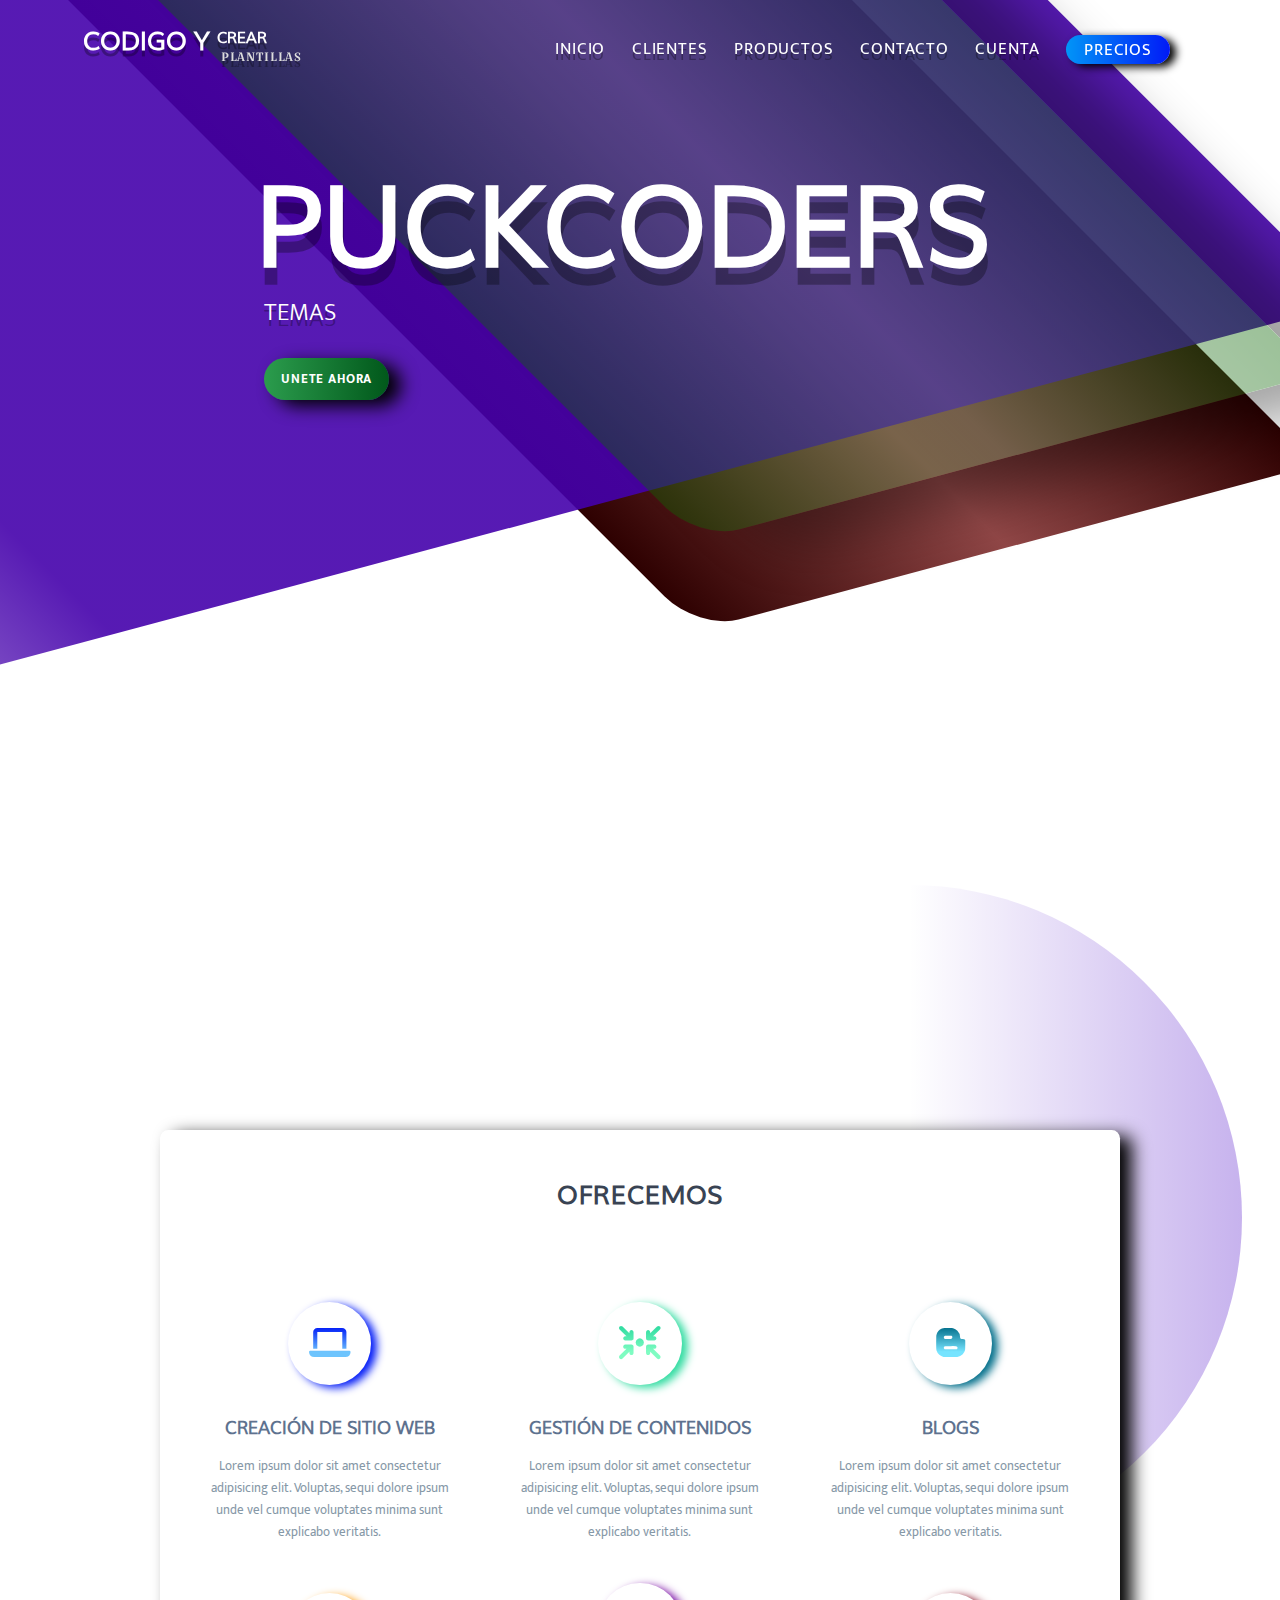
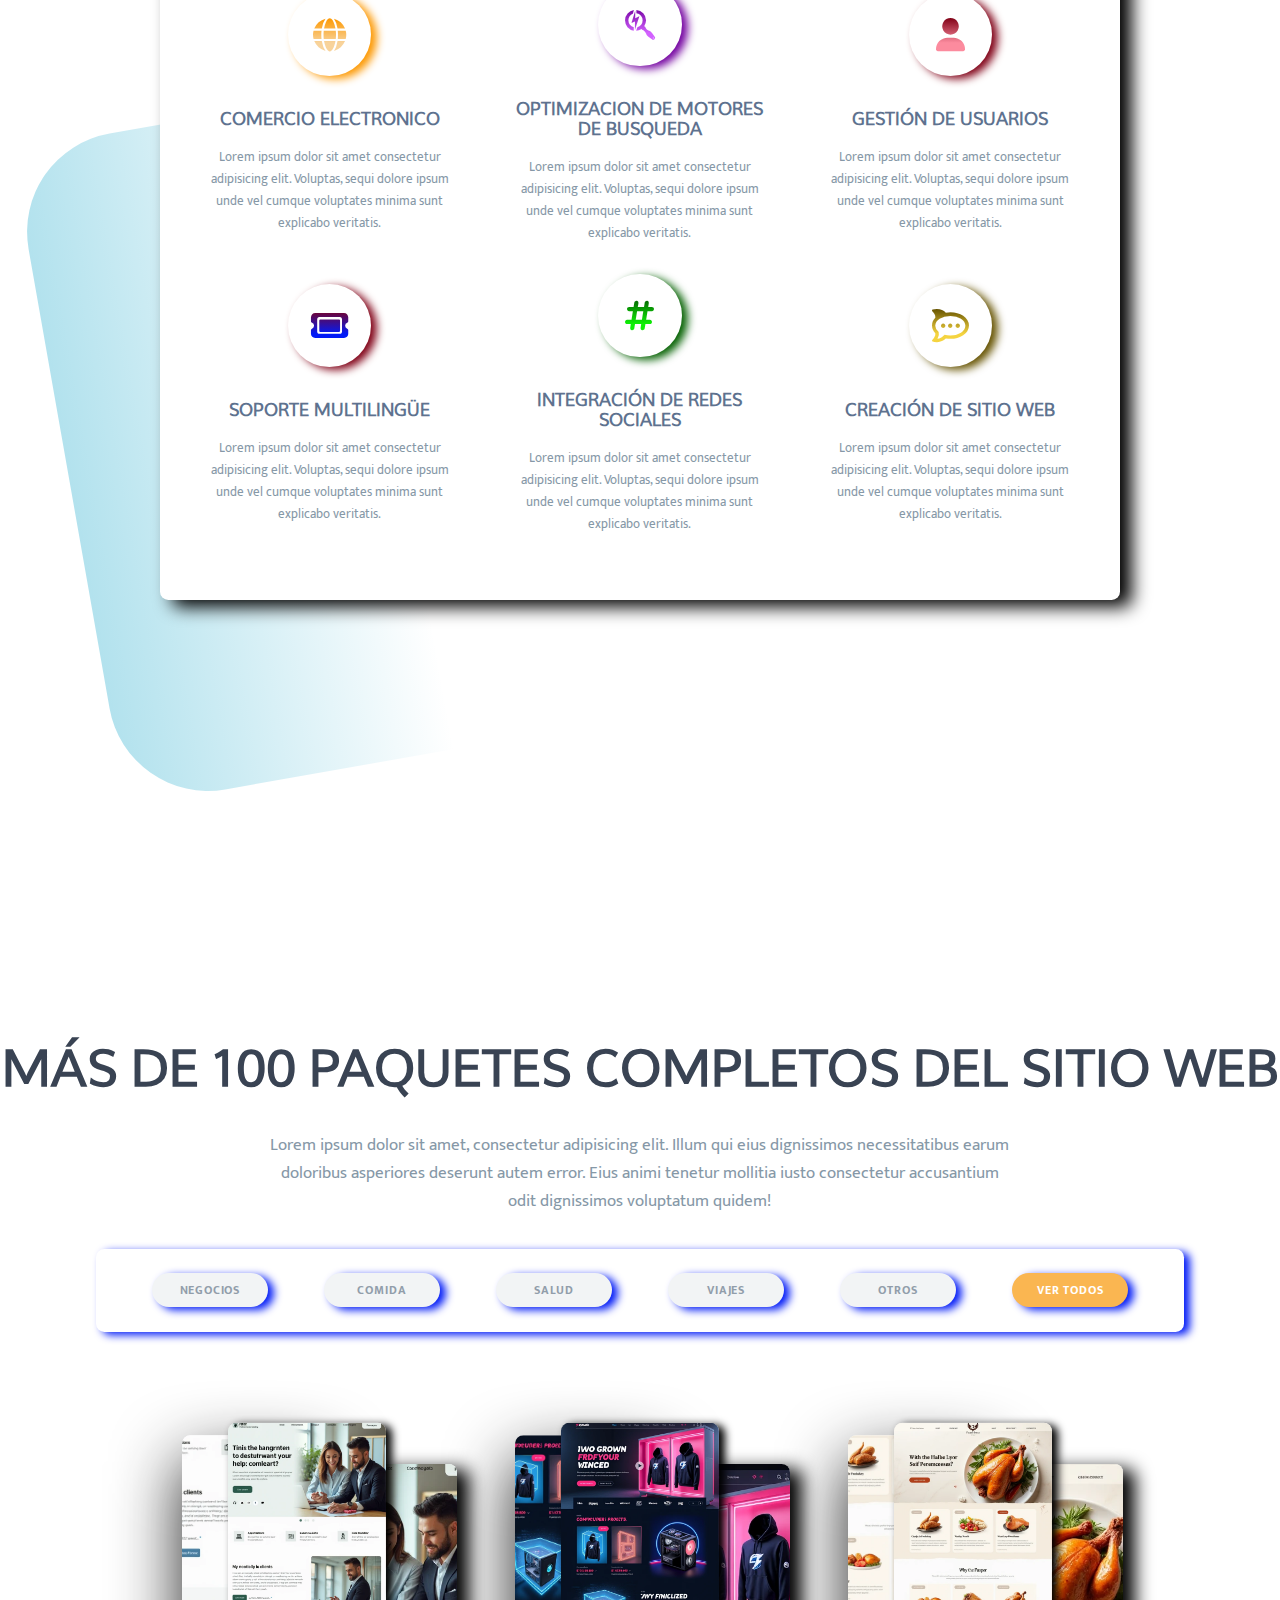
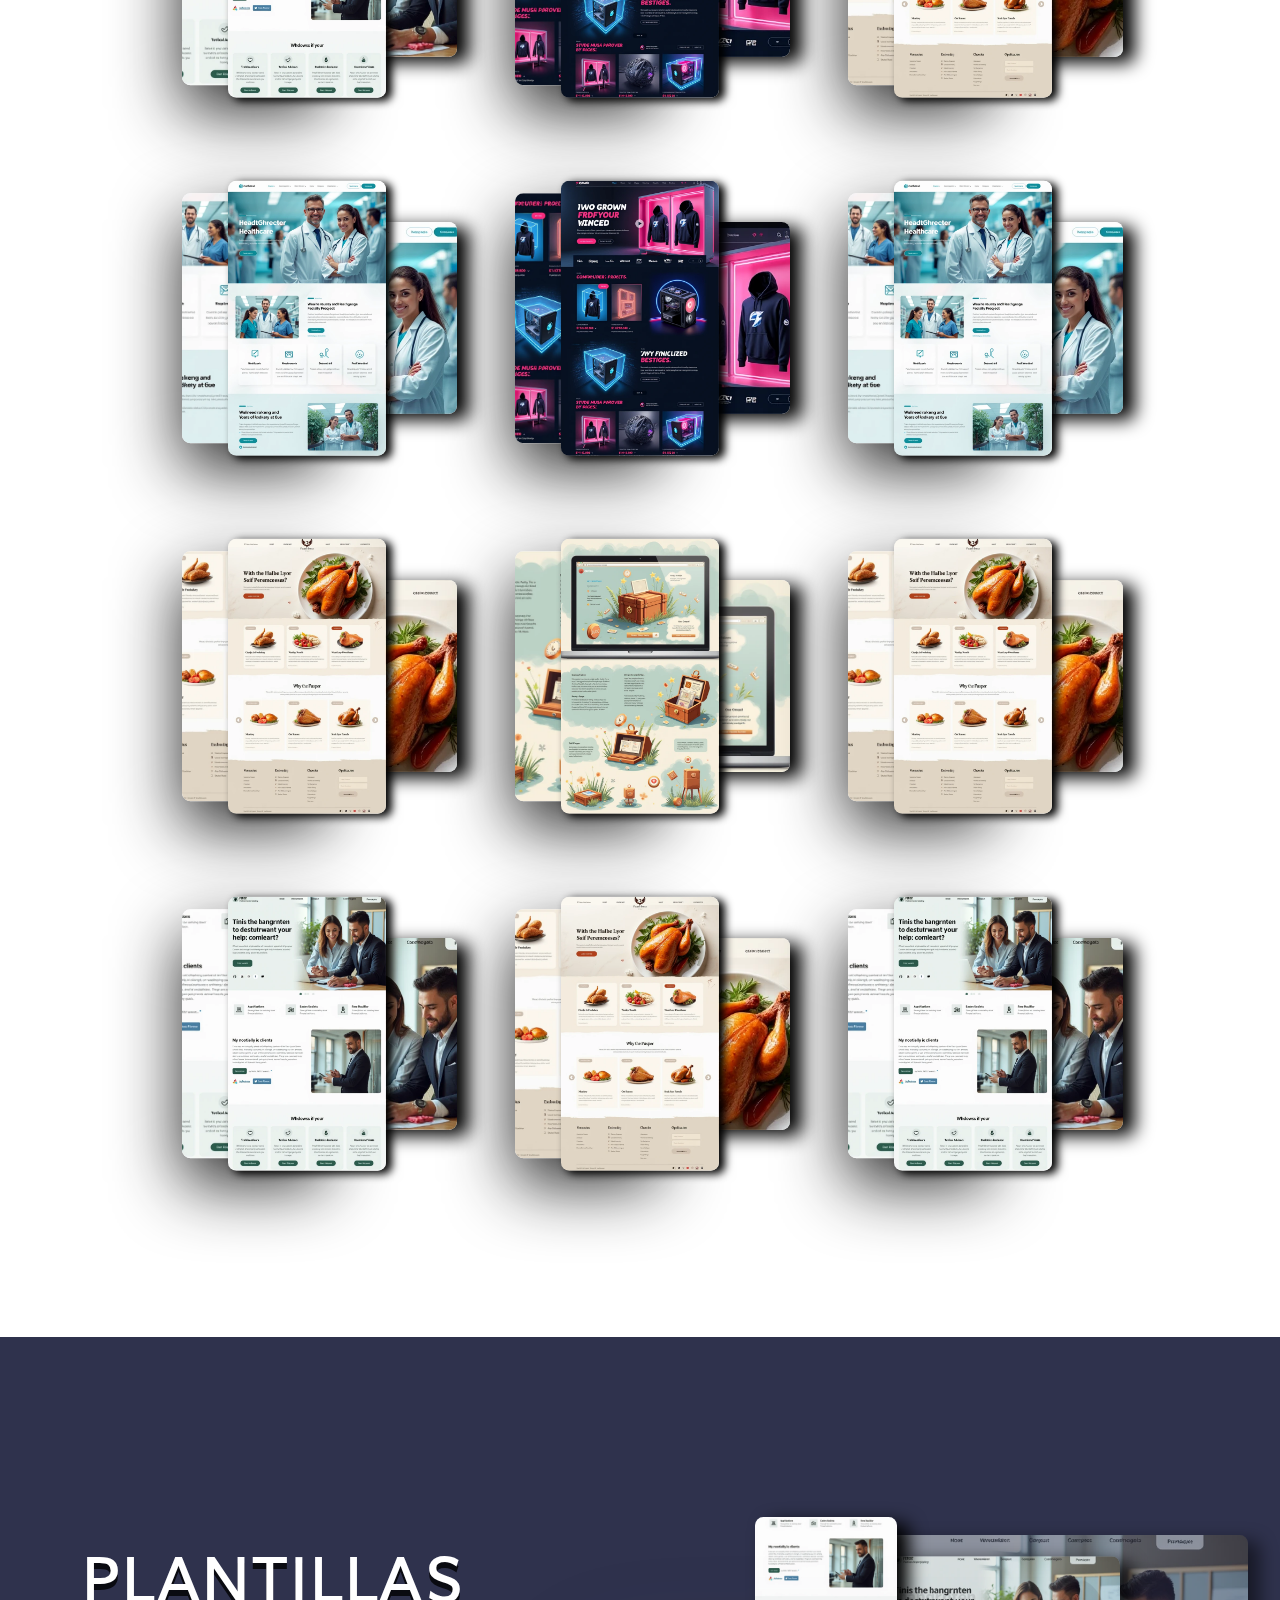
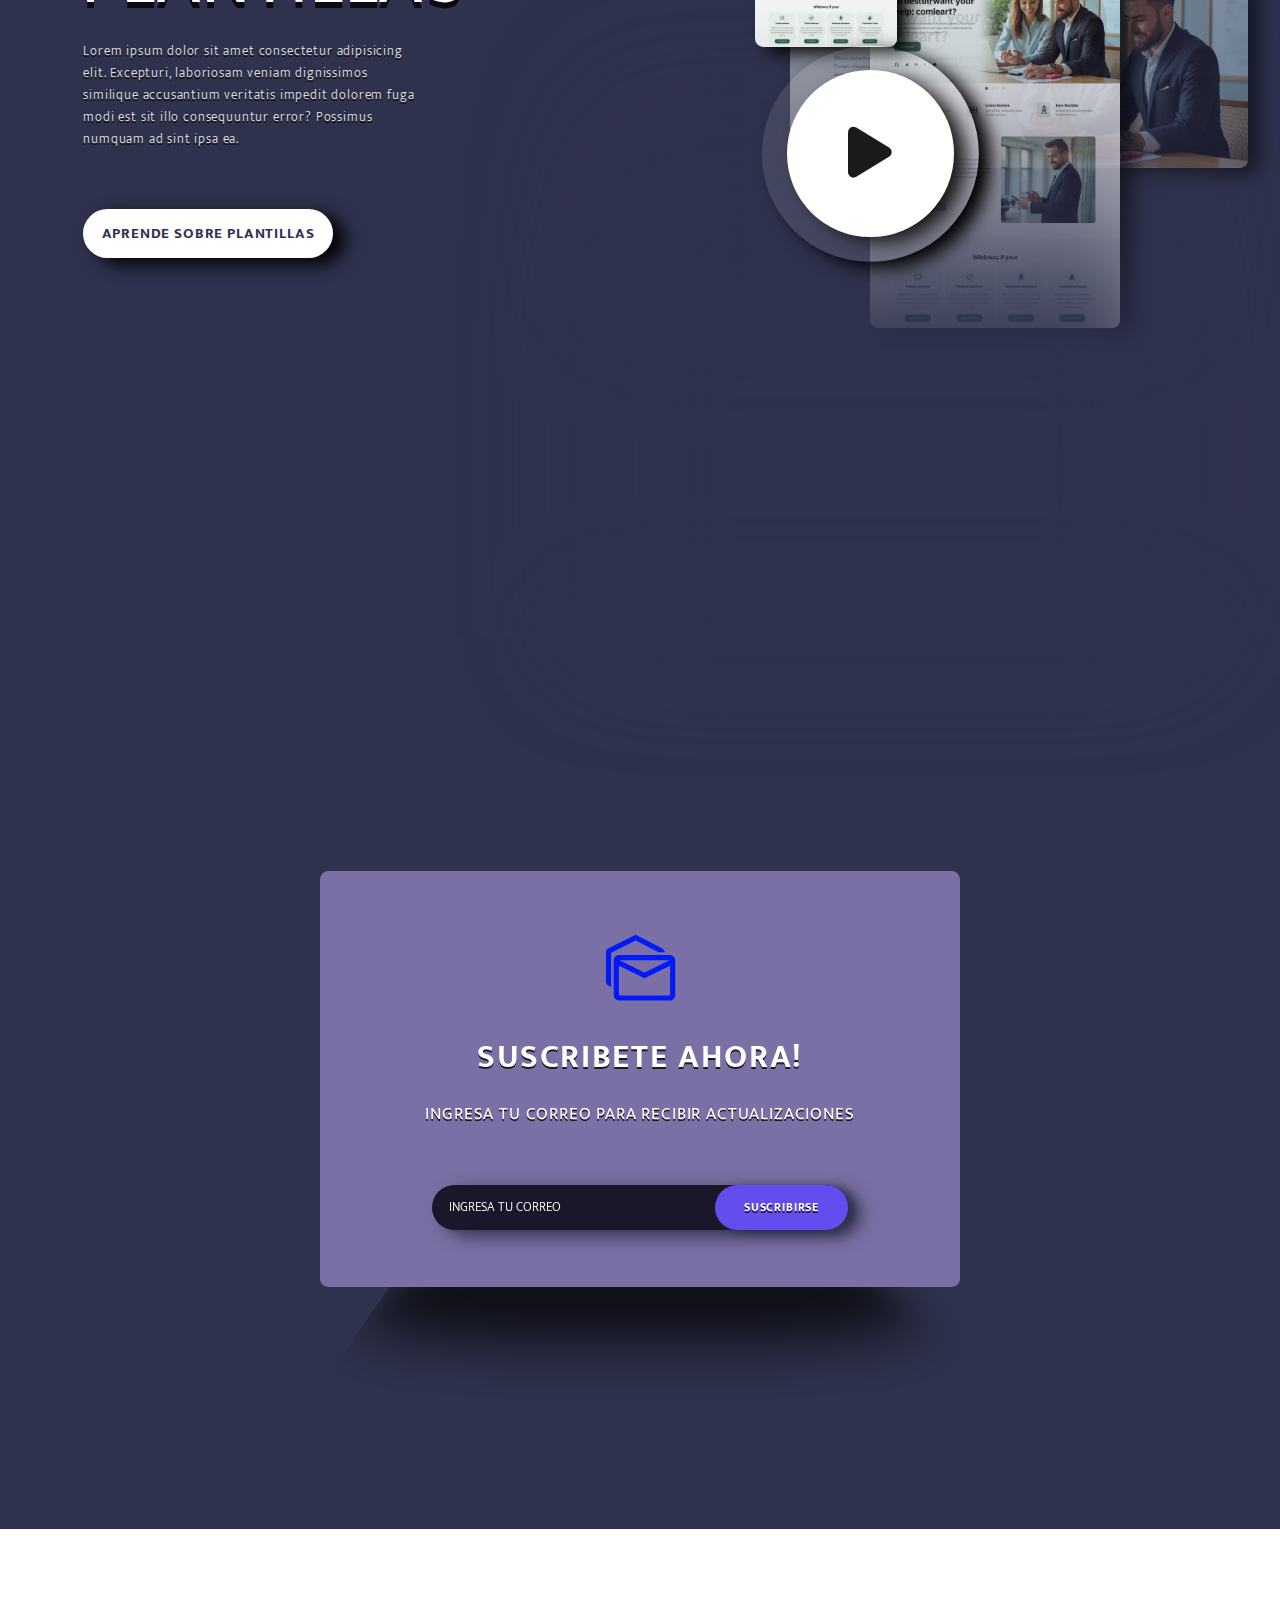
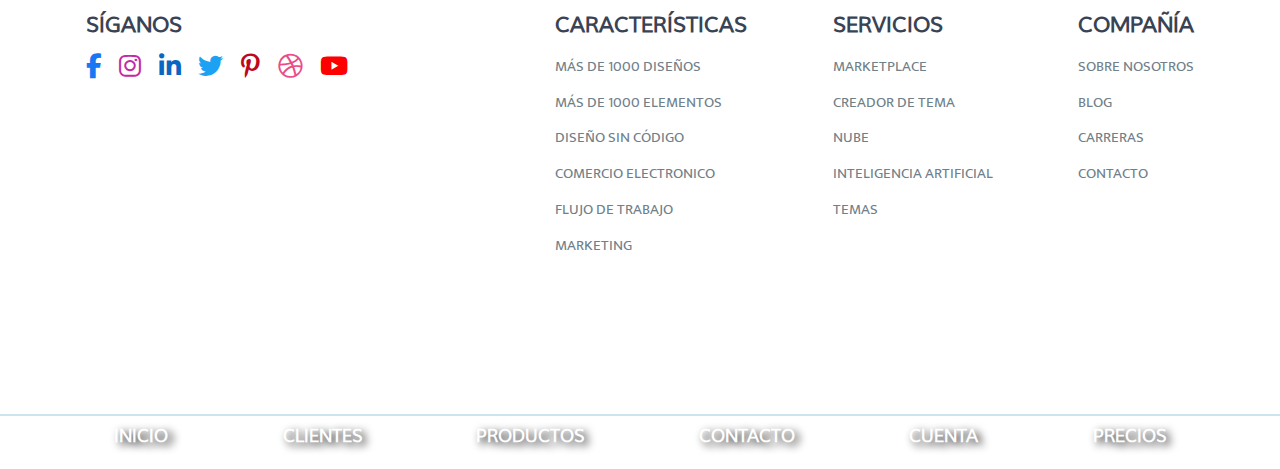
<file: index.html>
<!DOCTYPE html>
<html lang="en">
  <head>
    <meta charset="UTF-8" />
    <meta name="viewport" content="width=device-width, initial-scale=1.0" />
    <title>PUCKCODERS</title>
    <link rel="stylesheet" href="/CSS/style.css" />
    <link
      rel="stylesheet"
      href="https://cdnjs.cloudflare.com/ajax/libs/font-awesome/6.7.2/css/all.min.css"
    />
    <link rel="preconnect" href="https://fonts.googleapis.com" />
    <link rel="preconnect" href="https://fonts.gstatic.com" crossorigin />
    <link
      rel="stylesheet"
      href="https://fonts.googleapis.com/css2?family=Material+Symbols+Outlined:opsz,wght,FILL,GRAD@24,400,0,0&icon_names=mark_as_unread"
    />
    <link
      href="https://fonts.googleapis.com/css2?family=Croissant+One&family=Mooli&family=Mukta:wght@300;400;500;600;700&display=swap"
      rel="stylesheet"
    />
  </head>
  <body>
    <!-- Container-->
    <div class="container">
      <!-- Navegation -->
      <nav class="navbar">
        <!-- Logo -->
        <a href="index.html">
          <div class="logo">
            <span>CODIGO Y <span>CREAR</span></span>
            <span>PLANTILLAS</span>
          </div>
        </a>
        <!-- End of Logo -->

        <!-- Menu Icon -->
        <div class="menu-icon">
          <div class="line line-1"></div>
          <div class="line line-2"></div>
        </div>
        <!-- End of Menu Icon -->

        <!-- Nav Items -->
        <ul class="nav-items">
          <li class="nav-item">
            <a href="index.html" class="nav-link">INICIO</a>
            <!-- Dropdown 1 -->
            <div class="dropdown dropdown-1">
              <div class="dropdown-1-left">
                <h3>CARACTERISTICAS</h3>
                <div class="features-list">
                  <div class="features-list-item">
                    <i class="fa-solid fa-star"></i>
                    <span>TODAS LAS CARACTERISTICAS</span>
                  </div>
                  <div class="features-list-item">
                    <i class="fa-solid fa-boxes-stacked"></i>
                    <span>TODOS LOS ELEMENTOS</span>
                  </div>
                  <div class="features-list-item">
                    <i class="fa-solid fa-file"></i>
                    <span>TODAS LAS LAYOUTS</span>
                  </div>
                  <div class="features-list-item">
                    <i class="fa-solid fa-pen-nib"></i>
                    <span>DISEÑO SIN CODIGO</span>
                  </div>
                  <div class="features-list-item">
                    <i class="fa-solid fa-wrench"></i>
                    <span>CREADOR DE TEMAS</span>
                  </div>
                  <div class="features-list-item">
                    <i class="fa-solid fa-cart-shopping"></i>
                    <span>COMERCIO ELECTRONICO</span>
                  </div>
                  <div class="features-list-item">
                    <i class="fa-solid fa-network-wired"></i>
                    <span>FLUJO DE TRABAJO</span>
                  </div>
                  <div class="features-list-item">
                    <i class="fa-solid fa-lightbulb"></i>
                    <span>MARKETING</span>
                  </div>
                  <div class="features-list-item">
                    <i class="fa-solid fa-code"></i>
                    <span>DESARROLLADORES</span>
                  </div>
                  <div class="features-list-item">
                    <i class="fa-solid fa-desktop"></i>
                    <span>SITIOS EJEMPLO</span>
                  </div>
                  <div class="features-list-item">
                    <i class="fa-solid fa-gears"></i>
                    <span>INTEGRACIONES</span>
                  </div>
                </div>
              </div>
              <div class="dropdown-1-right">
                <h3>SERVICIOS</h3>
                <div class="dropdown-services">
                  <div class="dropdown-service">
                    <i class="fa-solid fa-wrench"></i>
                    <div class="dropdown-service-item">
                      <span>CREADOR DE TEMAS</span>
                      <span>CREADOR DE TEMAS Nro 1</span>
                    </div>
                  </div>
                  <div class="dropdown-service">
                    <i class="fa-solid fa-lightbulb"></i>
                    <div class="dropdown-service-item">
                      <span>MARKETPLACE</span>
                      <span>MODULOS, LAYOUTS, TEMAS</span>
                    </div>
                  </div>
                  <div class="dropdown-service">
                    <i class="fa-solid fa-cloud"></i>
                    <div class="dropdown-service-item">
                      <span>NUBE</span>
                      <span>ALMACENAMIENTO EN LA NUBE PARA DISEÑADORES</span>
                    </div>
                  </div>
                  <div class="dropdown-service">
                    <i class="fa-solid fa-brain"></i>
                    <div class="dropdown-service-item">
                      <span>INTELIGENCIA ARTIFICIAL</span>
                      <span>CONSTRUIR SITIO WEB CON IA</span>
                    </div>
                  </div>
                  <div class="dropdown-service">
                    <i class="fa-solid fa-people-group"></i>
                    <div class="dropdown-service-item">
                      <span>EQUIPOS</span>
                      <span>COLABORACION PARA AGENCIAS</span>
                    </div>
                  </div>
                  <div class="dropdown-service">
                    <i class="fa-solid fa-globe"></i>
                    <div class="dropdown-service-item">
                      <span>HOSTING</span>
                      <span>HOSTING RAPIDO PARA WEBSITES</span>
                    </div>
                  </div>
                  <div class="dropdown-service">
                    <i class="fa-solid fa-crown"></i>
                    <div class="dropdown-service-item">
                      <span>VIP</span>
                      <span>SOPORTE 24/7 Y DESCUENTOS</span>
                    </div>
                  </div>
                </div>
                <button type="button">UNETE HOY</button>
              </div>
            </div>
            <!-- End of Dropdown 1 -->
          </li>

          <li class="nav-item">
            <a href="/HTML/clients.html" class="nav-link">CLIENTES</a>
            <!-- Dropdown 2 -->
            <div class="dropdown dropdown-2">
              <div class="clients-item">
                <i class="fa-regular fa-envelope"></i>
                <h3>AGENCIAS DE DISEÑO WEB</h3>
                <p>
                  Lorem ipsum dolor sit amet consectetur adipisicing elit. Neque
                  iusto quam itaque? Dicta, officiis praesentium!
                </p>
              </div>
              <div class="clients-item">
                <i class="fa-solid fa-earth-americas"></i>
                <h3>PROPIETARIOS DE TIENDAS EN LINEA</h3>
                <p>
                  Lorem ipsum dolor sit amet consectetur adipisicing elit. Neque
                  iusto quam itaque? Dicta, officiis praesentium!
                </p>
              </div>
              <div class="clients-item">
                <i class="fa-brands fa-sketch"></i>
                <h3>DISEÑO WEB FREELANCERS</h3>
                <p>
                  Lorem ipsum dolor sit amet consectetur adipisicing elit. Neque
                  iusto quam itaque? Dicta, officiis praesentium!
                </p>
              </div>
              <div class="clients-item">
                <i class="fa-solid fa-store"></i>
                <h3>PROPIETARIOS DE PEQUEÑAS EMPRESAS</h3>
                <p>
                  Lorem ipsum dolor sit amet consectetur adipisicing elit. Neque
                  iusto quam itaque? Dicta, officiis praesentium!
                </p>
              </div>
            </div>
            <!-- End of Dropdown 2 -->
          </li>
          <li class="nav-item">
            <a href="/HTML/products.html" class="nav-link">PRODUCTOS</a>
            <!-- Dropdown 3 -->
            <div class="dropdown dropdown-3">
              <div class="products">
                <div class="product">
                  <i class="fa-solid fa-wrench"></i>
                  <div>
                    <span>CREADOR DE TEMAS Y PÁGINAS</span>
                    <span>PÁGINAS VISUALES Y TEMAS</span>
                  </div>
                </div>
                <div class="product">
                  <i class="fa-solid fa-file"></i>
                  <div>
                    <span>PLUGIN DE CREACIÓN DE PÁGINAS</span>
                    <span>TEMAS Y DISEÑOS</span>
                  </div>
                </div>
                <div class="product">
                  <i class="fa-solid fa-book-open"></i>
                  <div>
                    <span>TEMA EXTRA DE REVISTA</span>
                    <span>EL MEJOR TEMA PARA BLOGGER </span>
                  </div>
                </div>
                <div class="product">
                  <i class="fa-solid fa-envelope"></i>
                  <div>
                    <span>OPCIONES DE CORREO ELECTRÓNICO</span>
                    <span>LA ÚLTIMA OPCIÓN DE CORREO</span>
                  </div>
                </div>
                <div class="product">
                  <i class="fa-solid fa-hashtag"></i>
                  <div>
                    <span>COMPARTIR SOCIALMENTE</span>
                    <span>PROMOVER EL COMPARTIMIENTO SOCIAL</span>
                  </div>
                </div>
              </div>
              <button type="button">ÚNETE PARA DESCARGAR</button>
            </div>
            <!-- End of Dropdown 3 -->
          </li>
          <li class="nav-item">
            <a href="/HTML/contact.html" class="nav-link">CONTACTO</a>
            <!-- Dropdown 4 -->
            <div class="dropdown dropdown-4">
              <div class="contact-options">
                <div>
                  <i class="fa-solid fa-envelope"></i>
                  <span>PONTE EN CONTACTO</span>
                </div>
                <div>
                  <i class="fa-solid fa-comments"></i>
                  <span>CHATEAR CON VENTAS</span>
                </div>
                <div>
                  <i class="fa-solid fa-user"></i>
                  <span>CUENTAS Y FACTURAS</span>
                </div>
                <div>
                  <i class="fa-solid fa-wrench"></i>
                  <span>APOYO TÉCNICO</span>
                </div>
                <div>
                  <i class="fa-solid fa-people-group"></i>
                  <span>PREGUNTA A LA COMUNIDAD</span>
                </div>
                <div>
                  <i class="fa-solid fa-file-lines"></i>
                  <span>DOCUMENTACION</span>
                </div>
              </div>
              <button type="button">CHATEA CON NOSOTROS</button>
            </div>
            <!-- End of Dropdown 4 -->
          </li>
          <li class="nav-item">
            <a href="/HTML/account.html" class="nav-link">CUENTA</a>
            <!-- Dropdown 5 -->
            <div class="dropdown dropdown-5">
              <form class="account-form">
                <div class="account-input-group">
                  <input type="text" placeholder="NOMBRE DE USUARIO" />
                  <input type="password" placeholder="CONTRASEÑA" />
                </div>
                <div class="check">
                  <input type="checkbox" id="check" />
                  <label for="check">RECUERDAME</label>
                </div>
                <button type="button">INICIO DE SESIÓN</button>
                <p>OLVIDÓ SU <span>USUARIO</span> O<span> CONTRASEÑA</span></p>
              </form>
            </div>
            <!-- End of Dropdown 5 -->
          </li>
          <li class="nav-item no-triangle">
            <a href="/HTML/pricing.html" class="nav-btn">PRECIOS</a>
          </li>
        </ul>
        <!-- End of Nav Items -->
      </nav>
      <!-- End of Navegation -->
      <!-- Header -->
      <header>
        <!-- Banner-->
        <div class="banner">
          <h1>PUCKCODERS</h1>
          <h3>TEMAS</h3>
          <a href="#">
            <button type="button">UNETE AHORA</button>
          </a>
        </div>
        <!-- End of Banner-->

        <!-- Backgrounds-->
        <div class="backgrounds">
          <div class="bg-main"></div>
          <div class="bg-1"></div>
          <div class="bg-2"></div>
        </div>
        <!-- End of Backgrounds-->
      </header>
      <!-- End of Header-->

      <!-- Services -->
      <section class="services">
        <div class="services-wrapper">
          <h1>OFRECEMOS</h1>
          <div class="services-list">
            <div class="service">
              <i class="fa-solid fa-laptop"></i>
              <h3>CREACIÓN DE SITIO WEB</h3>
              <p>
                Lorem ipsum dolor sit amet consectetur adipisicing elit.
                Voluptas, sequi dolore ipsum unde vel cumque voluptates minima
                sunt explicabo veritatis.
              </p>
            </div>
            <div class="service">
              <i class="fa-solid fa-arrows-to-circle"></i>
              <h3>GESTIÓN DE CONTENIDOS</h3>
              <p>
                Lorem ipsum dolor sit amet consectetur adipisicing elit.
                Voluptas, sequi dolore ipsum unde vel cumque voluptates minima
                sunt explicabo veritatis.
              </p>
            </div>
            <div class="service">
              <i class="fa-brands fa-blogger-b"></i>
              <h3>BLOGS</h3>
              <p>
                Lorem ipsum dolor sit amet consectetur adipisicing elit.
                Voluptas, sequi dolore ipsum unde vel cumque voluptates minima
                sunt explicabo veritatis.
              </p>
            </div>
            <div class="service">
              <i class="fa-solid fa-globe"></i>
              <h3>COMERCIO ELECTRONICO</h3>
              <p>
                Lorem ipsum dolor sit amet consectetur adipisicing elit.
                Voluptas, sequi dolore ipsum unde vel cumque voluptates minima
                sunt explicabo veritatis.
              </p>
            </div>
            <div class="service">
              <i class="fa-brands fa-searchengin"></i>
              <h3>OPTIMIZACION DE MOTORES DE BUSQUEDA</h3>
              <p>
                Lorem ipsum dolor sit amet consectetur adipisicing elit.
                Voluptas, sequi dolore ipsum unde vel cumque voluptates minima
                sunt explicabo veritatis.
              </p>
            </div>
            <div class="service">
              <i class="fa-solid fa-user"></i>
              <h3>GESTIÓN DE USUARIOS</h3>
              <p>
                Lorem ipsum dolor sit amet consectetur adipisicing elit.
                Voluptas, sequi dolore ipsum unde vel cumque voluptates minima
                sunt explicabo veritatis.
              </p>
            </div>
            <div class="service">
              <i class="fa-solid fa-ticket"></i>
              <h3>SOPORTE MULTILINGÜE</h3>
              <p>
                Lorem ipsum dolor sit amet consectetur adipisicing elit.
                Voluptas, sequi dolore ipsum unde vel cumque voluptates minima
                sunt explicabo veritatis.
              </p>
            </div>
            <div class="service">
              <i class="fa-solid fa-hashtag"></i>
              <h3>INTEGRACIÓN DE REDES SOCIALES</h3>
              <p>
                Lorem ipsum dolor sit amet consectetur adipisicing elit.
                Voluptas, sequi dolore ipsum unde vel cumque voluptates minima
                sunt explicabo veritatis.
              </p>
            </div>
            <div class="service">
              <i class="fa-brands fa-rocketchat"></i>
              <h3>CREACIÓN DE SITIO WEB</h3>
              <p>
                Lorem ipsum dolor sit amet consectetur adipisicing elit.
                Voluptas, sequi dolore ipsum unde vel cumque voluptates minima
                sunt explicabo veritatis.
              </p>
            </div>
          </div>
        </div>
        <div class="services-bg-1"></div>
        <div class="services-bg-2"></div>
      </section>
      <!-- End of Services -->

      <!-- Projects -->
      <section class="projects">
        <h1>MÁS DE 100 PAQUETES COMPLETOS DEL SITIO WEB</h1>
        <p>
          Lorem ipsum dolor sit amet, consectetur adipisicing elit. Illum qui
          eius dignissimos necessitatibus earum doloribus asperiores deserunt
          autem error. Eius animi tenetur mollitia iusto consectetur accusantium
          odit dignissimos voluptatum quidem!
        </p>
        <div class="filter-nav">
          <a href="#" class="filter-nav-link" data-type="businnes">NEGOCIOS</a>
          <a href="#" class="filter-nav-link" data-type="food">COMIDA</a>
          <a href="#" class="filter-nav-link" data-type="health">SALUD</a>
          <a href="#" class="filter-nav-link" data-type="travel">VIAJES</a>
          <a href="#" class="filter-nav-link" data-type="other">OTROS</a>
          <a href="#" class="filter-nav-link active" data-type="all"
            >VER TODOS</a
          >
        </div>
        <div class="projects-list">
          <div class="project" data-type="businnes">
            <img src="/images/businnes/businnes1/businnes1.webp" alt="" />
            <img src="/images/businnes/businnes1/businnes2.png" alt="" />
            <img src="/images/businnes/businnes1/businnes3.png" alt="" />
          </div>
          <div class="project" data-type="other">
            <img src="/images/other/other1/other1.png" alt="" />
            <img src="/images/other/other1/other2.png" alt="" />
            <img src="/images/other/other1/other3.png" alt="" />
          </div>
          <div class="project" data-type="food">
            <img src="/images/food/food1/food1.webp" alt="" />
            <img src="/images/food/food1/food2.png" alt="" />
            <img src="/images/food/food1/food3.png" alt="" />
          </div>
          <div class="project" data-type="health">
            <img src="/images/health/health1/health1.png" alt="" />
            <img src="/images/health/health1/health2.png" alt="" />
            <img src="/images/health/health1/health3.png" alt="" />
          </div>
          <div class="project" data-type="other">
            <img src="/images/other/other1/other1.png" alt="" />
            <img src="/images/other/other1/other2.png" alt="" />
            <img src="/images/other/other1/other3.png" alt="" />
          </div>
          <div class="project" data-type="health">
            <img src="/images/health/health1/health1.png" alt="" />
            <img src="/images/health/health1/health2.png" alt="" />
            <img src="/images/health/health1/health3.png" alt="" />
          </div>
          <div class="project" data-type="food">
            <img src="/images/food/food1/food1.webp" alt="" />
            <img src="/images/food/food1/food2.png" alt="" />
            <img src="/images/food/food1/food3.png" alt="" />
          </div>
          <div class="project" data-type="travel">
            <img src="/images/travel/travel1/travel1.png" alt="" />
            <img src="/images/travel/travel1/travel2.png" alt="" />
            <img src="/images/travel/travel1/travel3.png" alt="" />
          </div>
          <div class="project" data-type="food">
            <img src="/images/food/food1/food1.webp" alt="" />
            <img src="/images/food/food1/food2.png" alt="" />
            <img src="/images/food/food1/food3.png" alt="" />
          </div>
          <div class="project" data-type="businnes">
            <img src="/images/businnes/businnes1/businnes1.webp" alt="" />
            <img src="/images/businnes/businnes1/businnes2.png" alt="" />
            <img src="/images/businnes/businnes1/businnes3.png" alt="" />
          </div>
          <div class="project" data-type="food">
            <img src="/images/food/food1/food1.webp" alt="" />
            <img src="/images/food/food1/food2.png" alt="" />
            <img src="/images/food/food1/food3.png" alt="" />
          </div>
          <div class="project" data-type="businnes">
            <img src="/images/businnes/businnes1/businnes1.webp" alt="" />
            <img src="/images/businnes/businnes1/businnes2.png" alt="" />
            <img src="/images/businnes/businnes1/businnes3.png" alt="" />
          </div>
        </div>
      </section>
      <!-- End of Projects -->

      <!-- Templates -->
      <section class="templates">
        <div class="templates-left">
          <h1>PLANTILLAS</h1>
          <p>
            Lorem ipsum dolor sit amet consectetur adipisicing elit. Excepturi,
            laboriosam veniam dignissimos similique accusantium veritatis
            impedit dolorem fuga modi est sit illo consequuntur error? Possimus
            numquam ad sint ipsa ea.
          </p>
          <button type="button" class="templates-btn">
            APRENDE SOBRE PLANTILLAS
          </button>
        </div>
        <div class="templates-right">
          <img src="/images/templates/businnes/businnes1.webp" alt="" />
          <img src="/images/templates/businnes/businnes2.png" alt="" />
          <img src="/images/templates/businnes/businnes3.png" alt="" />
          <div class="play-button">
            <button class="play-btn">
              <i class="fa-solid fa-play"></i>
            </button>
          </div>
        </div>
      </section>
      <!-- End of Templates -->

      <!-- Subcribe -->
      <section class="subcribe">
        <div class="subcribe-wrapper">
          <div class="subcribe-icon">
            <span class="material-symbols-outlined"> mark_as_unread </span>
          </div>
          <h1>SUSCRIBETE AHORA!</h1>
          <p>INGRESA TU CORREO PARA RECIBIR ACTUALIZACIONES</p>
          <div class="subcribe-input-group">
            <input type="email" placeholder="INGRESA TU CORREO" />
            <button type="button">SUSCRIBIRSE</button>
          </div>
          <div class="subcribe-shadow"></div>
        </div>
      </section>
      <!-- End of Subcribe -->

      <!-- Footer -->
      <footer>
        <div class="footer-content">
          <div class="footer-top">
            <div class="footer-social-media footer-item">
              <h3>SÍGANOS</h3>
              <div class="icons">
                <i class="fa-brands fa-facebook-f"></i>
                <i class="fa-brands fa-instagram"></i>
                <i class="fa-brands fa-linkedin-in"></i>
                <i class="fa-brands fa-twitter"></i>
                <i class="fa-brands fa-pinterest-p"></i>
                <i class="fa-brands fa-dribbble"></i>
                <i class="fa-brands fa-youtube"></i>
              </div>
            </div>
            <div class="footer-item">
              <h3>CARACTERÍSTICAS</h3>
              <a href="#">MÁS DE 1000 DISEÑOS</a>
              <a href="#">MÁS DE 1000 ELEMENTOS</a>
              <a href="#">DISEÑO SIN CÓDIGO</a>
              <a href="#">COMERCIO ELECTRONICO</a>
              <a href="#">FLUJO DE TRABAJO</a>
              <a href="#">MARKETING</a>
            </div>
            <div class="footer-item">
              <h3>SERVICIOS</h3>
              <a href="#">MARKETPLACE</a>
              <a href="#">CREADOR DE TEMA</a>
              <a href="#">NUBE</a>
              <a href="#">INTELIGENCIA ARTIFICIAL</a>
              <a href="#">TEMAS</a>
            </div>
            <div class="footer-item">
              <h3>COMPAÑÍA</h3>
              <a href="#">SOBRE NOSOTROS</a>
              <a href="#">BLOG</a>
              <a href="#">CARRERAS</a>
              <a href="#">CONTACTO</a>
            </div>
          </div>
          <div class="footer-bottom">
            <a href="index.html">INICIO</a>
            <a href="/HTML/clients.html">CLIENTES</a>
            <a href="/HTML/products.html">PRODUCTOS</a>
            <a href="/HTML/contact.html">CONTACTO</a>
            <a href="/HTML/account.html">CUENTA</a>
            <a href="/HTML/pricing.html">PRECIOS</a>
          </div>
        </div>
      </footer>
      <!-- End of Footer -->
    </div>
    <!-- End of Container-->
    <script src="/JS/script.js"></script>
  </body>
</html>
</file>
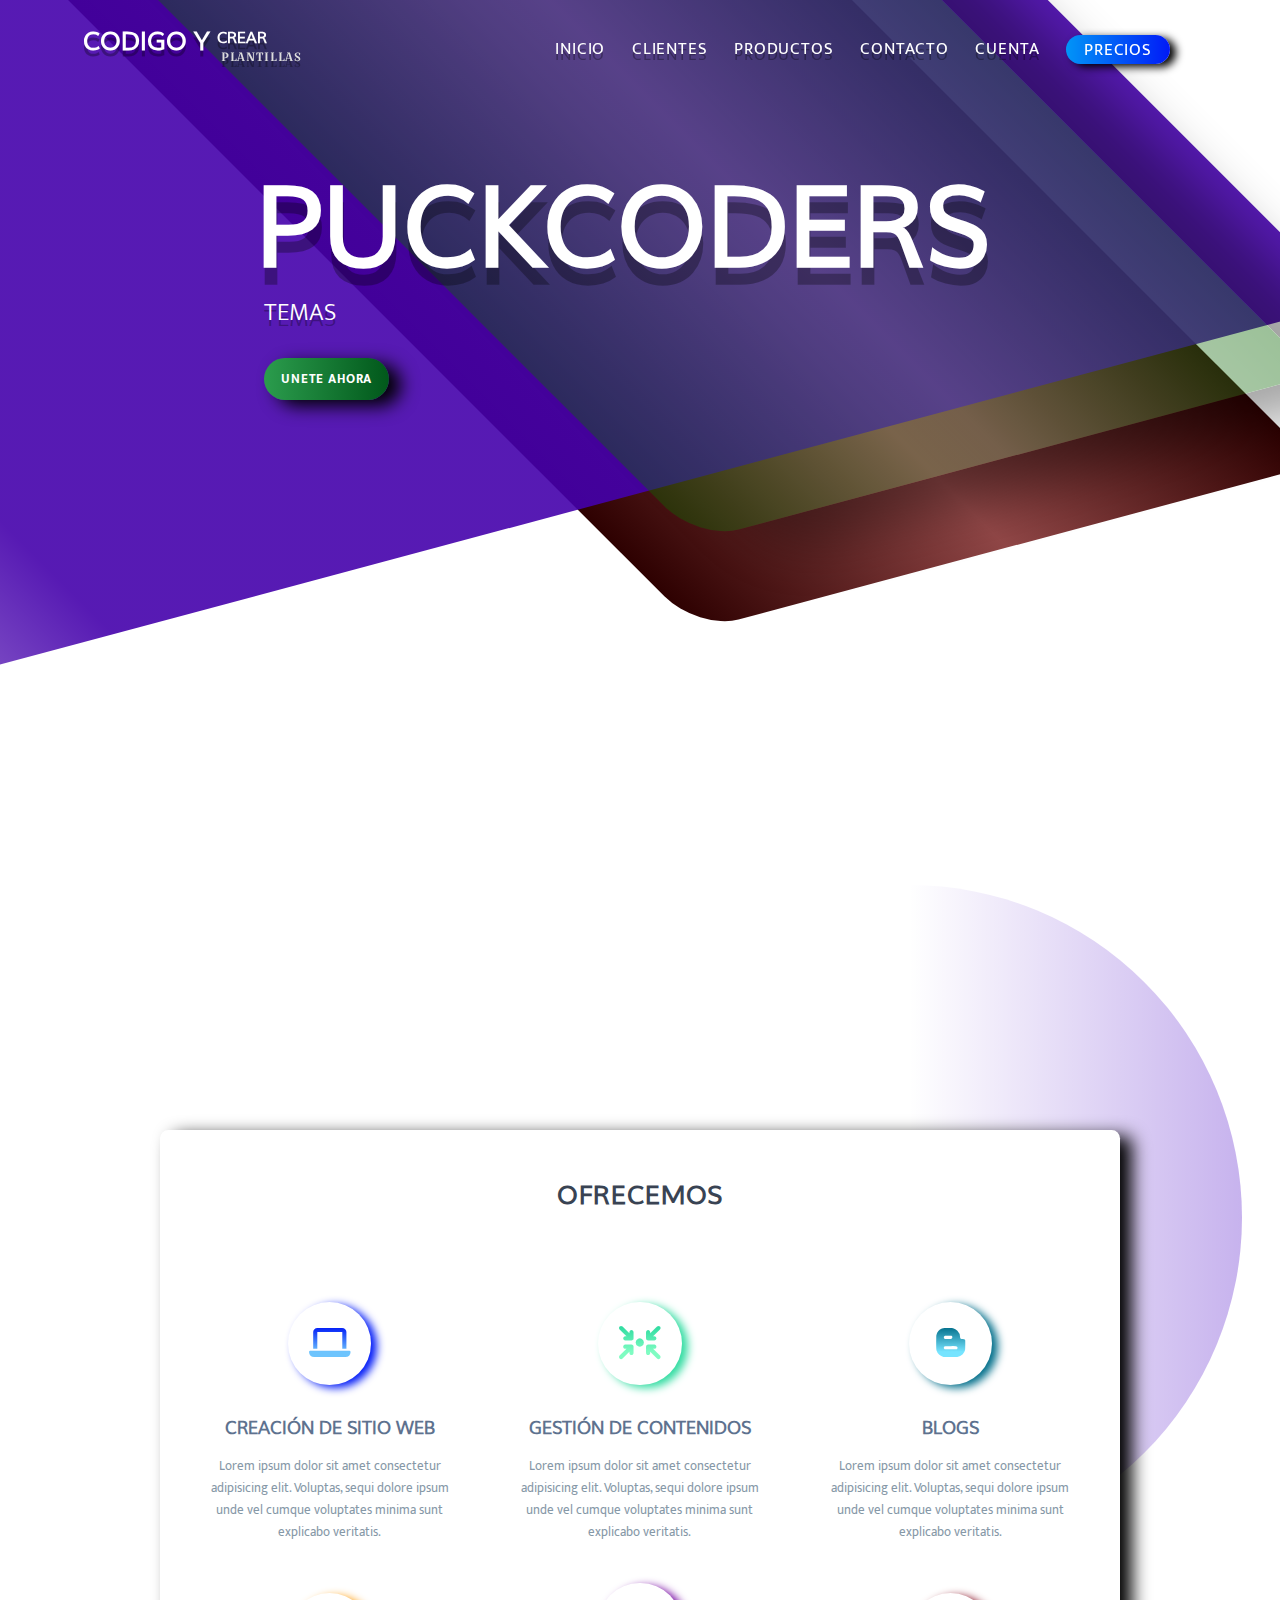
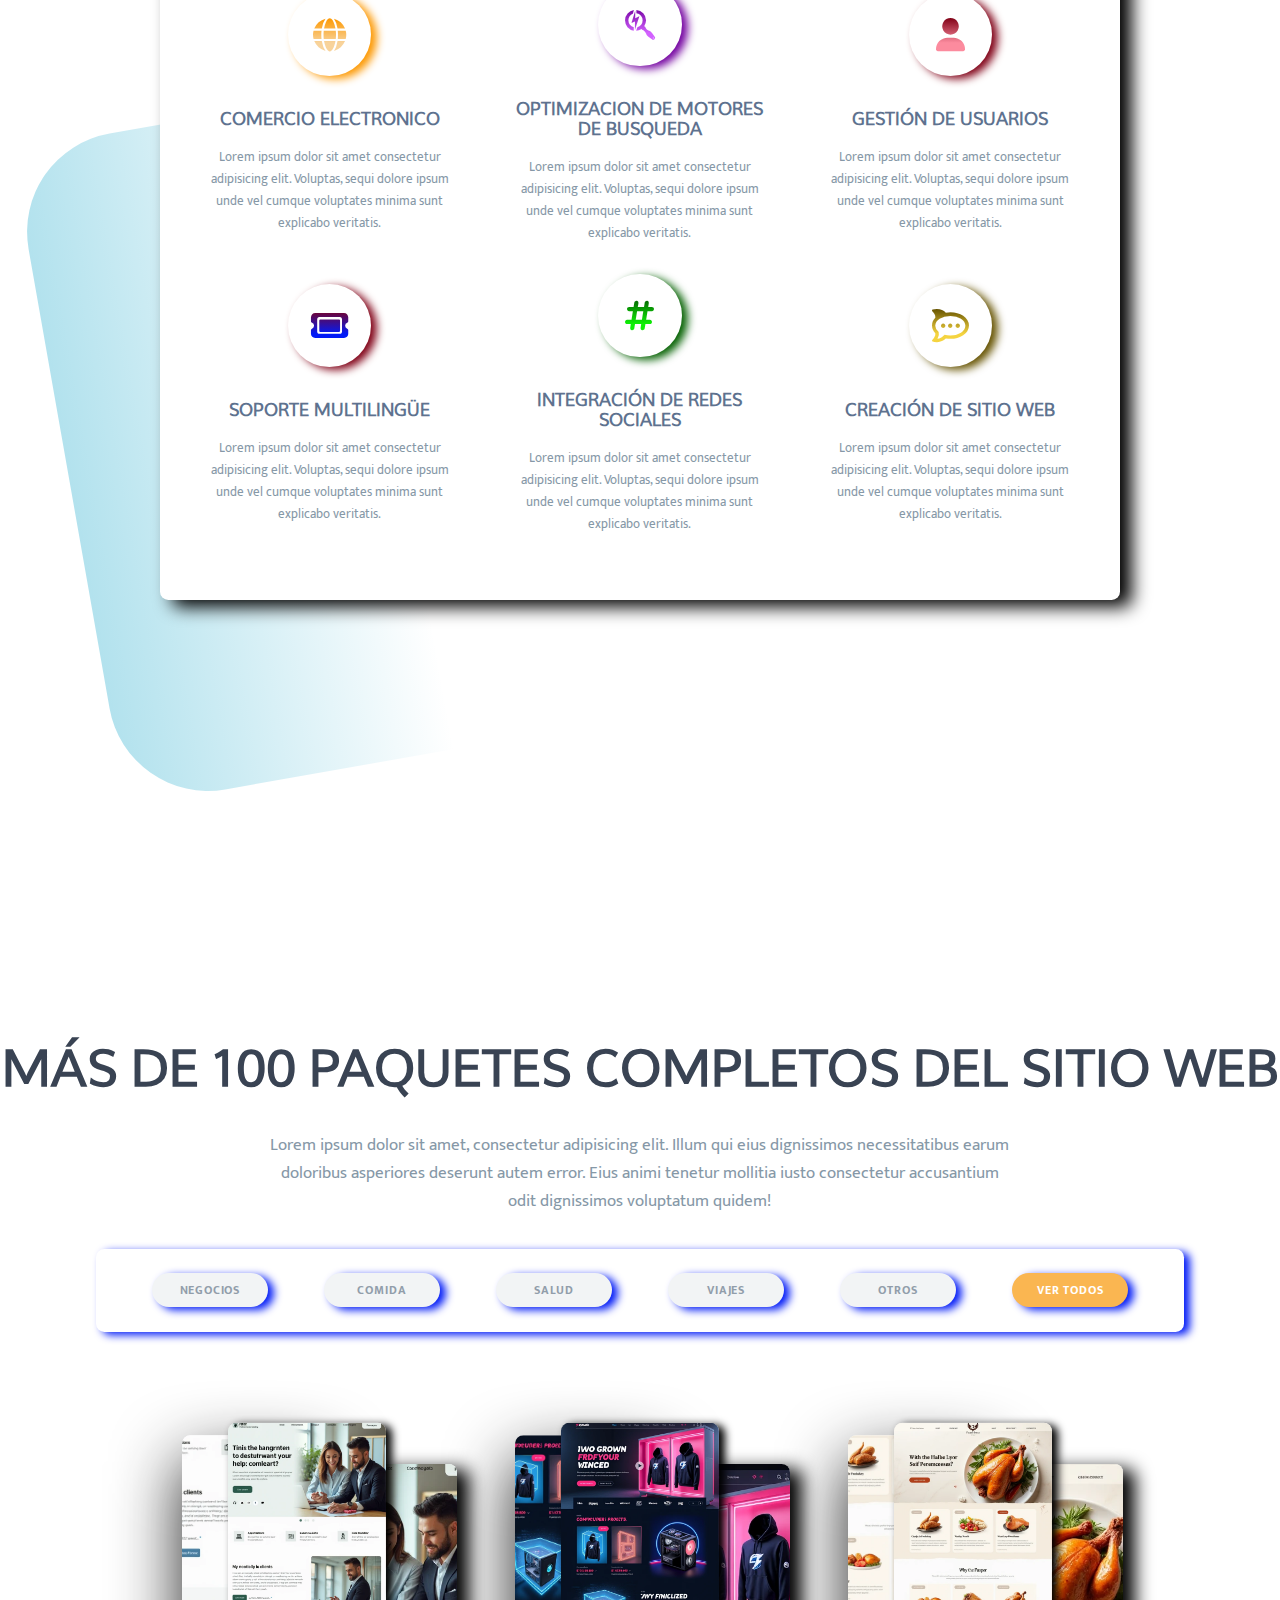
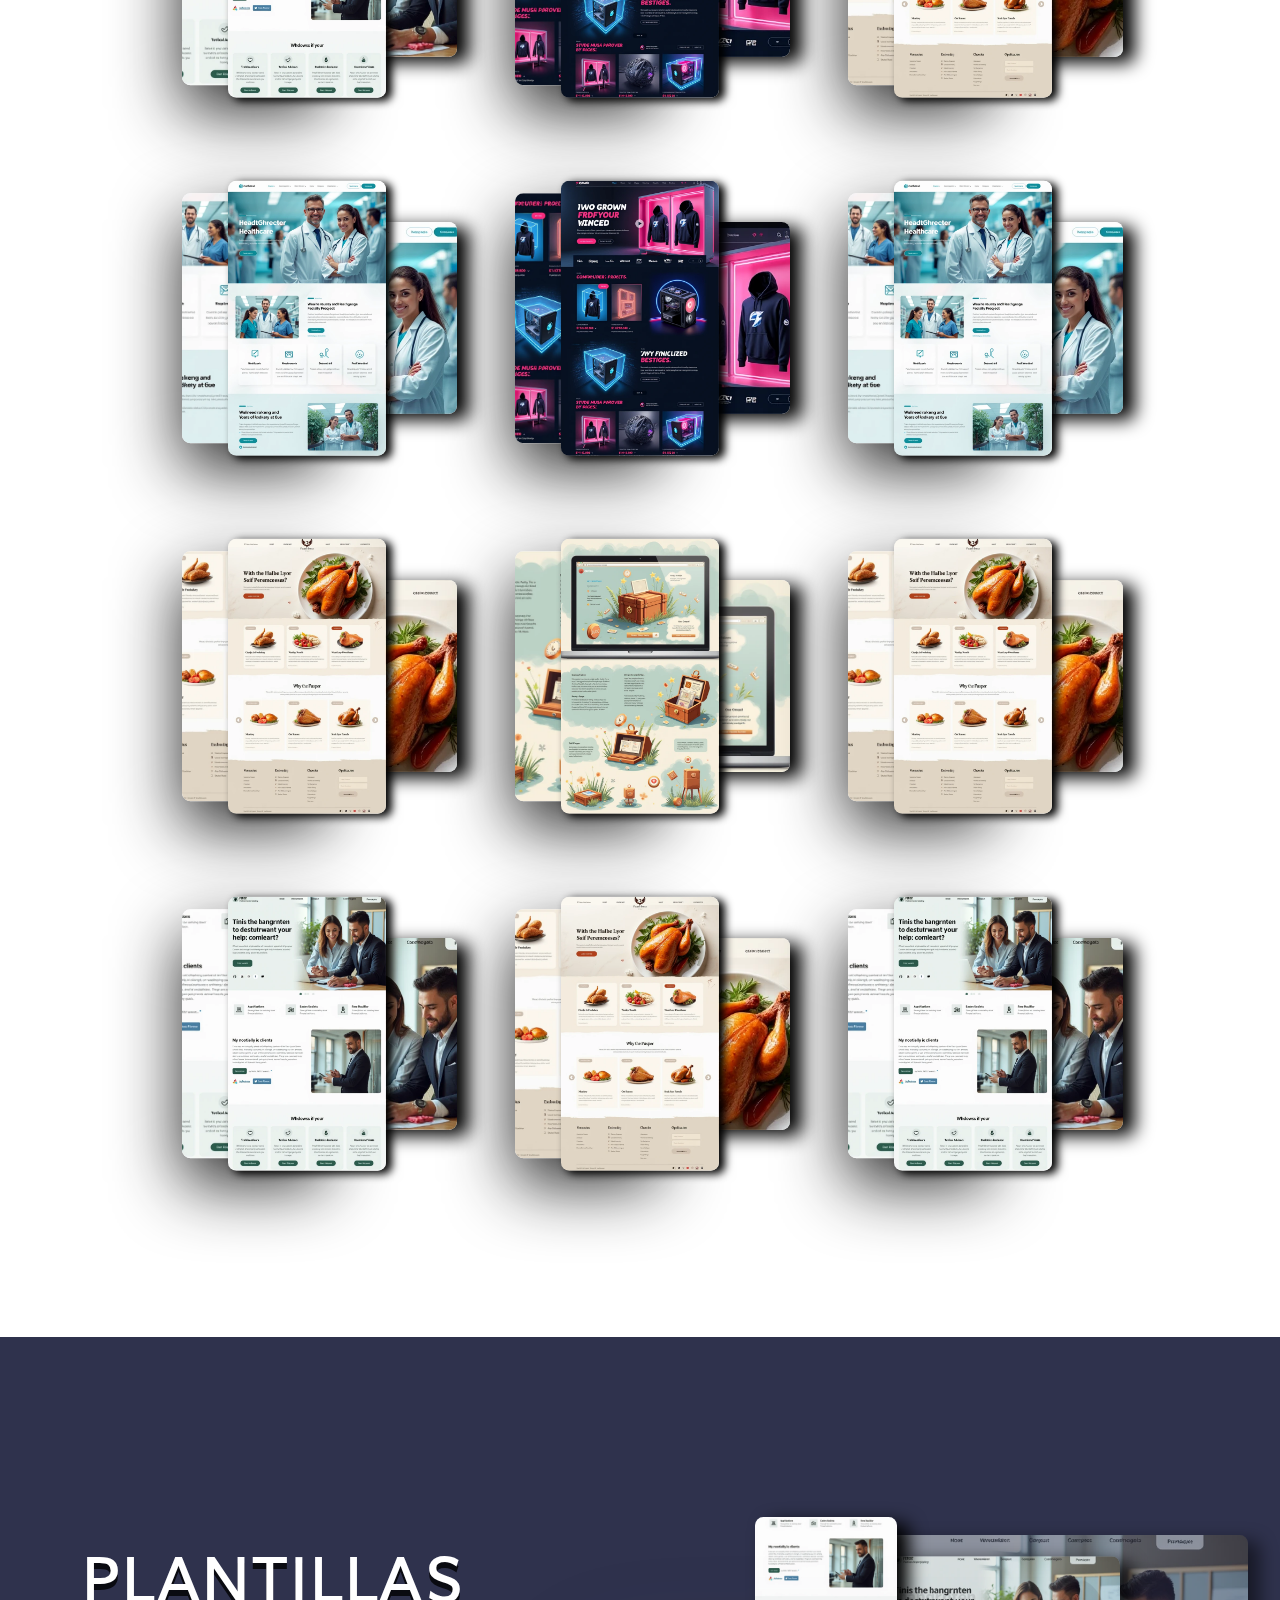
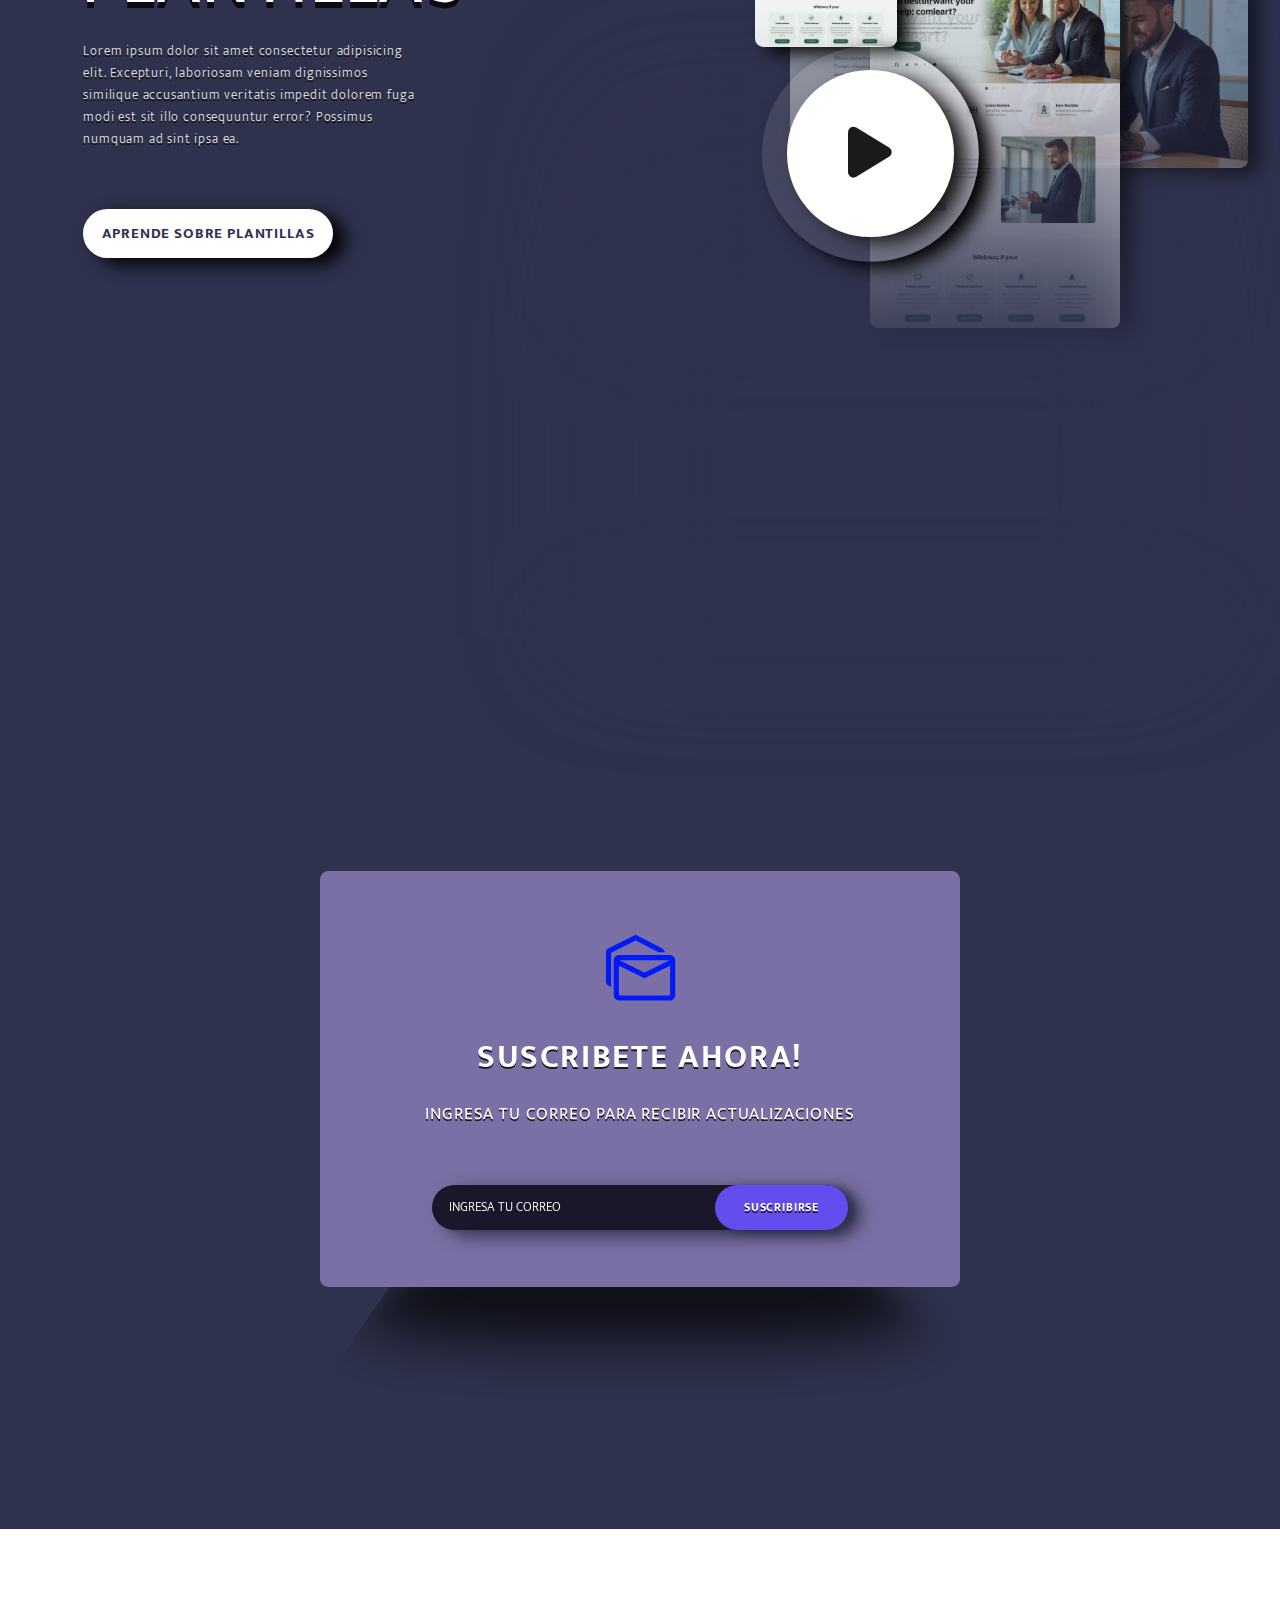
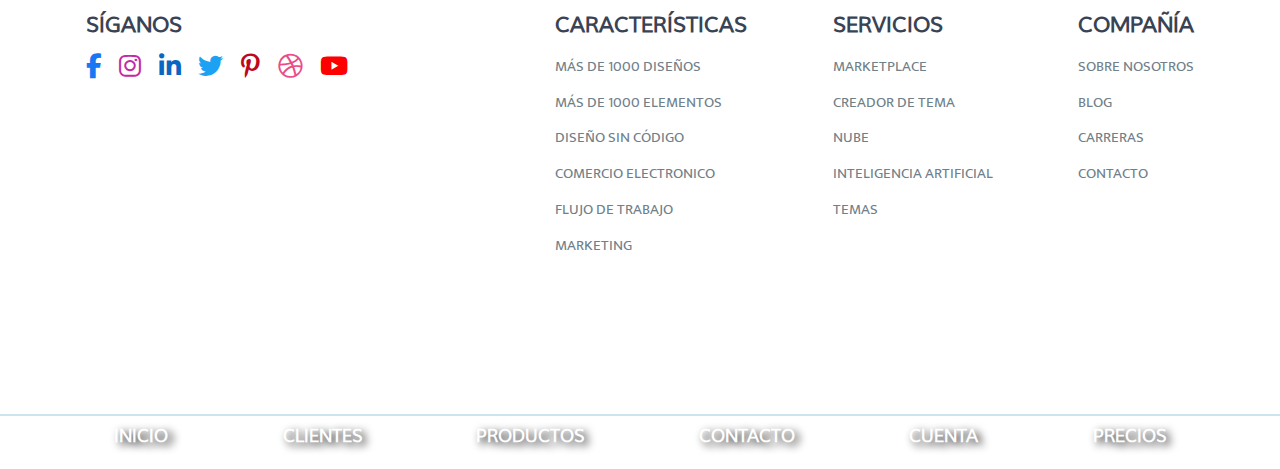
<file: HTML/index.html>
<!DOCTYPE html>
<html lang="en">
  <head>
    <meta charset="UTF-8" />
    <meta name="viewport" content="width=device-width, initial-scale=1.0" />
    <title>PUCKCODERS</title>
    <link rel="stylesheet" href="/CSS/style.css" />
    <link
      rel="stylesheet"
      href="https://cdnjs.cloudflare.com/ajax/libs/font-awesome/6.7.2/css/all.min.css"
    />
    <link rel="preconnect" href="https://fonts.googleapis.com" />
    <link rel="preconnect" href="https://fonts.gstatic.com" crossorigin />
    <link
      rel="stylesheet"
      href="https://fonts.googleapis.com/css2?family=Material+Symbols+Outlined:opsz,wght,FILL,GRAD@24,400,0,0&icon_names=mark_as_unread"
    />
    <link
      href="https://fonts.googleapis.com/css2?family=Croissant+One&family=Mooli&family=Mukta:wght@300;400;500;600;700&display=swap"
      rel="stylesheet"
    />
  </head>
  <body>
    <!-- Container-->
    <div class="container">
      <!-- Navegation -->
      <nav class="navbar">
        <!-- Logo -->
        <a href="index.html">
          <div class="logo">
            <span>CODIGO Y <span>CREAR</span></span>
            <span>PLANTILLAS</span>
          </div>
        </a>
        <!-- End of Logo -->

        <!-- Menu Icon -->
        <div class="menu-icon">
          <div class="line line-1"></div>
          <div class="line line-2"></div>
        </div>
        <!-- End of Menu Icon -->

        <!-- Nav Items -->
        <ul class="nav-items">
          <li class="nav-item">
            <a href="index.html" class="nav-link">INICIO</a>
            <!-- Dropdown 1 -->
            <div class="dropdown dropdown-1">
              <div class="dropdown-1-left">
                <h3>CARACTERISTICAS</h3>
                <div class="features-list">
                  <div class="features-list-item">
                    <i class="fa-solid fa-star"></i>
                    <span>TODAS LAS CARACTERISTICAS</span>
                  </div>
                  <div class="features-list-item">
                    <i class="fa-solid fa-boxes-stacked"></i>
                    <span>TODOS LOS ELEMENTOS</span>
                  </div>
                  <div class="features-list-item">
                    <i class="fa-solid fa-file"></i>
                    <span>TODAS LAS LAYOUTS</span>
                  </div>
                  <div class="features-list-item">
                    <i class="fa-solid fa-pen-nib"></i>
                    <span>DISEÑO SIN CODIGO</span>
                  </div>
                  <div class="features-list-item">
                    <i class="fa-solid fa-wrench"></i>
                    <span>CREADOR DE TEMAS</span>
                  </div>
                  <div class="features-list-item">
                    <i class="fa-solid fa-cart-shopping"></i>
                    <span>COMERCIO ELECTRONICO</span>
                  </div>
                  <div class="features-list-item">
                    <i class="fa-solid fa-network-wired"></i>
                    <span>FLUJO DE TRABAJO</span>
                  </div>
                  <div class="features-list-item">
                    <i class="fa-solid fa-lightbulb"></i>
                    <span>MARKETING</span>
                  </div>
                  <div class="features-list-item">
                    <i class="fa-solid fa-code"></i>
                    <span>DESARROLLADORES</span>
                  </div>
                  <div class="features-list-item">
                    <i class="fa-solid fa-desktop"></i>
                    <span>SITIOS EJEMPLO</span>
                  </div>
                  <div class="features-list-item">
                    <i class="fa-solid fa-gears"></i>
                    <span>INTEGRACIONES</span>
                  </div>
                </div>
              </div>
              <div class="dropdown-1-right">
                <h3>SERVICIOS</h3>
                <div class="dropdown-services">
                  <div class="dropdown-service">
                    <i class="fa-solid fa-wrench"></i>
                    <div class="dropdown-service-item">
                      <span>CREADOR DE TEMAS</span>
                      <span>CREADOR DE TEMAS Nro 1</span>
                    </div>
                  </div>
                  <div class="dropdown-service">
                    <i class="fa-solid fa-lightbulb"></i>
                    <div class="dropdown-service-item">
                      <span>MARKETPLACE</span>
                      <span>MODULOS, LAYOUTS, TEMAS</span>
                    </div>
                  </div>
                  <div class="dropdown-service">
                    <i class="fa-solid fa-cloud"></i>
                    <div class="dropdown-service-item">
                      <span>NUBE</span>
                      <span>ALMACENAMIENTO EN LA NUBE PARA DISEÑADORES</span>
                    </div>
                  </div>
                  <div class="dropdown-service">
                    <i class="fa-solid fa-brain"></i>
                    <div class="dropdown-service-item">
                      <span>INTELIGENCIA ARTIFICIAL</span>
                      <span>CONSTRUIR SITIO WEB CON IA</span>
                    </div>
                  </div>
                  <div class="dropdown-service">
                    <i class="fa-solid fa-people-group"></i>
                    <div class="dropdown-service-item">
                      <span>EQUIPOS</span>
                      <span>COLABORACION PARA AGENCIAS</span>
                    </div>
                  </div>
                  <div class="dropdown-service">
                    <i class="fa-solid fa-globe"></i>
                    <div class="dropdown-service-item">
                      <span>HOSTING</span>
                      <span>HOSTING RAPIDO PARA WEBSITES</span>
                    </div>
                  </div>
                  <div class="dropdown-service">
                    <i class="fa-solid fa-crown"></i>
                    <div class="dropdown-service-item">
                      <span>VIP</span>
                      <span>SOPORTE 24/7 Y DESCUENTOS</span>
                    </div>
                  </div>
                </div>
                <button type="button">UNETE HOY</button>
              </div>
            </div>
            <!-- End of Dropdown 1 -->
          </li>

          <li class="nav-item">
            <a href="clients.html" class="nav-link">CLIENTES</a>
            <!-- Dropdown 2 -->
            <div class="dropdown dropdown-2">
              <div class="clients-item">
                <i class="fa-regular fa-envelope"></i>
                <h3>AGENCIAS DE DISEÑO WEB</h3>
                <p>
                  Lorem ipsum dolor sit amet consectetur adipisicing elit. Neque
                  iusto quam itaque? Dicta, officiis praesentium!
                </p>
              </div>
              <div class="clients-item">
                <i class="fa-solid fa-earth-americas"></i>
                <h3>PROPIETARIOS DE TIENDAS EN LINEA</h3>
                <p>
                  Lorem ipsum dolor sit amet consectetur adipisicing elit. Neque
                  iusto quam itaque? Dicta, officiis praesentium!
                </p>
              </div>
              <div class="clients-item">
                <i class="fa-brands fa-sketch"></i>
                <h3>DISEÑO WEB FREELANCERS</h3>
                <p>
                  Lorem ipsum dolor sit amet consectetur adipisicing elit. Neque
                  iusto quam itaque? Dicta, officiis praesentium!
                </p>
              </div>
              <div class="clients-item">
                <i class="fa-solid fa-store"></i>
                <h3>PROPIETARIOS DE PEQUEÑAS EMPRESAS</h3>
                <p>
                  Lorem ipsum dolor sit amet consectetur adipisicing elit. Neque
                  iusto quam itaque? Dicta, officiis praesentium!
                </p>
              </div>
            </div>
            <!-- End of Dropdown 2 -->
          </li>
          <li class="nav-item">
            <a href="products.html" class="nav-link">PRODUCTOS</a>
            <!-- Dropdown 3 -->
            <div class="dropdown dropdown-3">
              <div class="products">
                <div class="product">
                  <i class="fa-solid fa-wrench"></i>
                  <div>
                    <span>CREADOR DE TEMAS Y PÁGINAS</span>
                    <span>PÁGINAS VISUALES Y TEMAS</span>
                  </div>
                </div>
                <div class="product">
                  <i class="fa-solid fa-file"></i>
                  <div>
                    <span>PLUGIN DE CREACIÓN DE PÁGINAS</span>
                    <span>TEMAS Y DISEÑOS</span>
                  </div>
                </div>
                <div class="product">
                  <i class="fa-solid fa-book-open"></i>
                  <div>
                    <span>TEMA EXTRA DE REVISTA</span>
                    <span>EL MEJOR TEMA PARA BLOGGER </span>
                  </div>
                </div>
                <div class="product">
                  <i class="fa-solid fa-envelope"></i>
                  <div>
                    <span>OPCIONES DE CORREO ELECTRÓNICO</span>
                    <span>LA ÚLTIMA OPCIÓN DE CORREO</span>
                  </div>
                </div>
                <div class="product">
                  <i class="fa-solid fa-hashtag"></i>
                  <div>
                    <span>COMPARTIR SOCIALMENTE</span>
                    <span>PROMOVER EL COMPARTIMIENTO SOCIAL</span>
                  </div>
                </div>
              </div>
              <button type="button">ÚNETE PARA DESCARGAR</button>
            </div>
            <!-- End of Dropdown 3 -->
          </li>
          <li class="nav-item">
            <a href="contact.html" class="nav-link">CONTACTO</a>
            <!-- Dropdown 4 -->
            <div class="dropdown dropdown-4">
              <div class="contact-options">
                <div>
                  <i class="fa-solid fa-envelope"></i>
                  <span>PONTE EN CONTACTO</span>
                </div>
                <div>
                  <i class="fa-solid fa-comments"></i>
                  <span>CHATEAR CON VENTAS</span>
                </div>
                <div>
                  <i class="fa-solid fa-user"></i>
                  <span>CUENTAS Y FACTURAS</span>
                </div>
                <div>
                  <i class="fa-solid fa-wrench"></i>
                  <span>APOYO TÉCNICO</span>
                </div>
                <div>
                  <i class="fa-solid fa-people-group"></i>
                  <span>PREGUNTA A LA COMUNIDAD</span>
                </div>
                <div>
                  <i class="fa-solid fa-file-lines"></i>
                  <span>DOCUMENTACION</span>
                </div>
              </div>
              <button type="button">CHATEA CON NOSOTROS</button>
            </div>
            <!-- End of Dropdown 4 -->
          </li>
          <li class="nav-item">
            <a href="account.html" class="nav-link">CUENTA</a>
            <!-- Dropdown 5 -->
            <div class="dropdown dropdown-5">
              <form class="account-form">
                <div class="account-input-group">
                  <input type="text" placeholder="NOMBRE DE USUARIO" />
                  <input type="password" placeholder="CONTRASEÑA" />
                </div>
                <div class="check">
                  <input type="checkbox" id="check" />
                  <label for="check">RECUERDAME</label>
                </div>
                <button type="button">INICIO DE SESIÓN</button>
                <p>OLVIDÓ SU <span>USUARIO</span> O<span> CONTRASEÑA</span></p>
              </form>
            </div>
            <!-- End of Dropdown 5 -->
          </li>
          <li class="nav-item no-triangle">
            <a href="pricing.html" class="nav-btn">PRECIOS</a>
          </li>
        </ul>
        <!-- End of Nav Items -->
      </nav>
      <!-- End of Navegation -->
      <!-- Header -->
      <header>
        <!-- Banner-->
        <div class="banner">
          <h1>PUCKCODERS</h1>
          <h3>TEMAS</h3>
          <a href="#">
            <button type="button">UNETE AHORA</button>
          </a>
        </div>
        <!-- End of Banner-->

        <!-- Backgrounds-->
        <div class="backgrounds">
          <div class="bg-main"></div>
          <div class="bg-1"></div>
          <div class="bg-2"></div>
        </div>
        <!-- End of Backgrounds-->
      </header>
      <!-- End of Header-->

      <!-- Services -->
      <section class="services">
        <div class="services-wrapper">
          <h1>OFRECEMOS</h1>
          <div class="services-list">
            <div class="service">
              <i class="fa-solid fa-laptop"></i>
              <h3>CREACIÓN DE SITIO WEB</h3>
              <p>
                Lorem ipsum dolor sit amet consectetur adipisicing elit.
                Voluptas, sequi dolore ipsum unde vel cumque voluptates minima
                sunt explicabo veritatis.
              </p>
            </div>
            <div class="service">
              <i class="fa-solid fa-arrows-to-circle"></i>
              <h3>GESTIÓN DE CONTENIDOS</h3>
              <p>
                Lorem ipsum dolor sit amet consectetur adipisicing elit.
                Voluptas, sequi dolore ipsum unde vel cumque voluptates minima
                sunt explicabo veritatis.
              </p>
            </div>
            <div class="service">
              <i class="fa-brands fa-blogger-b"></i>
              <h3>BLOGS</h3>
              <p>
                Lorem ipsum dolor sit amet consectetur adipisicing elit.
                Voluptas, sequi dolore ipsum unde vel cumque voluptates minima
                sunt explicabo veritatis.
              </p>
            </div>
            <div class="service">
              <i class="fa-solid fa-globe"></i>
              <h3>COMERCIO ELECTRONICO</h3>
              <p>
                Lorem ipsum dolor sit amet consectetur adipisicing elit.
                Voluptas, sequi dolore ipsum unde vel cumque voluptates minima
                sunt explicabo veritatis.
              </p>
            </div>
            <div class="service">
              <i class="fa-brands fa-searchengin"></i>
              <h3>OPTIMIZACION DE MOTORES DE BUSQUEDA</h3>
              <p>
                Lorem ipsum dolor sit amet consectetur adipisicing elit.
                Voluptas, sequi dolore ipsum unde vel cumque voluptates minima
                sunt explicabo veritatis.
              </p>
            </div>
            <div class="service">
              <i class="fa-solid fa-user"></i>
              <h3>GESTIÓN DE USUARIOS</h3>
              <p>
                Lorem ipsum dolor sit amet consectetur adipisicing elit.
                Voluptas, sequi dolore ipsum unde vel cumque voluptates minima
                sunt explicabo veritatis.
              </p>
            </div>
            <div class="service">
              <i class="fa-solid fa-ticket"></i>
              <h3>SOPORTE MULTILINGÜE</h3>
              <p>
                Lorem ipsum dolor sit amet consectetur adipisicing elit.
                Voluptas, sequi dolore ipsum unde vel cumque voluptates minima
                sunt explicabo veritatis.
              </p>
            </div>
            <div class="service">
              <i class="fa-solid fa-hashtag"></i>
              <h3>INTEGRACIÓN DE REDES SOCIALES</h3>
              <p>
                Lorem ipsum dolor sit amet consectetur adipisicing elit.
                Voluptas, sequi dolore ipsum unde vel cumque voluptates minima
                sunt explicabo veritatis.
              </p>
            </div>
            <div class="service">
              <i class="fa-brands fa-rocketchat"></i>
              <h3>CREACIÓN DE SITIO WEB</h3>
              <p>
                Lorem ipsum dolor sit amet consectetur adipisicing elit.
                Voluptas, sequi dolore ipsum unde vel cumque voluptates minima
                sunt explicabo veritatis.
              </p>
            </div>
          </div>
        </div>
        <div class="services-bg-1"></div>
        <div class="services-bg-2"></div>
      </section>
      <!-- End of Services -->

      <!-- Projects -->
      <section class="projects">
        <h1>MÁS DE 100 PAQUETES COMPLETOS DEL SITIO WEB</h1>
        <p>
          Lorem ipsum dolor sit amet, consectetur adipisicing elit. Illum qui
          eius dignissimos necessitatibus earum doloribus asperiores deserunt
          autem error. Eius animi tenetur mollitia iusto consectetur accusantium
          odit dignissimos voluptatum quidem!
        </p>
        <div class="filter-nav">
          <a href="#" class="filter-nav-link" data-type="businnes">NEGOCIOS</a>
          <a href="#" class="filter-nav-link" data-type="food">COMIDA</a>
          <a href="#" class="filter-nav-link" data-type="health">SALUD</a>
          <a href="#" class="filter-nav-link" data-type="travel">VIAJES</a>
          <a href="#" class="filter-nav-link" data-type="other">OTROS</a>
          <a href="#" class="filter-nav-link active" data-type="all"
            >VER TODOS</a
          >
        </div>
        <div class="projects-list">
          <div class="project" data-type="businnes">
            <img src="/images/businnes/businnes1/businnes1.webp" alt="" />
            <img src="/images/businnes/businnes1/businnes2.png" alt="" />
            <img src="/images/businnes/businnes1/businnes3.png" alt="" />
          </div>
          <div class="project" data-type="other">
            <img src="/images/other/other1/other1.png" alt="" />
            <img src="/images/other/other1/other2.png" alt="" />
            <img src="/images/other/other1/other3.png" alt="" />
          </div>
          <div class="project" data-type="food">
            <img src="/images/food/food1/food1.webp" alt="" />
            <img src="/images/food/food1/food2.png" alt="" />
            <img src="/images/food/food1/food3.png" alt="" />
          </div>
          <div class="project" data-type="health">
            <img src="/images/health/health1/health1.png" alt="" />
            <img src="/images/health/health1/health2.png" alt="" />
            <img src="/images/health/health1/health3.png" alt="" />
          </div>
          <div class="project" data-type="other">
            <img src="/images/other/other1/other1.png" alt="" />
            <img src="/images/other/other1/other2.png" alt="" />
            <img src="/images/other/other1/other3.png" alt="" />
          </div>
          <div class="project" data-type="health">
            <img src="/images/health/health1/health1.png" alt="" />
            <img src="/images/health/health1/health2.png" alt="" />
            <img src="/images/health/health1/health3.png" alt="" />
          </div>
          <div class="project" data-type="food">
            <img src="/images/food/food1/food1.webp" alt="" />
            <img src="/images/food/food1/food2.png" alt="" />
            <img src="/images/food/food1/food3.png" alt="" />
          </div>
          <div class="project" data-type="travel">
            <img src="/images/travel/travel1/travel1.png" alt="" />
            <img src="/images/travel/travel1/travel2.png" alt="" />
            <img src="/images/travel/travel1/travel3.png" alt="" />
          </div>
          <div class="project" data-type="food">
            <img src="/images/food/food1/food1.webp" alt="" />
            <img src="/images/food/food1/food2.png" alt="" />
            <img src="/images/food/food1/food3.png" alt="" />
          </div>
          <div class="project" data-type="businnes">
            <img src="/images/businnes/businnes1/businnes1.webp" alt="" />
            <img src="/images/businnes/businnes1/businnes2.png" alt="" />
            <img src="/images/businnes/businnes1/businnes3.png" alt="" />
          </div>
          <div class="project" data-type="food">
            <img src="/images/food/food1/food1.webp" alt="" />
            <img src="/images/food/food1/food2.png" alt="" />
            <img src="/images/food/food1/food3.png" alt="" />
          </div>
          <div class="project" data-type="businnes">
            <img src="/images/businnes/businnes1/businnes1.webp" alt="" />
            <img src="/images/businnes/businnes1/businnes2.png" alt="" />
            <img src="/images/businnes/businnes1/businnes3.png" alt="" />
          </div>
        </div>
      </section>
      <!-- End of Projects -->

      <!-- Templates -->
      <section class="templates">
        <div class="templates-left">
          <h1>PLANTILLAS</h1>
          <p>
            Lorem ipsum dolor sit amet consectetur adipisicing elit. Excepturi,
            laboriosam veniam dignissimos similique accusantium veritatis
            impedit dolorem fuga modi est sit illo consequuntur error? Possimus
            numquam ad sint ipsa ea.
          </p>
          <button type="button" class="templates-btn">
            APRENDE SOBRE PLANTILLAS
          </button>
        </div>
        <div class="templates-right">
          <img src="/images/templates/businnes/businnes1.webp" alt="" />
          <img src="/images/templates/businnes/businnes2.png" alt="" />
          <img src="/images/templates/businnes/businnes3.png" alt="" />
          <div class="play-button">
            <button class="play-btn">
              <i class="fa-solid fa-play"></i>
            </button>
          </div>
        </div>
      </section>
      <!-- End of Templates -->

      <!-- Subcribe -->
      <section class="subcribe">
        <div class="subcribe-wrapper">
          <div class="subcribe-icon">
            <span class="material-symbols-outlined"> mark_as_unread </span>
          </div>
          <h1>SUSCRIBETE AHORA!</h1>
          <p>INGRESA TU CORREO PARA RECIBIR ACTUALIZACIONES</p>
          <div class="subcribe-input-group">
            <input type="email" placeholder="INGRESA TU CORREO" />
            <button type="button">SUSCRIBIRSE</button>
          </div>
          <div class="subcribe-shadow"></div>
        </div>
      </section>
      <!-- End of Subcribe -->

      <!-- Footer -->
      <footer>
        <div class="footer-content">
          <div class="footer-top">
            <div class="footer-social-media footer-item">
              <h3>SÍGANOS</h3>
              <div class="icons">
                <i class="fa-brands fa-facebook-f"></i>
                <i class="fa-brands fa-instagram"></i>
                <i class="fa-brands fa-linkedin-in"></i>
                <i class="fa-brands fa-twitter"></i>
                <i class="fa-brands fa-pinterest-p"></i>
                <i class="fa-brands fa-dribbble"></i>
                <i class="fa-brands fa-youtube"></i>
              </div>
            </div>
            <div class="footer-item">
              <h3>CARACTERÍSTICAS</h3>
              <a href="#">MÁS DE 1000 DISEÑOS</a>
              <a href="#">MÁS DE 1000 ELEMENTOS</a>
              <a href="#">DISEÑO SIN CÓDIGO</a>
              <a href="#">COMERCIO ELECTRONICO</a>
              <a href="#">FLUJO DE TRABAJO</a>
              <a href="#">MARKETING</a>
            </div>
            <div class="footer-item">
              <h3>SERVICIOS</h3>
              <a href="#">MARKETPLACE</a>
              <a href="#">CREADOR DE TEMA</a>
              <a href="#">NUBE</a>
              <a href="#">INTELIGENCIA ARTIFICIAL</a>
              <a href="#">TEMAS</a>
            </div>
            <div class="footer-item">
              <h3>COMPAÑÍA</h3>
              <a href="#">SOBRE NOSOTROS</a>
              <a href="#">BLOG</a>
              <a href="#">CARRERAS</a>
              <a href="#">CONTACTO</a>
            </div>
          </div>
          <div class="footer-bottom">
            <a href="index.html">INICIO</a>
            <a href="clients.html">CLIENTES</a>
            <a href="products.html">PRODUCTOS</a>
            <a href="contact.html">CONTACTO</a>
            <a href="account.html">CUENTA</a>
            <a href="pricing.html">PRECIOS</a>
          </div>
        </div>
      </footer>
      <!-- End of Footer -->
    </div>
    <!-- End of Container-->
    <script src="/JS/script.js"></script>
  </body>
</html>
</file>
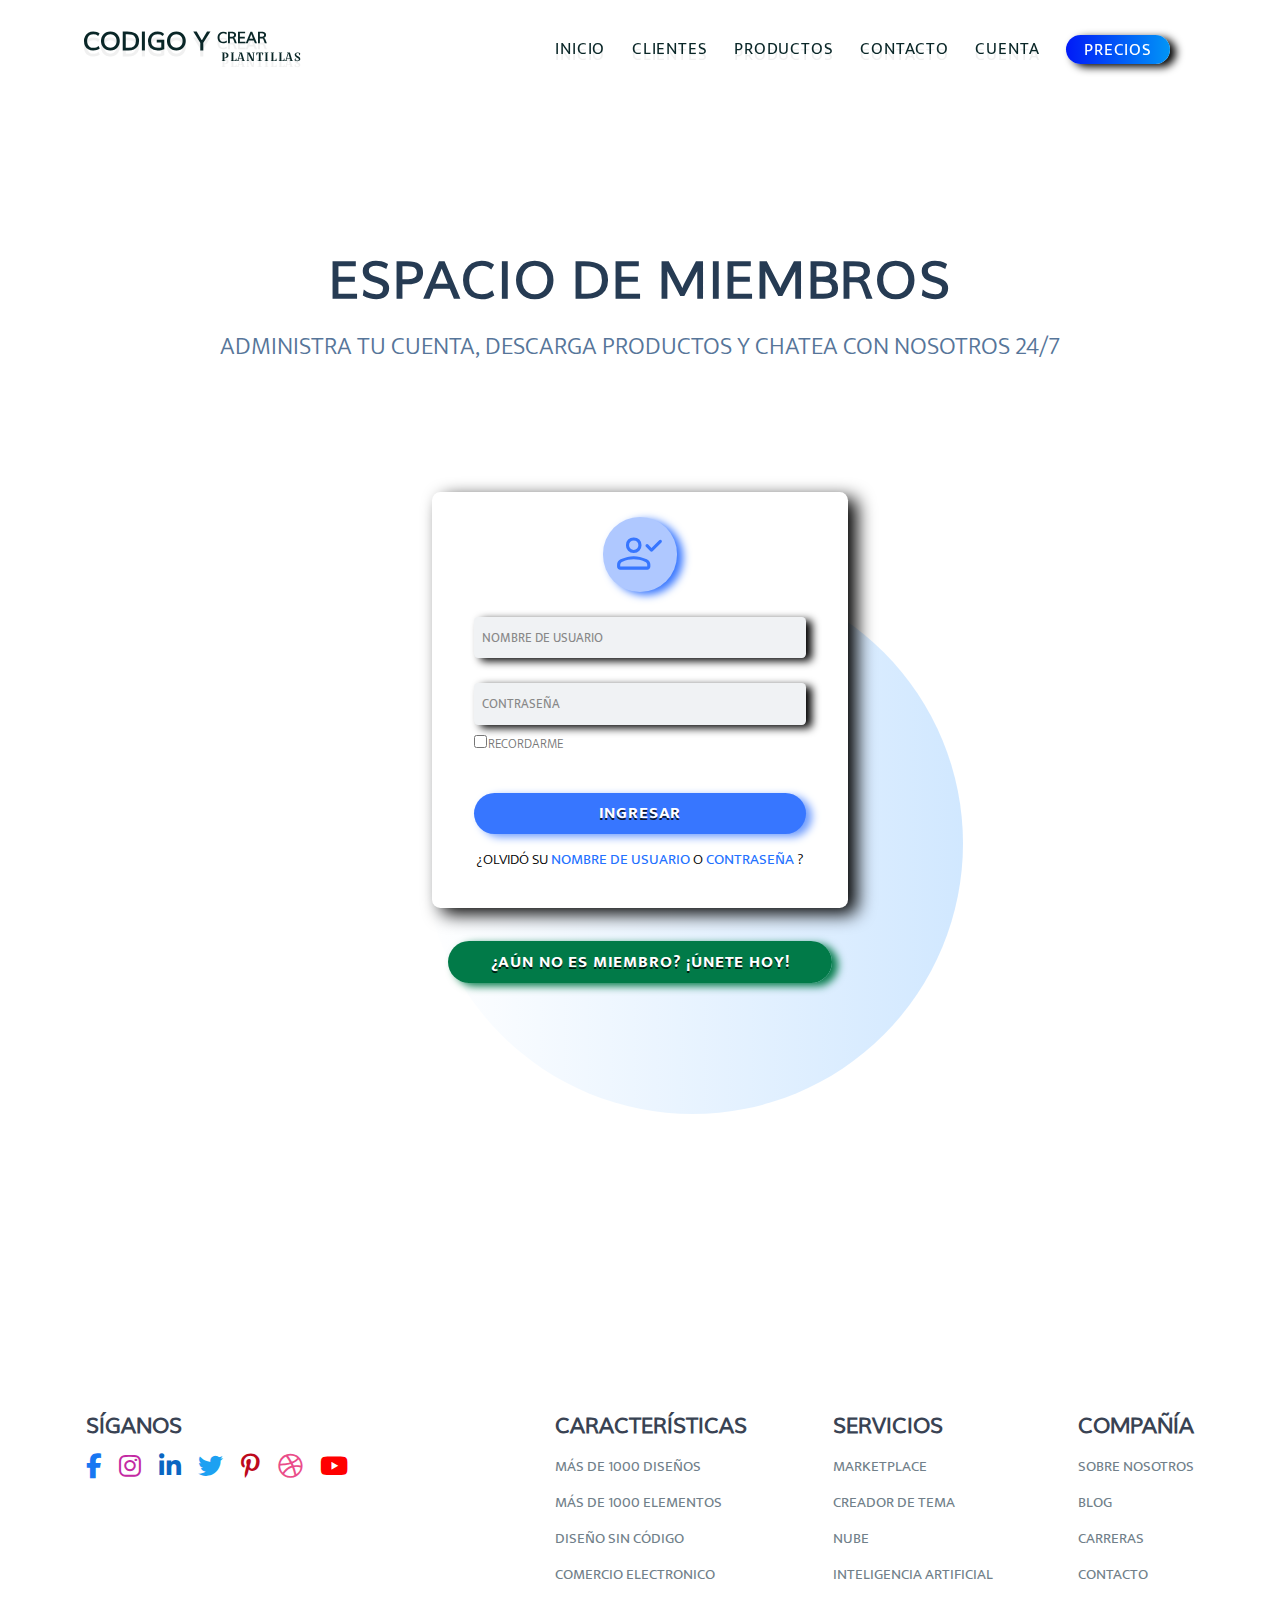
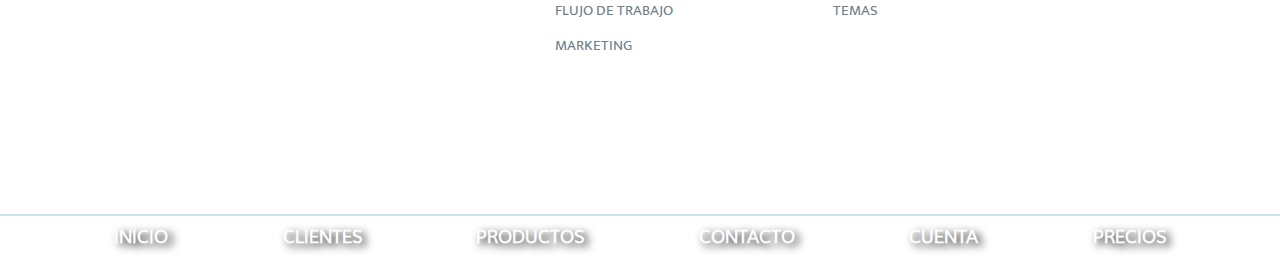
<file: HTML/account.html>
<!DOCTYPE html>
<html lang="en">
  <head>
    <meta charset="UTF-8" />
    <meta name="viewport" content="width=device-width, initial-scale=1.0" />
    <title>PUCKCODERS</title>
    <link rel="stylesheet" href="/CSS/style.css" />
    <link rel="stylesheet" href="/CSS/account.css" />
    <link
      rel="stylesheet"
      href="https://cdnjs.cloudflare.com/ajax/libs/font-awesome/6.7.2/css/all.min.css"
    />
    <link rel="preconnect" href="https://fonts.googleapis.com" />
    <link rel="preconnect" href="https://fonts.gstatic.com" crossorigin />
    <link
      rel="stylesheet"
      href="https://fonts.googleapis.com/css2?family=Material+Symbols+Rounded:wght,FILL,GRAD@400,1,0"
    />

    <link
      href="https://fonts.googleapis.com/css2?family=Croissant+One&family=Mooli&family=Mukta:wght@300;400;500;600;700&display=swap"
      rel="stylesheet"
    />
  </head>
  <body>
    <!-- Container-->
    <div class="container" style="height: 150vh">
      <!-- Navegation -->
      <nav class="navbar multi-page-nav">
        <!-- Logo -->
        <a href="../index.html">
          <div class="logo">
            <span>CODIGO Y <span>CREAR</span></span>
            <span>PLANTILLAS</span>
          </div>
        </a>
        <!-- End of Logo -->

        <!-- Menu Icon -->
        <div class="menu-icon icon-pages">
          <div class="line line-1"></div>
          <div class="line line-2"></div>
        </div>
        <!-- End of Menu Icon -->

        <!-- Nav Items -->
        <ul class="nav-items">
          <li class="nav-item">
            <a href="../index.html" class="nav-link">INICIO</a>
            <!-- Dropdown 1 -->
            <div class="dropdown dropdown-1">
              <div class="dropdown-1-left">
                <h3>CARACTERISTICAS</h3>
                <div class="features-list">
                  <div class="features-list-item">
                    <i class="fa-solid fa-star"></i>
                    <span>TODAS LAS CARACTERISTICAS</span>
                  </div>
                  <div class="features-list-item">
                    <i class="fa-solid fa-boxes-stacked"></i>
                    <span>TODOS LOS ELEMENTOS</span>
                  </div>
                  <div class="features-list-item">
                    <i class="fa-solid fa-file"></i>
                    <span>TODAS LAS LAYOUTS</span>
                  </div>
                  <div class="features-list-item">
                    <i class="fa-solid fa-pen-nib"></i>
                    <span>DISEÑO SIN CODIGO</span>
                  </div>
                  <div class="features-list-item">
                    <i class="fa-solid fa-wrench"></i>
                    <span>CREADOR DE TEMAS</span>
                  </div>
                  <div class="features-list-item">
                    <i class="fa-solid fa-cart-shopping"></i>
                    <span>COMERCIO ELECTRONICO</span>
                  </div>
                  <div class="features-list-item">
                    <i class="fa-solid fa-network-wired"></i>
                    <span>FLUJO DE TRABAJO</span>
                  </div>
                  <div class="features-list-item">
                    <i class="fa-solid fa-lightbulb"></i>
                    <span>MARKETING</span>
                  </div>
                  <div class="features-list-item">
                    <i class="fa-solid fa-code"></i>
                    <span>DESARROLLADORES</span>
                  </div>
                  <div class="features-list-item">
                    <i class="fa-solid fa-desktop"></i>
                    <span>SITIOS EJEMPLO</span>
                  </div>
                  <div class="features-list-item">
                    <i class="fa-solid fa-gears"></i>
                    <span>INTEGRACIONES</span>
                  </div>
                </div>
              </div>
              <div class="dropdown-1-right">
                <h3>SERVICIOS</h3>
                <div class="dropdown-services">
                  <div class="dropdown-service">
                    <i class="fa-solid fa-wrench"></i>
                    <div class="dropdown-service-item">
                      <span>CREADOR DE TEMAS</span>
                      <span>CREADOR DE TEMAS Nro 1</span>
                    </div>
                  </div>
                  <div class="dropdown-service">
                    <i class="fa-solid fa-lightbulb"></i>
                    <div class="dropdown-service-item">
                      <span>MARKETPLACE</span>
                      <span>MODULOS, LAYOUTS, TEMAS</span>
                    </div>
                  </div>
                  <div class="dropdown-service">
                    <i class="fa-solid fa-cloud"></i>
                    <div class="dropdown-service-item">
                      <span>NUBE</span>
                      <span>ALMACENAMIENTO EN LA NUBE PARA DISEÑADORES</span>
                    </div>
                  </div>
                  <div class="dropdown-service">
                    <i class="fa-solid fa-brain"></i>
                    <div class="dropdown-service-item">
                      <span>INTELIGENCIA ARTIFICIAL</span>
                      <span>CONSTRUIR SITIO WEB CON IA</span>
                    </div>
                  </div>
                  <div class="dropdown-service">
                    <i class="fa-solid fa-people-group"></i>
                    <div class="dropdown-service-item">
                      <span>EQUIPOS</span>
                      <span>COLABORACION PARA AGENCIAS</span>
                    </div>
                  </div>
                  <div class="dropdown-service">
                    <i class="fa-solid fa-globe"></i>
                    <div class="dropdown-service-item">
                      <span>HOSTING</span>
                      <span>HOSTING RAPIDO PARA WEBSITES</span>
                    </div>
                  </div>
                  <div class="dropdown-service">
                    <i class="fa-solid fa-crown"></i>
                    <div class="dropdown-service-item">
                      <span>VIP</span>
                      <span>SOPORTE 24/7 Y DESCUENTOS</span>
                    </div>
                  </div>
                </div>
                <button type="button">UNETE HOY</button>
              </div>
            </div>
            <!-- End of Dropdown 1 -->
          </li>

          <li class="nav-item">
            <a href="clients.html" class="nav-link">CLIENTES</a>
            <!-- Dropdown 2 -->
            <div class="dropdown dropdown-2">
              <div class="clients-item">
                <i class="fa-regular fa-envelope"></i>
                <h3>AGENCIAS DE DISEÑO WEB</h3>
                <p>
                  Lorem ipsum dolor sit amet consectetur adipisicing elit. Neque
                  iusto quam itaque? Dicta, officiis praesentium!
                </p>
              </div>
              <div class="clients-item">
                <i class="fa-solid fa-earth-americas"></i>
                <h3>PROPIETARIOS DE TIENDAS EN LINEA</h3>
                <p>
                  Lorem ipsum dolor sit amet consectetur adipisicing elit. Neque
                  iusto quam itaque? Dicta, officiis praesentium!
                </p>
              </div>
              <div class="clients-item">
                <i class="fa-brands fa-sketch"></i>
                <h3>DISEÑO WEB FREELANCERS</h3>
                <p>
                  Lorem ipsum dolor sit amet consectetur adipisicing elit. Neque
                  iusto quam itaque? Dicta, officiis praesentium!
                </p>
              </div>
              <div class="clients-item">
                <i class="fa-solid fa-store"></i>
                <h3>PROPIETARIOS DE PEQUEÑAS EMPRESAS</h3>
                <p>
                  Lorem ipsum dolor sit amet consectetur adipisicing elit. Neque
                  iusto quam itaque? Dicta, officiis praesentium!
                </p>
              </div>
            </div>
            <!-- End of Dropdown 2 -->
          </li>
          <li class="nav-item">
            <a href="products.html" class="nav-link">PRODUCTOS</a>
            <!-- Dropdown 3 -->
            <div class="dropdown dropdown-3">
              <div class="products">
                <div class="product">
                  <i class="fa-solid fa-wrench"></i>
                  <div>
                    <span>CREADOR DE TEMAS Y PÁGINAS</span>
                    <span>PÁGINAS VISUALES Y TEMAS</span>
                  </div>
                </div>
                <div class="product">
                  <i class="fa-solid fa-file"></i>
                  <div>
                    <span>PLUGIN DE CREACIÓN DE PÁGINAS</span>
                    <span>TEMAS Y DISEÑOS</span>
                  </div>
                </div>
                <div class="product">
                  <i class="fa-solid fa-book-open"></i>
                  <div>
                    <span>TEMA EXTRA DE REVISTA</span>
                    <span>EL MEJOR TEMA PARA BLOGGER </span>
                  </div>
                </div>
                <div class="product">
                  <i class="fa-solid fa-envelope"></i>
                  <div>
                    <span>OPCIONES DE CORREO ELECTRÓNICO</span>
                    <span>LA ÚLTIMA OPCIÓN DE CORREO</span>
                  </div>
                </div>
                <div class="product">
                  <i class="fa-solid fa-hashtag"></i>
                  <div>
                    <span>COMPARTIR SOCIALMENTE</span>
                    <span>PROMOVER EL COMPARTIMIENTO SOCIAL</span>
                  </div>
                </div>
              </div>
              <button type="button">ÚNETE PARA DESCARGAR</button>
            </div>
            <!-- End of Dropdown 3 -->
          </li>
          <li class="nav-item">
            <a href="contact.html" class="nav-link">CONTACTO</a>
            <!-- Dropdown 4 -->
            <div class="dropdown dropdown-4">
              <div class="contact-options">
                <div>
                  <i class="fa-solid fa-envelope"></i>
                  <span>PONTE EN CONTACTO</span>
                </div>
                <div>
                  <i class="fa-solid fa-comments"></i>
                  <span>CHATEAR CON VENTAS</span>
                </div>
                <div>
                  <i class="fa-solid fa-user"></i>
                  <span>CUENTAS Y FACTURAS</span>
                </div>
                <div>
                  <i class="fa-solid fa-wrench"></i>
                  <span>APOYO TÉCNICO</span>
                </div>
                <div>
                  <i class="fa-solid fa-people-group"></i>
                  <span>PREGUNTA A LA COMUNIDAD</span>
                </div>
                <div>
                  <i class="fa-solid fa-file-lines"></i>
                  <span>DOCUMENTACION</span>
                </div>
              </div>
              <button type="button">CHATEA CON NOSOTROS</button>
            </div>
            <!-- End of Dropdown 4 -->
          </li>
          <li class="nav-item">
            <a href="account.html" class="nav-link">CUENTA</a>
            <!-- Dropdown 5 -->
            <div class="dropdown dropdown-5">
              <form class="account-form">
                <div class="account-input-group">
                  <input type="text" placeholder="NOMBRE DE USUARIO" />
                  <input type="password" placeholder="CONTRASEÑA" />
                </div>
                <div class="check">
                  <input type="checkbox" id="check" />
                  <label for="check">RECUERDAME</label>
                </div>
                <button type="button">INICIO DE SESIÓN</button>
                <p>OLVIDÓ SU <span>USUARIO</span> O<span> CONTRASEÑA</span></p>
              </form>
            </div>
            <!-- End of Dropdown 5 -->
          </li>
          <li class="nav-item no-triangle">
            <a href="pricing.html" class="nav-btn">PRECIOS</a>
          </li>
        </ul>
        <!-- End of Nav Items -->
      </nav>
      <!-- End of Navegation -->

      <!-- Account -->

      <section class="account">
        <div class="account-wrapper">
          <div class="account-circle"></div>
          <div class="account-header">
            <h1>ESPACIO DE MIEMBROS</h1>
            <h3>
              ADMINISTRA TU CUENTA, DESCARGA PRODUCTOS Y CHATEA CON NOSOTROS
              24/7
            </h3>
          </div>
          <div class="account-form-wrapper">
            <span class="material-symbols-rounded"> person_check </span>
            <form>
              <div class="account-inputs">
                <input type="text" placeholder="NOMBRE DE USUARIO" />
                <input type="password" placeholder="CONTRASEÑA" />
              </div>
              <div class="account-check">
                <input type="checkbox" id="account-check" />
                <label for="account-check">RECORDARME</label>
              </div>
              <button type="button">INGRESAR</button>
              <p>
                ¿OLVIDÓ SU <span>NOMBRE DE USUARIO </span> O
                <span>CONTRASEÑA</span> ?
              </p>
            </form>
          </div>
          <button type="button" class="btn-out">
            ¿AÚN NO ES MIEMBRO? ¡ÚNETE HOY!
          </button>
        </div>
      </section>

      <!-- End of Account -->

      <!-- Footer -->
      <footer>
        <div class="footer-content">
          <div class="footer-top">
            <div class="footer-social-media footer-item">
              <h3>SÍGANOS</h3>
              <div class="icons">
                <i class="fa-brands fa-facebook-f"></i>
                <i class="fa-brands fa-instagram"></i>
                <i class="fa-brands fa-linkedin-in"></i>
                <i class="fa-brands fa-twitter"></i>
                <i class="fa-brands fa-pinterest-p"></i>
                <i class="fa-brands fa-dribbble"></i>
                <i class="fa-brands fa-youtube"></i>
              </div>
            </div>
            <div class="footer-item">
              <h3>CARACTERÍSTICAS</h3>
              <a href="#">MÁS DE 1000 DISEÑOS</a>
              <a href="#">MÁS DE 1000 ELEMENTOS</a>
              <a href="#">DISEÑO SIN CÓDIGO</a>
              <a href="#">COMERCIO ELECTRONICO</a>
              <a href="#">FLUJO DE TRABAJO</a>
              <a href="#">MARKETING</a>
            </div>
            <div class="footer-item">
              <h3>SERVICIOS</h3>
              <a href="#">MARKETPLACE</a>
              <a href="#">CREADOR DE TEMA</a>
              <a href="#">NUBE</a>
              <a href="#">INTELIGENCIA ARTIFICIAL</a>
              <a href="#">TEMAS</a>
            </div>
            <div class="footer-item">
              <h3>COMPAÑÍA</h3>
              <a href="#">SOBRE NOSOTROS</a>
              <a href="#">BLOG</a>
              <a href="#">CARRERAS</a>
              <a href="#">CONTACTO</a>
            </div>
          </div>
          <div class="footer-bottom">
            <a href="../index.html">INICIO</a>
            <a href="clients.html">CLIENTES</a>
            <a href="products.html">PRODUCTOS</a>
            <a href="contact.html">CONTACTO</a>
            <a href="account.html">CUENTA</a>
            <a href="pricing.html">PRECIOS</a>
          </div>
        </div>
      </footer>
      <!-- End of Footer -->
    </div>
    <!-- End of Container-->
    <script src="/JS/script.js"></script>
  </body>
</html>
</file>
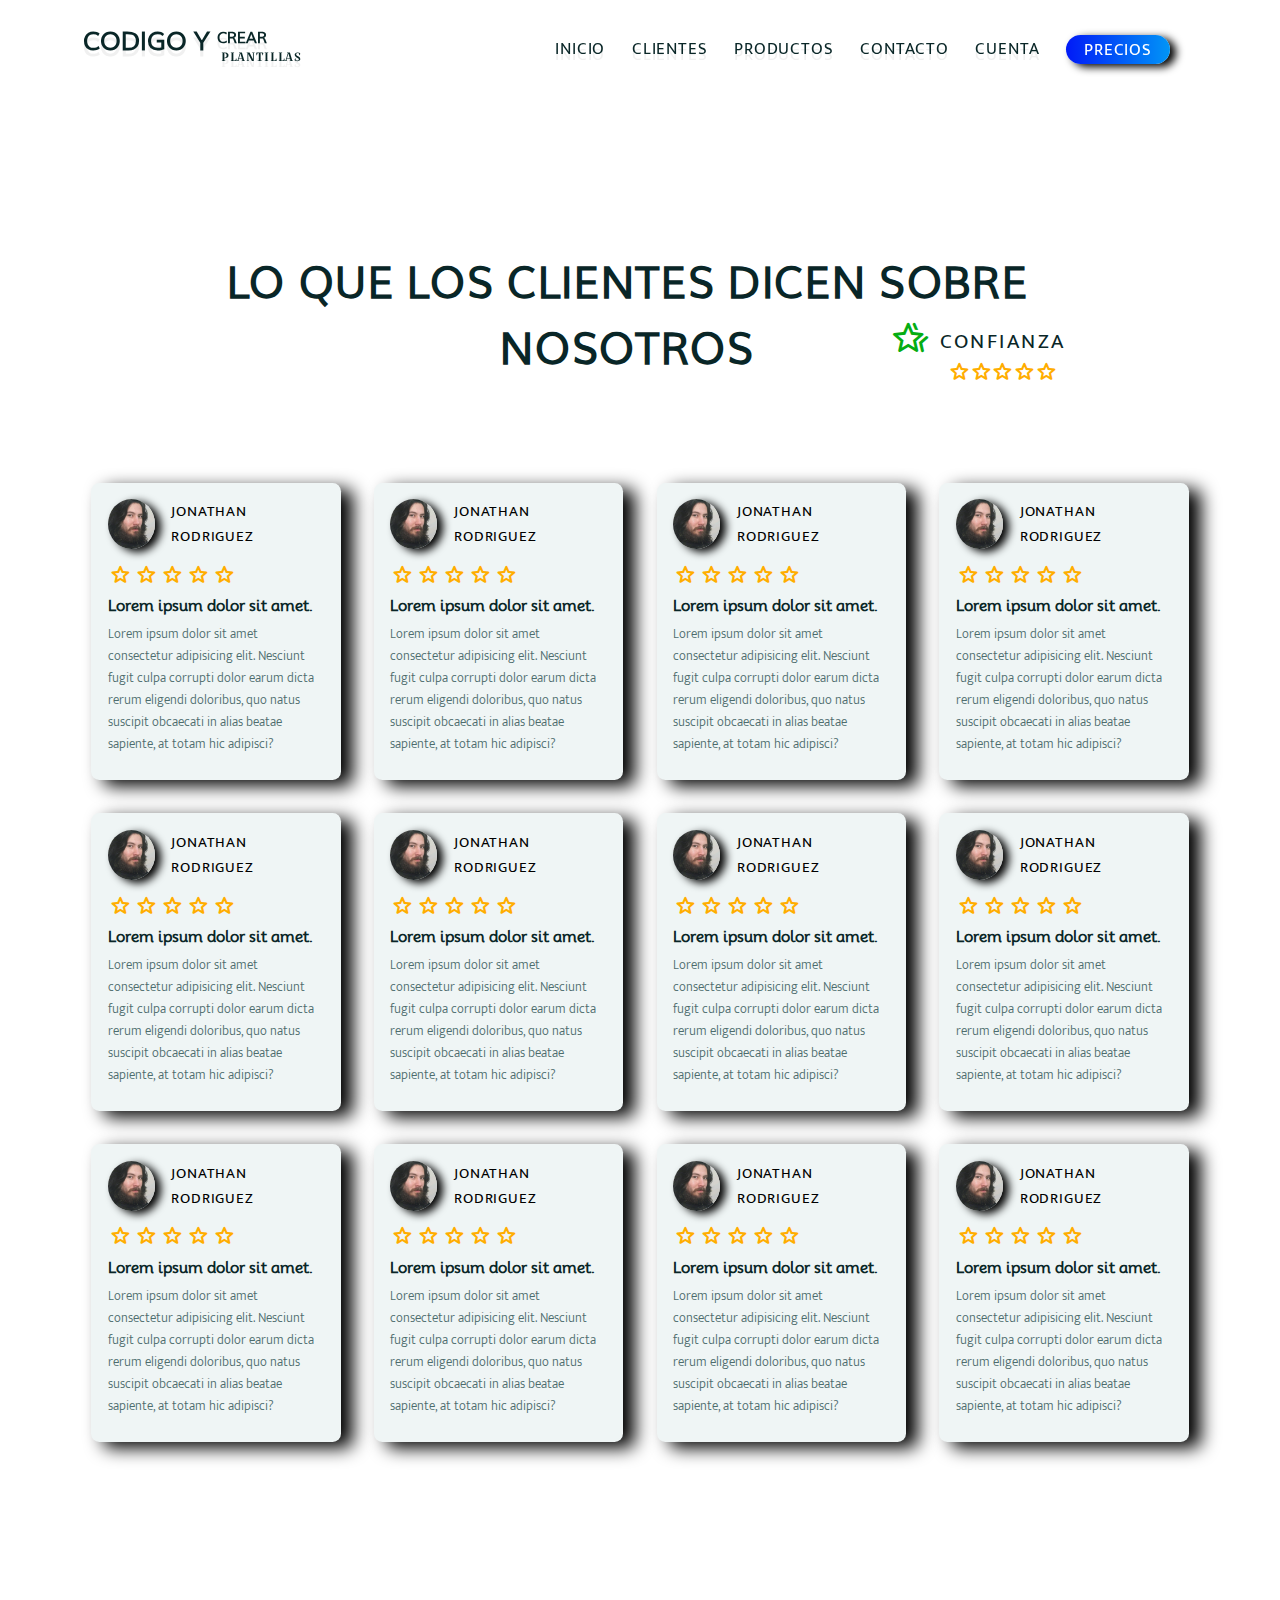
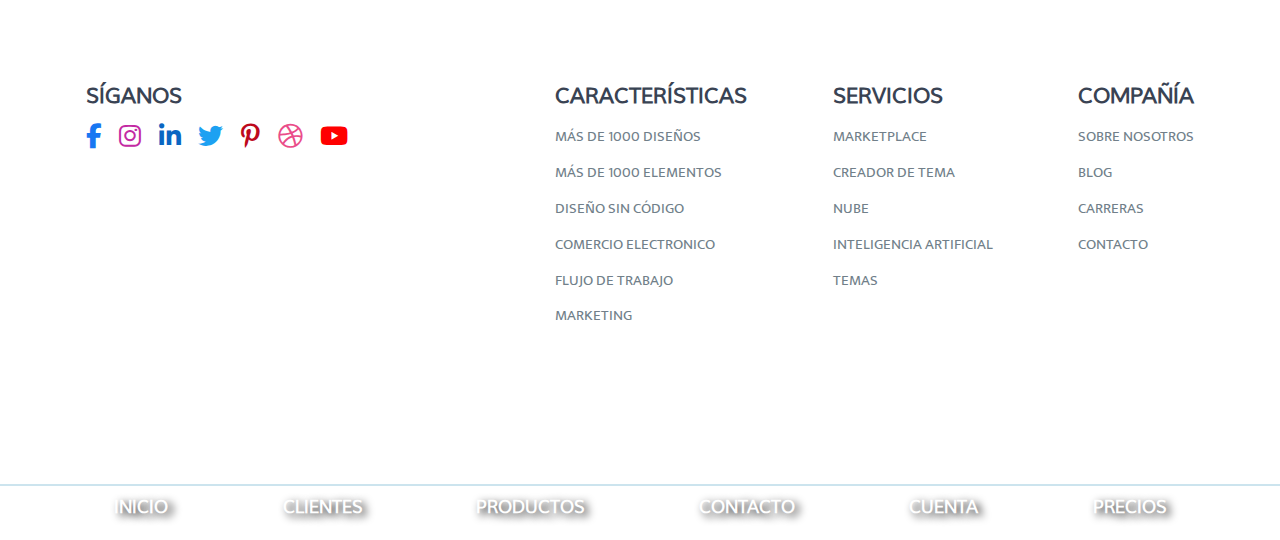
<file: HTML/clients.html>
<!DOCTYPE html>
<html lang="en">
  <head>
    <meta charset="UTF-8" />
    <meta name="viewport" content="width=device-width, initial-scale=1.0" />
    <title>PUCKCODERS</title>
    <link rel="stylesheet" href="/CSS/style.css" />
    <link rel="stylesheet" href="/CSS/clients.css" />
    <link
      rel="stylesheet"
      href="https://cdnjs.cloudflare.com/ajax/libs/font-awesome/6.7.2/css/all.min.css"
    />
    <link rel="preconnect" href="https://fonts.googleapis.com" />
    <link rel="preconnect" href="https://fonts.gstatic.com" crossorigin />
    <link
      rel="stylesheet"
      href="https://fonts.googleapis.com/css2?family=Material+Symbols+Rounded:wght,FILL,GRAD@400,1,0"
    />

    <link
      href="https://fonts.googleapis.com/css2?family=Croissant+One&family=Mooli&family=Mukta:wght@300;400;500;600;700&display=swap"
      rel="stylesheet"
    />
  </head>
  <body>
    <!-- Container-->
    <div class="container" style="height: 150vh">
      <!-- Navegation -->
      <nav class="navbar multi-page-nav">
        <!-- Logo -->
        <a href="../index.html">
          <div class="logo">
            <span>CODIGO Y <span>CREAR</span></span>
            <span>PLANTILLAS</span>
          </div>
        </a>
        <!-- End of Logo -->

        <!-- Menu Icon -->
        <div class="menu-icon icon-pages">
          <div class="line line-1"></div>
          <div class="line line-2"></div>
        </div>
        <!-- End of Menu Icon -->

        <!-- Nav Items -->
        <ul class="nav-items">
          <li class="nav-item">
            <a href="../index.html" class="nav-link">INICIO</a>
            <!-- Dropdown 1 -->
            <div class="dropdown dropdown-1">
              <div class="dropdown-1-left">
                <h3>CARACTERISTICAS</h3>
                <div class="features-list">
                  <div class="features-list-item">
                    <i class="fa-solid fa-star"></i>
                    <span>TODAS LAS CARACTERISTICAS</span>
                  </div>
                  <div class="features-list-item">
                    <i class="fa-solid fa-boxes-stacked"></i>
                    <span>TODOS LOS ELEMENTOS</span>
                  </div>
                  <div class="features-list-item">
                    <i class="fa-solid fa-file"></i>
                    <span>TODAS LAS LAYOUTS</span>
                  </div>
                  <div class="features-list-item">
                    <i class="fa-solid fa-pen-nib"></i>
                    <span>DISEÑO SIN CODIGO</span>
                  </div>
                  <div class="features-list-item">
                    <i class="fa-solid fa-wrench"></i>
                    <span>CREADOR DE TEMAS</span>
                  </div>
                  <div class="features-list-item">
                    <i class="fa-solid fa-cart-shopping"></i>
                    <span>COMERCIO ELECTRONICO</span>
                  </div>
                  <div class="features-list-item">
                    <i class="fa-solid fa-network-wired"></i>
                    <span>FLUJO DE TRABAJO</span>
                  </div>
                  <div class="features-list-item">
                    <i class="fa-solid fa-lightbulb"></i>
                    <span>MARKETING</span>
                  </div>
                  <div class="features-list-item">
                    <i class="fa-solid fa-code"></i>
                    <span>DESARROLLADORES</span>
                  </div>
                  <div class="features-list-item">
                    <i class="fa-solid fa-desktop"></i>
                    <span>SITIOS EJEMPLO</span>
                  </div>
                  <div class="features-list-item">
                    <i class="fa-solid fa-gears"></i>
                    <span>INTEGRACIONES</span>
                  </div>
                </div>
              </div>
              <div class="dropdown-1-right">
                <h3>SERVICIOS</h3>
                <div class="dropdown-services">
                  <div class="dropdown-service">
                    <i class="fa-solid fa-wrench"></i>
                    <div class="dropdown-service-item">
                      <span>CREADOR DE TEMAS</span>
                      <span>CREADOR DE TEMAS Nro 1</span>
                    </div>
                  </div>
                  <div class="dropdown-service">
                    <i class="fa-solid fa-lightbulb"></i>
                    <div class="dropdown-service-item">
                      <span>MARKETPLACE</span>
                      <span>MODULOS, LAYOUTS, TEMAS</span>
                    </div>
                  </div>
                  <div class="dropdown-service">
                    <i class="fa-solid fa-cloud"></i>
                    <div class="dropdown-service-item">
                      <span>NUBE</span>
                      <span>ALMACENAMIENTO EN LA NUBE PARA DISEÑADORES</span>
                    </div>
                  </div>
                  <div class="dropdown-service">
                    <i class="fa-solid fa-brain"></i>
                    <div class="dropdown-service-item">
                      <span>INTELIGENCIA ARTIFICIAL</span>
                      <span>CONSTRUIR SITIO WEB CON IA</span>
                    </div>
                  </div>
                  <div class="dropdown-service">
                    <i class="fa-solid fa-people-group"></i>
                    <div class="dropdown-service-item">
                      <span>EQUIPOS</span>
                      <span>COLABORACION PARA AGENCIAS</span>
                    </div>
                  </div>
                  <div class="dropdown-service">
                    <i class="fa-solid fa-globe"></i>
                    <div class="dropdown-service-item">
                      <span>HOSTING</span>
                      <span>HOSTING RAPIDO PARA WEBSITES</span>
                    </div>
                  </div>
                  <div class="dropdown-service">
                    <i class="fa-solid fa-crown"></i>
                    <div class="dropdown-service-item">
                      <span>VIP</span>
                      <span>SOPORTE 24/7 Y DESCUENTOS</span>
                    </div>
                  </div>
                </div>
                <button type="button">UNETE HOY</button>
              </div>
            </div>
            <!-- End of Dropdown 1 -->
          </li>

          <li class="nav-item">
            <a href="clients.html" class="nav-link">CLIENTES</a>
            <!-- Dropdown 2 -->
            <div class="dropdown dropdown-2">
              <div class="clients-item">
                <i class="fa-regular fa-envelope"></i>
                <h3>AGENCIAS DE DISEÑO WEB</h3>
                <p>
                  Lorem ipsum dolor sit amet consectetur adipisicing elit. Neque
                  iusto quam itaque? Dicta, officiis praesentium!
                </p>
              </div>
              <div class="clients-item">
                <i class="fa-solid fa-earth-americas"></i>
                <h3>PROPIETARIOS DE TIENDAS EN LINEA</h3>
                <p>
                  Lorem ipsum dolor sit amet consectetur adipisicing elit. Neque
                  iusto quam itaque? Dicta, officiis praesentium!
                </p>
              </div>
              <div class="clients-item">
                <i class="fa-brands fa-sketch"></i>
                <h3>DISEÑO WEB FREELANCERS</h3>
                <p>
                  Lorem ipsum dolor sit amet consectetur adipisicing elit. Neque
                  iusto quam itaque? Dicta, officiis praesentium!
                </p>
              </div>
              <div class="clients-item">
                <i class="fa-solid fa-store"></i>
                <h3>PROPIETARIOS DE PEQUEÑAS EMPRESAS</h3>
                <p>
                  Lorem ipsum dolor sit amet consectetur adipisicing elit. Neque
                  iusto quam itaque? Dicta, officiis praesentium!
                </p>
              </div>
            </div>
            <!-- End of Dropdown 2 -->
          </li>
          <li class="nav-item">
            <a href="products.html" class="nav-link">PRODUCTOS</a>
            <!-- Dropdown 3 -->
            <div class="dropdown dropdown-3">
              <div class="products">
                <div class="product">
                  <i class="fa-solid fa-wrench"></i>
                  <div>
                    <span>CREADOR DE TEMAS Y PÁGINAS</span>
                    <span>PÁGINAS VISUALES Y TEMAS</span>
                  </div>
                </div>
                <div class="product">
                  <i class="fa-solid fa-file"></i>
                  <div>
                    <span>PLUGIN DE CREACIÓN DE PÁGINAS</span>
                    <span>TEMAS Y DISEÑOS</span>
                  </div>
                </div>
                <div class="product">
                  <i class="fa-solid fa-book-open"></i>
                  <div>
                    <span>TEMA EXTRA DE REVISTA</span>
                    <span>EL MEJOR TEMA PARA BLOGGER </span>
                  </div>
                </div>
                <div class="product">
                  <i class="fa-solid fa-envelope"></i>
                  <div>
                    <span>OPCIONES DE CORREO ELECTRÓNICO</span>
                    <span>LA ÚLTIMA OPCIÓN DE CORREO</span>
                  </div>
                </div>
                <div class="product">
                  <i class="fa-solid fa-hashtag"></i>
                  <div>
                    <span>COMPARTIR SOCIALMENTE</span>
                    <span>PROMOVER EL COMPARTIMIENTO SOCIAL</span>
                  </div>
                </div>
              </div>
              <button type="button">ÚNETE PARA DESCARGAR</button>
            </div>
            <!-- End of Dropdown 3 -->
          </li>
          <li class="nav-item">
            <a href="contact.html" class="nav-link">CONTACTO</a>
            <!-- Dropdown 4 -->
            <div class="dropdown dropdown-4">
              <div class="contact-options">
                <div>
                  <i class="fa-solid fa-envelope"></i>
                  <span>PONTE EN CONTACTO</span>
                </div>
                <div>
                  <i class="fa-solid fa-comments"></i>
                  <span>CHATEAR CON VENTAS</span>
                </div>
                <div>
                  <i class="fa-solid fa-user"></i>
                  <span>CUENTAS Y FACTURAS</span>
                </div>
                <div>
                  <i class="fa-solid fa-wrench"></i>
                  <span>APOYO TÉCNICO</span>
                </div>
                <div>
                  <i class="fa-solid fa-people-group"></i>
                  <span>PREGUNTA A LA COMUNIDAD</span>
                </div>
                <div>
                  <i class="fa-solid fa-file-lines"></i>
                  <span>DOCUMENTACION</span>
                </div>
              </div>
              <button type="button">CHATEA CON NOSOTROS</button>
            </div>
            <!-- End of Dropdown 4 -->
          </li>
          <li class="nav-item">
            <a href="account.html" class="nav-link">CUENTA</a>
            <!-- Dropdown 5 -->
            <div class="dropdown dropdown-5">
              <form class="account-form">
                <div class="account-input-group">
                  <input type="text" placeholder="NOMBRE DE USUARIO" />
                  <input type="password" placeholder="CONTRASEÑA" />
                </div>
                <div class="check">
                  <input type="checkbox" id="check" />
                  <label for="check">RECUERDAME</label>
                </div>
                <button type="button">INICIO DE SESIÓN</button>
                <p>OLVIDÓ SU <span>USUARIO</span> O<span> CONTRASEÑA</span></p>
              </form>
            </div>
            <!-- End of Dropdown 5 -->
          </li>
          <li class="nav-item no-triangle">
            <a href="pricing.html" class="nav-btn">PRECIOS</a>
          </li>
        </ul>
        <!-- End of Nav Items -->
      </nav>
      <!-- End of Navegation -->

      <!-- Testimonials -->
      <section class="testimonials">
        <div class="testimonials-header">
          <h1>LO QUE LOS CLIENTES DICEN SOBRE NOSOTROS</h1>
          <div class="stars">
            <span class="material-symbols-rounded"> hotel_class </span>
            <div class="trustpilot">
              <span>CONFIANZA</span>
              <div>
                <span class="material-symbols-rounded"> star </span>
                <span class="material-symbols-rounded"> star </span>
                <span class="material-symbols-rounded"> star </span>
                <span class="material-symbols-rounded"> star </span>
                <span class="material-symbols-rounded"> star </span>
              </div>
            </div>
          </div>
        </div>

        <div class="testimonials-wrapper">
          <div class="testimonial">
            <div class="testimonial-top">
              <img src="/images/client/client1.jpg" />
              <span>JONATHAN RODRIGUEZ</span>
            </div>
            <div class="testimonial-body">
              <div>
                <span class="material-symbols-rounded"> star </span>
                <span class="material-symbols-rounded"> star </span>
                <span class="material-symbols-rounded"> star </span>
                <span class="material-symbols-rounded"> star </span>
                <span class="material-symbols-rounded"> star </span>
              </div>
              <p>Lorem ipsum dolor sit amet.</p>
              <p>
                Lorem ipsum dolor sit amet consectetur adipisicing elit.
                Nesciunt fugit culpa corrupti dolor earum dicta rerum eligendi
                doloribus, quo natus suscipit obcaecati in alias beatae
                sapiente, at totam hic adipisci?
              </p>
            </div>
          </div>
          <div class="testimonial">
            <div class="testimonial-top">
              <img src="/images/client/client1.jpg" />
              <span>JONATHAN RODRIGUEZ</span>
            </div>
            <div class="testimonial-body">
              <div>
                <span class="material-symbols-rounded"> star </span>
                <span class="material-symbols-rounded"> star </span>
                <span class="material-symbols-rounded"> star </span>
                <span class="material-symbols-rounded"> star </span>
                <span class="material-symbols-rounded"> star </span>
              </div>
              <p>Lorem ipsum dolor sit amet.</p>
              <p>
                Lorem ipsum dolor sit amet consectetur adipisicing elit.
                Nesciunt fugit culpa corrupti dolor earum dicta rerum eligendi
                doloribus, quo natus suscipit obcaecati in alias beatae
                sapiente, at totam hic adipisci?
              </p>
            </div>
          </div>
          <div class="testimonial">
            <div class="testimonial-top">
              <img src="/images/client/client1.jpg" />
              <span>JONATHAN RODRIGUEZ</span>
            </div>
            <div class="testimonial-body">
              <div>
                <span class="material-symbols-rounded"> star </span>
                <span class="material-symbols-rounded"> star </span>
                <span class="material-symbols-rounded"> star </span>
                <span class="material-symbols-rounded"> star </span>
                <span class="material-symbols-rounded"> star </span>
              </div>
              <p>Lorem ipsum dolor sit amet.</p>
              <p>
                Lorem ipsum dolor sit amet consectetur adipisicing elit.
                Nesciunt fugit culpa corrupti dolor earum dicta rerum eligendi
                doloribus, quo natus suscipit obcaecati in alias beatae
                sapiente, at totam hic adipisci?
              </p>
            </div>
          </div>
          <div class="testimonial">
            <div class="testimonial-top">
              <img src="/images/client/client1.jpg" />
              <span>JONATHAN RODRIGUEZ</span>
            </div>
            <div class="testimonial-body">
              <div>
                <span class="material-symbols-rounded"> star </span>
                <span class="material-symbols-rounded"> star </span>
                <span class="material-symbols-rounded"> star </span>
                <span class="material-symbols-rounded"> star </span>
                <span class="material-symbols-rounded"> star </span>
              </div>
              <p>Lorem ipsum dolor sit amet.</p>
              <p>
                Lorem ipsum dolor sit amet consectetur adipisicing elit.
                Nesciunt fugit culpa corrupti dolor earum dicta rerum eligendi
                doloribus, quo natus suscipit obcaecati in alias beatae
                sapiente, at totam hic adipisci?
              </p>
            </div>
          </div>
          <div class="testimonial">
            <div class="testimonial-top">
              <img src="/images/client/client1.jpg" />
              <span>JONATHAN RODRIGUEZ</span>
            </div>
            <div class="testimonial-body">
              <div>
                <span class="material-symbols-rounded"> star </span>
                <span class="material-symbols-rounded"> star </span>
                <span class="material-symbols-rounded"> star </span>
                <span class="material-symbols-rounded"> star </span>
                <span class="material-symbols-rounded"> star </span>
              </div>
              <p>Lorem ipsum dolor sit amet.</p>
              <p>
                Lorem ipsum dolor sit amet consectetur adipisicing elit.
                Nesciunt fugit culpa corrupti dolor earum dicta rerum eligendi
                doloribus, quo natus suscipit obcaecati in alias beatae
                sapiente, at totam hic adipisci?
              </p>
            </div>
          </div>
          <div class="testimonial">
            <div class="testimonial-top">
              <img src="/images/client/client1.jpg" />
              <span>JONATHAN RODRIGUEZ</span>
            </div>
            <div class="testimonial-body">
              <div>
                <span class="material-symbols-rounded"> star </span>
                <span class="material-symbols-rounded"> star </span>
                <span class="material-symbols-rounded"> star </span>
                <span class="material-symbols-rounded"> star </span>
                <span class="material-symbols-rounded"> star </span>
              </div>
              <p>Lorem ipsum dolor sit amet.</p>
              <p>
                Lorem ipsum dolor sit amet consectetur adipisicing elit.
                Nesciunt fugit culpa corrupti dolor earum dicta rerum eligendi
                doloribus, quo natus suscipit obcaecati in alias beatae
                sapiente, at totam hic adipisci?
              </p>
            </div>
          </div>
          <div class="testimonial">
            <div class="testimonial-top">
              <img src="/images/client/client1.jpg" />
              <span>JONATHAN RODRIGUEZ</span>
            </div>
            <div class="testimonial-body">
              <div>
                <span class="material-symbols-rounded"> star </span>
                <span class="material-symbols-rounded"> star </span>
                <span class="material-symbols-rounded"> star </span>
                <span class="material-symbols-rounded"> star </span>
                <span class="material-symbols-rounded"> star </span>
              </div>
              <p>Lorem ipsum dolor sit amet.</p>
              <p>
                Lorem ipsum dolor sit amet consectetur adipisicing elit.
                Nesciunt fugit culpa corrupti dolor earum dicta rerum eligendi
                doloribus, quo natus suscipit obcaecati in alias beatae
                sapiente, at totam hic adipisci?
              </p>
            </div>
          </div>
          <div class="testimonial">
            <div class="testimonial-top">
              <img src="/images/client/client1.jpg" />
              <span>JONATHAN RODRIGUEZ</span>
            </div>
            <div class="testimonial-body">
              <div>
                <span class="material-symbols-rounded"> star </span>
                <span class="material-symbols-rounded"> star </span>
                <span class="material-symbols-rounded"> star </span>
                <span class="material-symbols-rounded"> star </span>
                <span class="material-symbols-rounded"> star </span>
              </div>
              <p>Lorem ipsum dolor sit amet.</p>
              <p>
                Lorem ipsum dolor sit amet consectetur adipisicing elit.
                Nesciunt fugit culpa corrupti dolor earum dicta rerum eligendi
                doloribus, quo natus suscipit obcaecati in alias beatae
                sapiente, at totam hic adipisci?
              </p>
            </div>
          </div>
          <div class="testimonial">
            <div class="testimonial-top">
              <img src="/images/client/client1.jpg" />
              <span>JONATHAN RODRIGUEZ</span>
            </div>
            <div class="testimonial-body">
              <div>
                <span class="material-symbols-rounded"> star </span>
                <span class="material-symbols-rounded"> star </span>
                <span class="material-symbols-rounded"> star </span>
                <span class="material-symbols-rounded"> star </span>
                <span class="material-symbols-rounded"> star </span>
              </div>
              <p>Lorem ipsum dolor sit amet.</p>
              <p>
                Lorem ipsum dolor sit amet consectetur adipisicing elit.
                Nesciunt fugit culpa corrupti dolor earum dicta rerum eligendi
                doloribus, quo natus suscipit obcaecati in alias beatae
                sapiente, at totam hic adipisci?
              </p>
            </div>
          </div>
          <div class="testimonial">
            <div class="testimonial-top">
              <img src="/images/client/client1.jpg" />
              <span>JONATHAN RODRIGUEZ</span>
            </div>
            <div class="testimonial-body">
              <div>
                <span class="material-symbols-rounded"> star </span>
                <span class="material-symbols-rounded"> star </span>
                <span class="material-symbols-rounded"> star </span>
                <span class="material-symbols-rounded"> star </span>
                <span class="material-symbols-rounded"> star </span>
              </div>
              <p>Lorem ipsum dolor sit amet.</p>
              <p>
                Lorem ipsum dolor sit amet consectetur adipisicing elit.
                Nesciunt fugit culpa corrupti dolor earum dicta rerum eligendi
                doloribus, quo natus suscipit obcaecati in alias beatae
                sapiente, at totam hic adipisci?
              </p>
            </div>
          </div>
          <div class="testimonial">
            <div class="testimonial-top">
              <img src="/images/client/client1.jpg" />
              <span>JONATHAN RODRIGUEZ</span>
            </div>
            <div class="testimonial-body">
              <div>
                <span class="material-symbols-rounded"> star </span>
                <span class="material-symbols-rounded"> star </span>
                <span class="material-symbols-rounded"> star </span>
                <span class="material-symbols-rounded"> star </span>
                <span class="material-symbols-rounded"> star </span>
              </div>
              <p>Lorem ipsum dolor sit amet.</p>
              <p>
                Lorem ipsum dolor sit amet consectetur adipisicing elit.
                Nesciunt fugit culpa corrupti dolor earum dicta rerum eligendi
                doloribus, quo natus suscipit obcaecati in alias beatae
                sapiente, at totam hic adipisci?
              </p>
            </div>
          </div>
          <div class="testimonial">
            <div class="testimonial-top">
              <img src="/images/client/client1.jpg" />
              <span>JONATHAN RODRIGUEZ</span>
            </div>
            <div class="testimonial-body">
              <div>
                <span class="material-symbols-rounded"> star </span>
                <span class="material-symbols-rounded"> star </span>
                <span class="material-symbols-rounded"> star </span>
                <span class="material-symbols-rounded"> star </span>
                <span class="material-symbols-rounded"> star </span>
              </div>
              <p>Lorem ipsum dolor sit amet.</p>
              <p>
                Lorem ipsum dolor sit amet consectetur adipisicing elit.
                Nesciunt fugit culpa corrupti dolor earum dicta rerum eligendi
                doloribus, quo natus suscipit obcaecati in alias beatae
                sapiente, at totam hic adipisci?
              </p>
            </div>
          </div>
        </div>
      </section>
      <!-- End of Testimonials -->
      <!-- Footer -->
      <footer>
        <div class="footer-content">
          <div class="footer-top">
            <div class="footer-social-media footer-item">
              <h3>SÍGANOS</h3>
              <div class="icons">
                <i class="fa-brands fa-facebook-f"></i>
                <i class="fa-brands fa-instagram"></i>
                <i class="fa-brands fa-linkedin-in"></i>
                <i class="fa-brands fa-twitter"></i>
                <i class="fa-brands fa-pinterest-p"></i>
                <i class="fa-brands fa-dribbble"></i>
                <i class="fa-brands fa-youtube"></i>
              </div>
            </div>
            <div class="footer-item">
              <h3>CARACTERÍSTICAS</h3>
              <a href="#">MÁS DE 1000 DISEÑOS</a>
              <a href="#">MÁS DE 1000 ELEMENTOS</a>
              <a href="#">DISEÑO SIN CÓDIGO</a>
              <a href="#">COMERCIO ELECTRONICO</a>
              <a href="#">FLUJO DE TRABAJO</a>
              <a href="#">MARKETING</a>
            </div>
            <div class="footer-item">
              <h3>SERVICIOS</h3>
              <a href="#">MARKETPLACE</a>
              <a href="#">CREADOR DE TEMA</a>
              <a href="#">NUBE</a>
              <a href="#">INTELIGENCIA ARTIFICIAL</a>
              <a href="#">TEMAS</a>
            </div>
            <div class="footer-item">
              <h3>COMPAÑÍA</h3>
              <a href="#">SOBRE NOSOTROS</a>
              <a href="#">BLOG</a>
              <a href="#">CARRERAS</a>
              <a href="#">CONTACTO</a>
            </div>
          </div>
          <div class="footer-bottom">
            <a href="../index.html">INICIO</a>
            <a href="clients.html">CLIENTES</a>
            <a href="products.html">PRODUCTOS</a>
            <a href="contact.html">CONTACTO</a>
            <a href="account.html">CUENTA</a>
            <a href="pricing.html">PRECIOS</a>
          </div>
        </div>
      </footer>
      <!-- End of Footer -->
    </div>
    <!-- End of Container-->
    <script src="/JS/script.js"></script>
  </body>
</html>
</file>
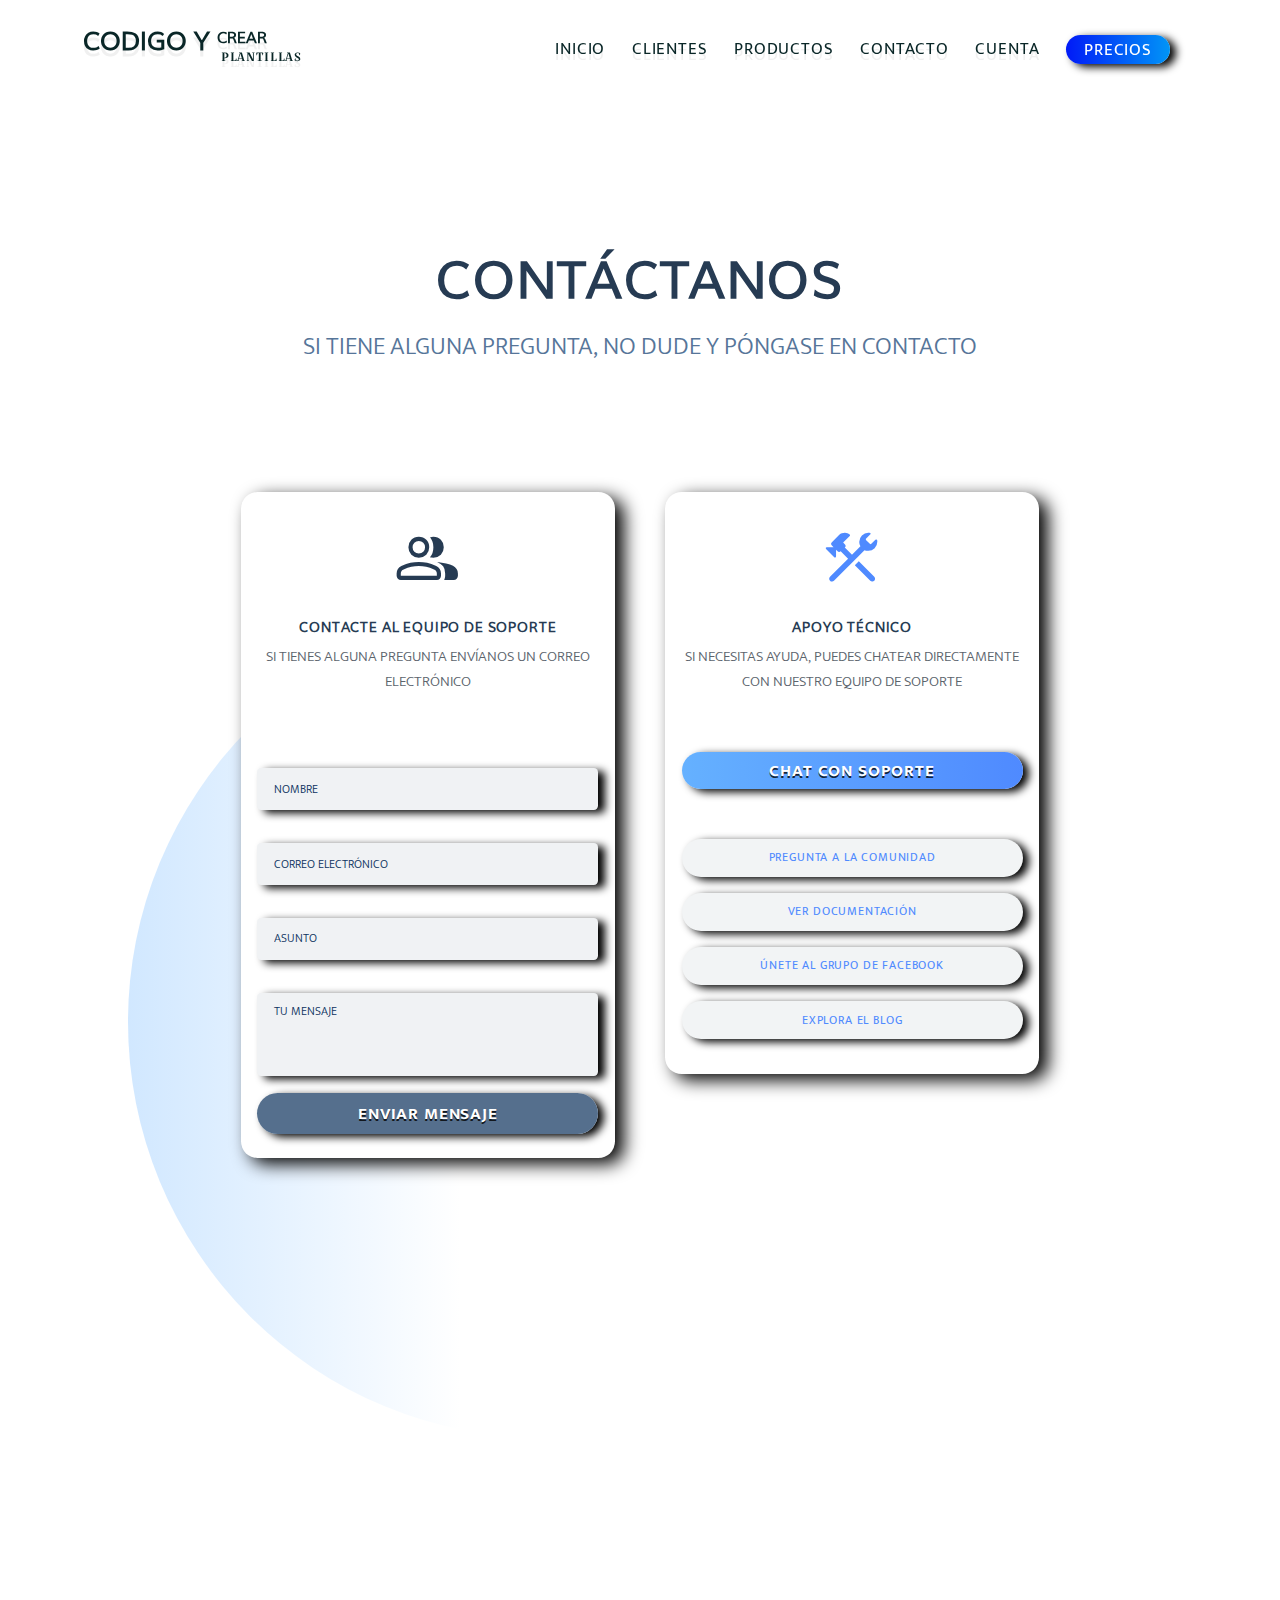
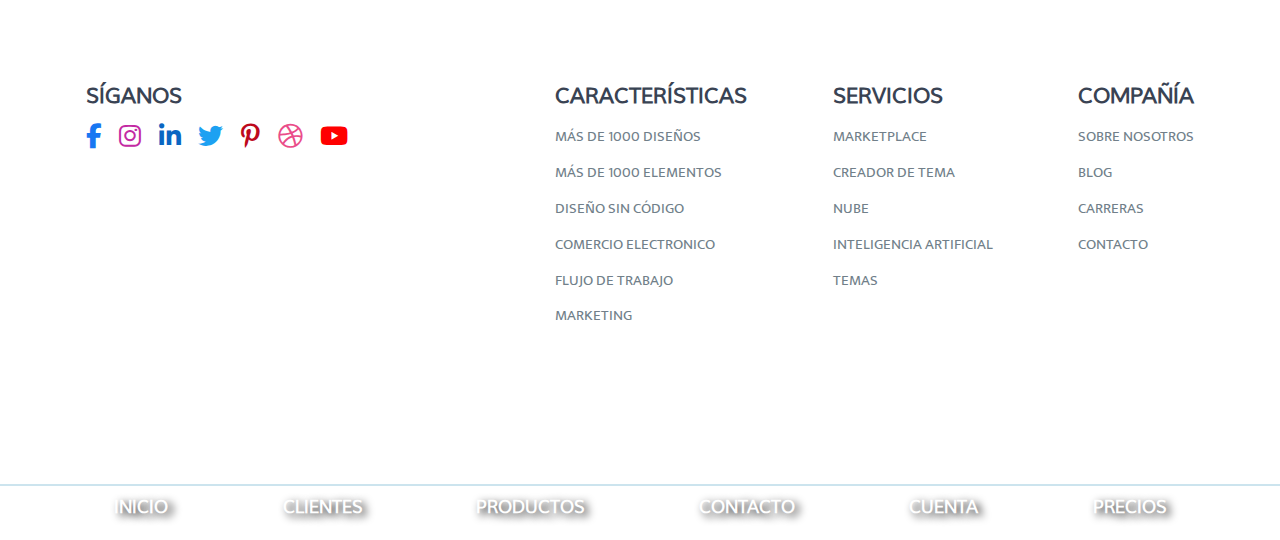
<file: HTML/contact.html>
<!DOCTYPE html>
<html lang="en">
  <head>
    <meta charset="UTF-8" />
    <meta name="viewport" content="width=device-width, initial-scale=1.0" />
    <title>PUCKCODERS</title>
    <link rel="stylesheet" href="/CSS/style.css" />
    <link rel="stylesheet" href="/CSS/contact.css" />
    <link
      rel="stylesheet"
      href="https://cdnjs.cloudflare.com/ajax/libs/font-awesome/6.7.2/css/all.min.css"
    />
    <link rel="preconnect" href="https://fonts.googleapis.com" />
    <link rel="preconnect" href="https://fonts.gstatic.com" crossorigin />
    <link
      rel="stylesheet"
      href="https://fonts.googleapis.com/css2?family=Material+Symbols+Rounded:wght,FILL,GRAD@400,1,0"
    />

    <link
      href="https://fonts.googleapis.com/css2?family=Croissant+One&family=Mooli&family=Mukta:wght@300;400;500;600;700&display=swap"
      rel="stylesheet"
    />
  </head>
  <body>
    <!-- Container-->
    <div class="container" style="height: 150vh">
      <!-- Navegation -->
      <nav class="navbar multi-page-nav">
        <!-- Logo -->
        <a href="../index.html">
          <div class="logo">
            <span>CODIGO Y <span>CREAR</span></span>
            <span>PLANTILLAS</span>
          </div>
        </a>
        <!-- End of Logo -->

        <!-- Menu Icon -->
        <div class="menu-icon icon-pages">
          <div class="line line-1"></div>
          <div class="line line-2"></div>
        </div>
        <!-- End of Menu Icon -->

        <!-- Nav Items -->
        <ul class="nav-items">
          <li class="nav-item">
            <a href="../index.html" class="nav-link">INICIO</a>
            <!-- Dropdown 1 -->
            <div class="dropdown dropdown-1">
              <div class="dropdown-1-left">
                <h3>CARACTERISTICAS</h3>
                <div class="features-list">
                  <div class="features-list-item">
                    <i class="fa-solid fa-star"></i>
                    <span>TODAS LAS CARACTERISTICAS</span>
                  </div>
                  <div class="features-list-item">
                    <i class="fa-solid fa-boxes-stacked"></i>
                    <span>TODOS LOS ELEMENTOS</span>
                  </div>
                  <div class="features-list-item">
                    <i class="fa-solid fa-file"></i>
                    <span>TODAS LAS LAYOUTS</span>
                  </div>
                  <div class="features-list-item">
                    <i class="fa-solid fa-pen-nib"></i>
                    <span>DISEÑO SIN CODIGO</span>
                  </div>
                  <div class="features-list-item">
                    <i class="fa-solid fa-wrench"></i>
                    <span>CREADOR DE TEMAS</span>
                  </div>
                  <div class="features-list-item">
                    <i class="fa-solid fa-cart-shopping"></i>
                    <span>COMERCIO ELECTRONICO</span>
                  </div>
                  <div class="features-list-item">
                    <i class="fa-solid fa-network-wired"></i>
                    <span>FLUJO DE TRABAJO</span>
                  </div>
                  <div class="features-list-item">
                    <i class="fa-solid fa-lightbulb"></i>
                    <span>MARKETING</span>
                  </div>
                  <div class="features-list-item">
                    <i class="fa-solid fa-code"></i>
                    <span>DESARROLLADORES</span>
                  </div>
                  <div class="features-list-item">
                    <i class="fa-solid fa-desktop"></i>
                    <span>SITIOS EJEMPLO</span>
                  </div>
                  <div class="features-list-item">
                    <i class="fa-solid fa-gears"></i>
                    <span>INTEGRACIONES</span>
                  </div>
                </div>
              </div>
              <div class="dropdown-1-right">
                <h3>SERVICIOS</h3>
                <div class="dropdown-services">
                  <div class="dropdown-service">
                    <i class="fa-solid fa-wrench"></i>
                    <div class="dropdown-service-item">
                      <span>CREADOR DE TEMAS</span>
                      <span>CREADOR DE TEMAS Nro 1</span>
                    </div>
                  </div>
                  <div class="dropdown-service">
                    <i class="fa-solid fa-lightbulb"></i>
                    <div class="dropdown-service-item">
                      <span>MARKETPLACE</span>
                      <span>MODULOS, LAYOUTS, TEMAS</span>
                    </div>
                  </div>
                  <div class="dropdown-service">
                    <i class="fa-solid fa-cloud"></i>
                    <div class="dropdown-service-item">
                      <span>NUBE</span>
                      <span>ALMACENAMIENTO EN LA NUBE PARA DISEÑADORES</span>
                    </div>
                  </div>
                  <div class="dropdown-service">
                    <i class="fa-solid fa-brain"></i>
                    <div class="dropdown-service-item">
                      <span>INTELIGENCIA ARTIFICIAL</span>
                      <span>CONSTRUIR SITIO WEB CON IA</span>
                    </div>
                  </div>
                  <div class="dropdown-service">
                    <i class="fa-solid fa-people-group"></i>
                    <div class="dropdown-service-item">
                      <span>EQUIPOS</span>
                      <span>COLABORACION PARA AGENCIAS</span>
                    </div>
                  </div>
                  <div class="dropdown-service">
                    <i class="fa-solid fa-globe"></i>
                    <div class="dropdown-service-item">
                      <span>HOSTING</span>
                      <span>HOSTING RAPIDO PARA WEBSITES</span>
                    </div>
                  </div>
                  <div class="dropdown-service">
                    <i class="fa-solid fa-crown"></i>
                    <div class="dropdown-service-item">
                      <span>VIP</span>
                      <span>SOPORTE 24/7 Y DESCUENTOS</span>
                    </div>
                  </div>
                </div>
                <button type="button">UNETE HOY</button>
              </div>
            </div>
            <!-- End of Dropdown 1 -->
          </li>

          <li class="nav-item">
            <a href="clients.html" class="nav-link">CLIENTES</a>
            <!-- Dropdown 2 -->
            <div class="dropdown dropdown-2">
              <div class="clients-item">
                <i class="fa-regular fa-envelope"></i>
                <h3>AGENCIAS DE DISEÑO WEB</h3>
                <p>
                  Lorem ipsum dolor sit amet consectetur adipisicing elit. Neque
                  iusto quam itaque? Dicta, officiis praesentium!
                </p>
              </div>
              <div class="clients-item">
                <i class="fa-solid fa-earth-americas"></i>
                <h3>PROPIETARIOS DE TIENDAS EN LINEA</h3>
                <p>
                  Lorem ipsum dolor sit amet consectetur adipisicing elit. Neque
                  iusto quam itaque? Dicta, officiis praesentium!
                </p>
              </div>
              <div class="clients-item">
                <i class="fa-brands fa-sketch"></i>
                <h3>DISEÑO WEB FREELANCERS</h3>
                <p>
                  Lorem ipsum dolor sit amet consectetur adipisicing elit. Neque
                  iusto quam itaque? Dicta, officiis praesentium!
                </p>
              </div>
              <div class="clients-item">
                <i class="fa-solid fa-store"></i>
                <h3>PROPIETARIOS DE PEQUEÑAS EMPRESAS</h3>
                <p>
                  Lorem ipsum dolor sit amet consectetur adipisicing elit. Neque
                  iusto quam itaque? Dicta, officiis praesentium!
                </p>
              </div>
            </div>
            <!-- End of Dropdown 2 -->
          </li>
          <li class="nav-item">
            <a href="products.html" class="nav-link">PRODUCTOS</a>
            <!-- Dropdown 3 -->
            <div class="dropdown dropdown-3">
              <div class="products">
                <div class="product">
                  <i class="fa-solid fa-wrench"></i>
                  <div>
                    <span>CREADOR DE TEMAS Y PÁGINAS</span>
                    <span>PÁGINAS VISUALES Y TEMAS</span>
                  </div>
                </div>
                <div class="product">
                  <i class="fa-solid fa-file"></i>
                  <div>
                    <span>PLUGIN DE CREACIÓN DE PÁGINAS</span>
                    <span>TEMAS Y DISEÑOS</span>
                  </div>
                </div>
                <div class="product">
                  <i class="fa-solid fa-book-open"></i>
                  <div>
                    <span>TEMA EXTRA DE REVISTA</span>
                    <span>EL MEJOR TEMA PARA BLOGGER </span>
                  </div>
                </div>
                <div class="product">
                  <i class="fa-solid fa-envelope"></i>
                  <div>
                    <span>OPCIONES DE CORREO ELECTRÓNICO</span>
                    <span>LA ÚLTIMA OPCIÓN DE CORREO</span>
                  </div>
                </div>
                <div class="product">
                  <i class="fa-solid fa-hashtag"></i>
                  <div>
                    <span>COMPARTIR SOCIALMENTE</span>
                    <span>PROMOVER EL COMPARTIMIENTO SOCIAL</span>
                  </div>
                </div>
              </div>
              <button type="button">ÚNETE PARA DESCARGAR</button>
            </div>
            <!-- End of Dropdown 3 -->
          </li>
          <li class="nav-item">
            <a href="contact.html" class="nav-link">CONTACTO</a>
            <!-- Dropdown 4 -->
            <div class="dropdown dropdown-4">
              <div class="contact-options">
                <div>
                  <i class="fa-solid fa-envelope"></i>
                  <span>PONTE EN CONTACTO</span>
                </div>
                <div>
                  <i class="fa-solid fa-comments"></i>
                  <span>CHATEAR CON VENTAS</span>
                </div>
                <div>
                  <i class="fa-solid fa-user"></i>
                  <span>CUENTAS Y FACTURAS</span>
                </div>
                <div>
                  <i class="fa-solid fa-wrench"></i>
                  <span>APOYO TÉCNICO</span>
                </div>
                <div>
                  <i class="fa-solid fa-people-group"></i>
                  <span>PREGUNTA A LA COMUNIDAD</span>
                </div>
                <div>
                  <i class="fa-solid fa-file-lines"></i>
                  <span>DOCUMENTACION</span>
                </div>
              </div>
              <button type="button">CHATEA CON NOSOTROS</button>
            </div>
            <!-- End of Dropdown 4 -->
          </li>
          <li class="nav-item">
            <a href="account.html" class="nav-link">CUENTA</a>
            <!-- Dropdown 5 -->
            <div class="dropdown dropdown-5">
              <form class="account-form">
                <div class="account-input-group">
                  <input type="text" placeholder="NOMBRE DE USUARIO" />
                  <input type="password" placeholder="CONTRASEÑA" />
                </div>
                <div class="check">
                  <input type="checkbox" id="check" />
                  <label for="check">RECUERDAME</label>
                </div>
                <button type="button">INICIO DE SESIÓN</button>
                <p>OLVIDÓ SU <span>USUARIO</span> O<span> CONTRASEÑA</span></p>
              </form>
            </div>
            <!-- End of Dropdown 5 -->
          </li>
          <li class="nav-item no-triangle">
            <a href="pricing.html" class="nav-btn">PRECIOS</a>
          </li>
        </ul>
        <!-- End of Nav Items -->
      </nav>
      <!-- End of Navegation -->

      <!-- Contact -->
      <section class="contact">
        <div class="contact-wrapper">
          <div class="contact-circle"></div>
          <div class="contact-header">
            <h1>CONTÁCTANOS</h1>
            <h3>SI TIENE ALGUNA PREGUNTA, NO DUDE Y PÓNGASE EN CONTACTO</h3>
          </div>
          <div class="contact-content">
            <div class="contact-form-wrapper">
              <span class="material-symbols-rounded"> group </span>
              <h4>CONTACTE AL EQUIPO DE SOPORTE</h4>
              <p>SI TIENES ALGUNA PREGUNTA ENVÍANOS UN CORREO ELECTRÓNICO</p>
              <form>
                <input type="text" placeholder="NOMBRE" />
                <input type="email" placeholder="CORREO ELECTRÓNICO" />
                <input type="text" placeholder="ASUNTO" />
                <textarea placeholder="TU MENSAJE"></textarea>
                <button type="button">ENVIAR MENSAJE</button>
              </form>
            </div>
            <div class="contact-support-wrapper">
              <span class="material-symbols-rounded"> construction </span>
              <h4>APOYO TÉCNICO</h4>
              <p>
                SI NECESITAS AYUDA, PUEDES CHATEAR DIRECTAMENTE CON NUESTRO
                EQUIPO DE SOPORTE
              </p>
              <button type="button" class="chat-btn">CHAT CON SOPORTE</button>
              <div class="support-list">
                <button type="button" class="support-list-btn">
                  PREGUNTA A LA COMUNIDAD
                </button>
                <button type="button" class="support-list-btn">
                  VER DOCUMENTACIÓN
                </button>
                <button type="button" class="support-list-btn">
                  ÚNETE AL GRUPO DE FACEBOOK
                </button>
                <button type="button" class="support-list-btn">
                  EXPLORA EL BLOG
                </button>
              </div>
            </div>
          </div>
        </div>
      </section>

      <!-- End of Contact -->

      <!-- Footer -->
      <footer>
        <div class="footer-content">
          <div class="footer-top">
            <div class="footer-social-media footer-item">
              <h3>SÍGANOS</h3>
              <div class="icons">
                <i class="fa-brands fa-facebook-f"></i>
                <i class="fa-brands fa-instagram"></i>
                <i class="fa-brands fa-linkedin-in"></i>
                <i class="fa-brands fa-twitter"></i>
                <i class="fa-brands fa-pinterest-p"></i>
                <i class="fa-brands fa-dribbble"></i>
                <i class="fa-brands fa-youtube"></i>
              </div>
            </div>
            <div class="footer-item">
              <h3>CARACTERÍSTICAS</h3>
              <a href="#">MÁS DE 1000 DISEÑOS</a>
              <a href="#">MÁS DE 1000 ELEMENTOS</a>
              <a href="#">DISEÑO SIN CÓDIGO</a>
              <a href="#">COMERCIO ELECTRONICO</a>
              <a href="#">FLUJO DE TRABAJO</a>
              <a href="#">MARKETING</a>
            </div>
            <div class="footer-item">
              <h3>SERVICIOS</h3>
              <a href="#">MARKETPLACE</a>
              <a href="#">CREADOR DE TEMA</a>
              <a href="#">NUBE</a>
              <a href="#">INTELIGENCIA ARTIFICIAL</a>
              <a href="#">TEMAS</a>
            </div>
            <div class="footer-item">
              <h3>COMPAÑÍA</h3>
              <a href="#">SOBRE NOSOTROS</a>
              <a href="#">BLOG</a>
              <a href="#">CARRERAS</a>
              <a href="#">CONTACTO</a>
            </div>
          </div>
          <div class="footer-bottom">
            <a href="../index.html">INICIO</a>
            <a href="clients.html">CLIENTES</a>
            <a href="products.html">PRODUCTOS</a>
            <a href="contact.html">CONTACTO</a>
            <a href="account.html">CUENTA</a>
            <a href="pricing.html">PRECIOS</a>
          </div>
        </div>
      </footer>
      <!-- End of Footer -->
    </div>
    <!-- End of Container-->
    <script src="/JS/script.js"></script>
  </body>
</html>
</file>
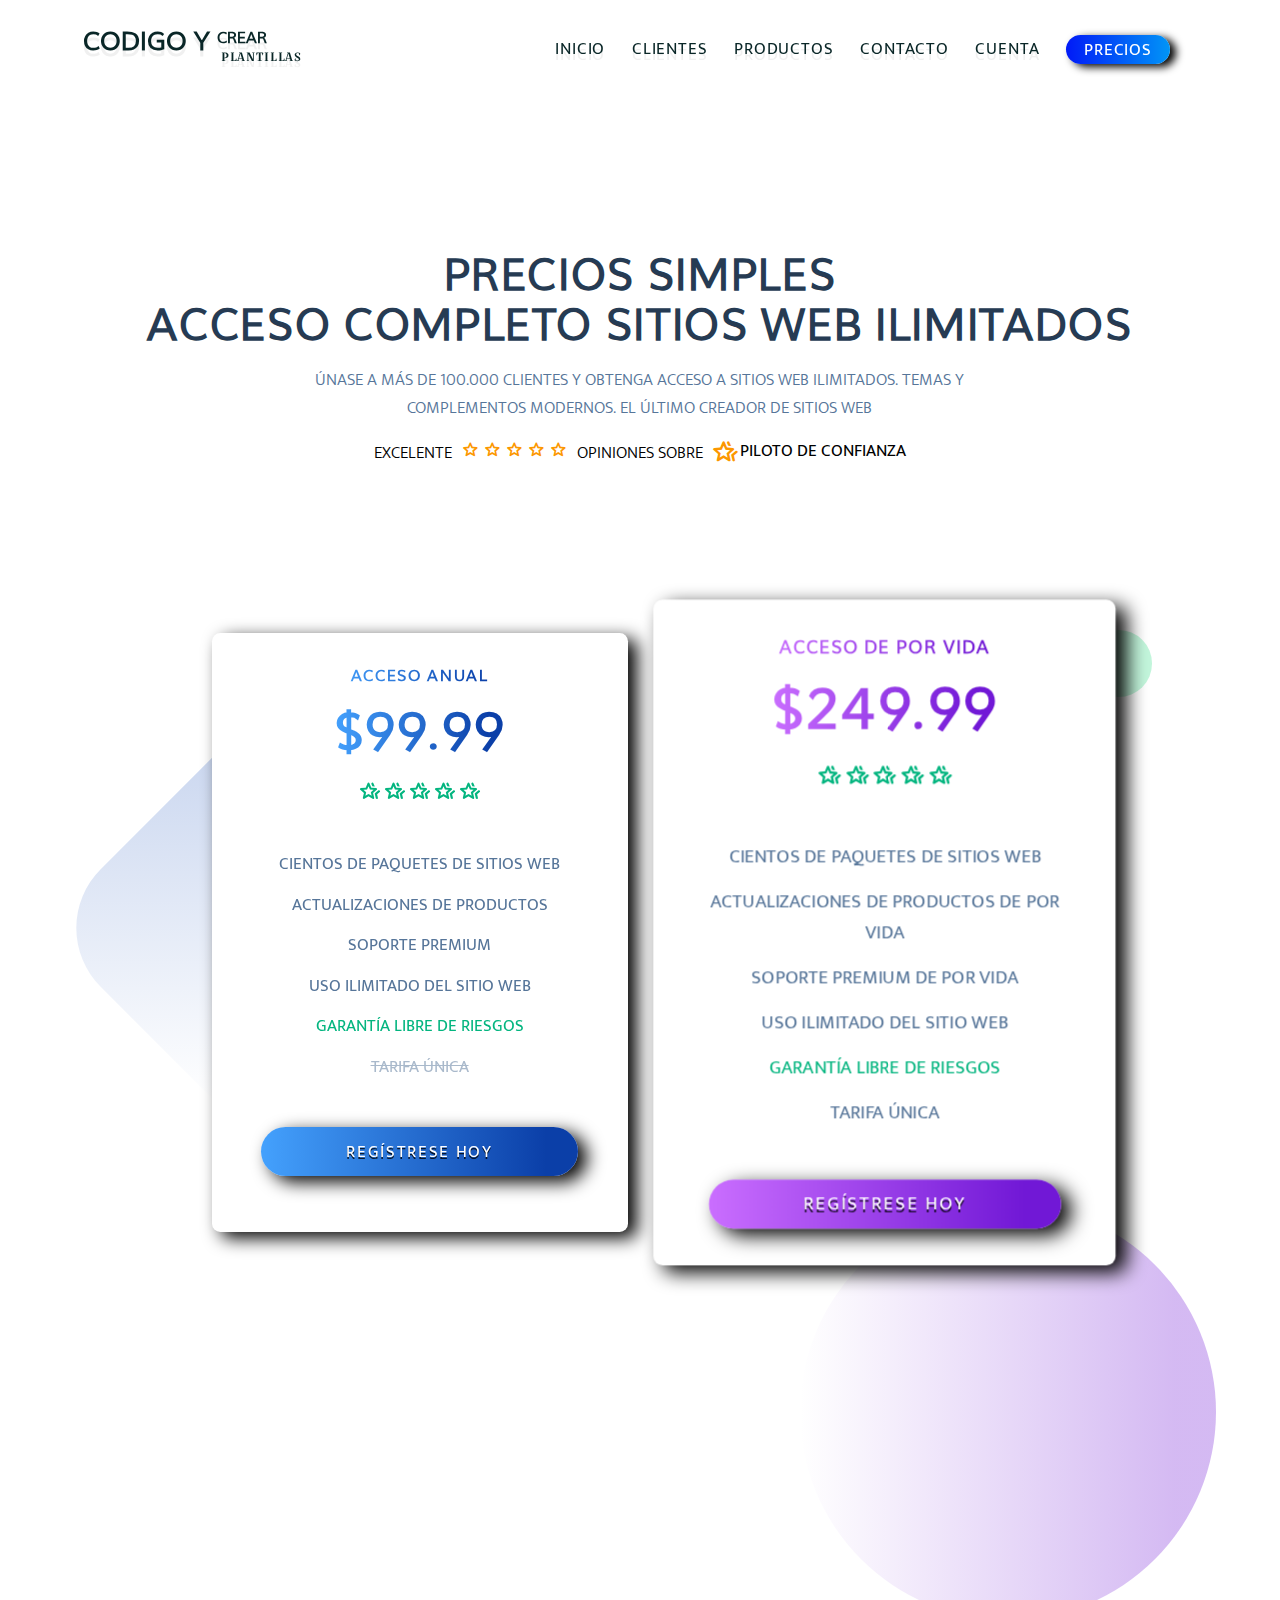
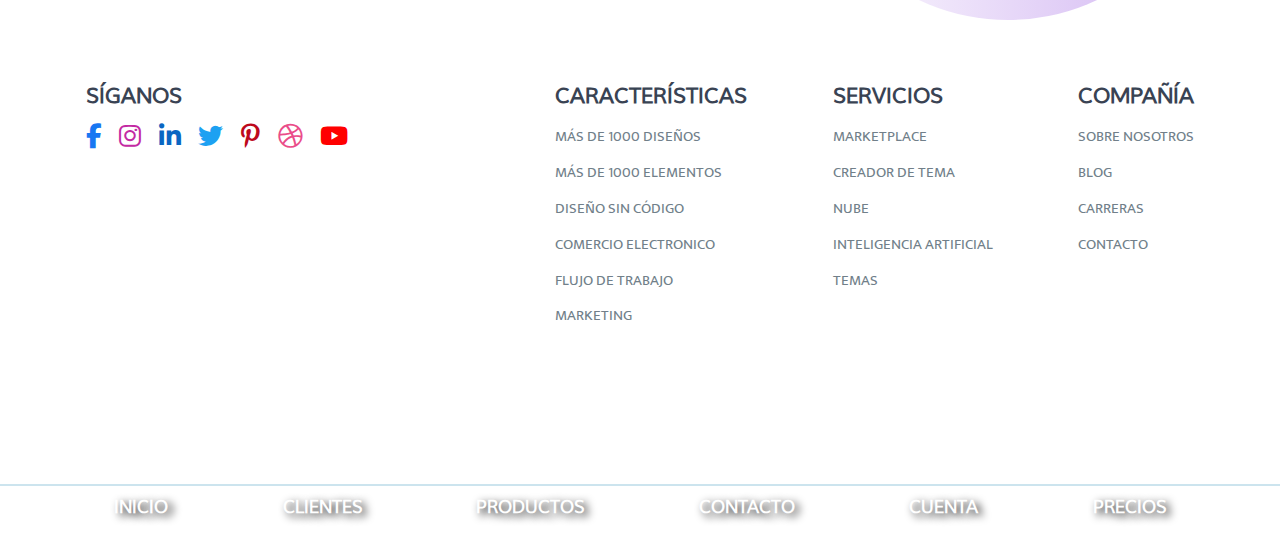
<file: HTML/pricing.html>
<!DOCTYPE html>
<html lang="en">
  <head>
    <meta charset="UTF-8" />
    <meta name="viewport" content="width=device-width, initial-scale=1.0" />
    <title>PUCKCODERS</title>
    <link rel="stylesheet" href="/CSS/style.css" />
    <link rel="stylesheet" href="/CSS/pricing.css" />
    <link
      rel="stylesheet"
      href="https://cdnjs.cloudflare.com/ajax/libs/font-awesome/6.7.2/css/all.min.css"
    />
    <link rel="preconnect" href="https://fonts.googleapis.com" />
    <link rel="preconnect" href="https://fonts.gstatic.com" crossorigin />
    <link
      rel="stylesheet"
      href="https://fonts.googleapis.com/css2?family=Material+Symbols+Rounded:wght,FILL,GRAD@400,1,0"
    />

    <link
      href="https://fonts.googleapis.com/css2?family=Croissant+One&family=Mooli&family=Mukta:wght@300;400;500;600;700&display=swap"
      rel="stylesheet"
    />
  </head>
  <body>
    <!-- Container-->
    <div class="container" style="height: 150vh">
      <!-- Navegation -->
      <nav class="navbar multi-page-nav">
        <!-- Logo -->
        <a href="../index.html">
          <div class="logo">
            <span>CODIGO Y <span>CREAR</span></span>
            <span>PLANTILLAS</span>
          </div>
        </a>
        <!-- End of Logo -->

        <!-- Menu Icon -->
        <div class="menu-icon icon-pages">
          <div class="line line-1"></div>
          <div class="line line-2"></div>
        </div>
        <!-- End of Menu Icon -->

        <!-- Nav Items -->
        <ul class="nav-items">
          <li class="nav-item">
            <a href="../index.html" class="nav-link">INICIO</a>
            <!-- Dropdown 1 -->
            <div class="dropdown dropdown-1">
              <div class="dropdown-1-left">
                <h3>CARACTERISTICAS</h3>
                <div class="features-list">
                  <div class="features-list-item">
                    <i class="fa-solid fa-star"></i>
                    <span>TODAS LAS CARACTERISTICAS</span>
                  </div>
                  <div class="features-list-item">
                    <i class="fa-solid fa-boxes-stacked"></i>
                    <span>TODOS LOS ELEMENTOS</span>
                  </div>
                  <div class="features-list-item">
                    <i class="fa-solid fa-file"></i>
                    <span>TODAS LAS LAYOUTS</span>
                  </div>
                  <div class="features-list-item">
                    <i class="fa-solid fa-pen-nib"></i>
                    <span>DISEÑO SIN CODIGO</span>
                  </div>
                  <div class="features-list-item">
                    <i class="fa-solid fa-wrench"></i>
                    <span>CREADOR DE TEMAS</span>
                  </div>
                  <div class="features-list-item">
                    <i class="fa-solid fa-cart-shopping"></i>
                    <span>COMERCIO ELECTRONICO</span>
                  </div>
                  <div class="features-list-item">
                    <i class="fa-solid fa-network-wired"></i>
                    <span>FLUJO DE TRABAJO</span>
                  </div>
                  <div class="features-list-item">
                    <i class="fa-solid fa-lightbulb"></i>
                    <span>MARKETING</span>
                  </div>
                  <div class="features-list-item">
                    <i class="fa-solid fa-code"></i>
                    <span>DESARROLLADORES</span>
                  </div>
                  <div class="features-list-item">
                    <i class="fa-solid fa-desktop"></i>
                    <span>SITIOS EJEMPLO</span>
                  </div>
                  <div class="features-list-item">
                    <i class="fa-solid fa-gears"></i>
                    <span>INTEGRACIONES</span>
                  </div>
                </div>
              </div>
              <div class="dropdown-1-right">
                <h3>SERVICIOS</h3>
                <div class="dropdown-services">
                  <div class="dropdown-service">
                    <i class="fa-solid fa-wrench"></i>
                    <div class="dropdown-service-item">
                      <span>CREADOR DE TEMAS</span>
                      <span>CREADOR DE TEMAS Nro 1</span>
                    </div>
                  </div>
                  <div class="dropdown-service">
                    <i class="fa-solid fa-lightbulb"></i>
                    <div class="dropdown-service-item">
                      <span>MARKETPLACE</span>
                      <span>MODULOS, LAYOUTS, TEMAS</span>
                    </div>
                  </div>
                  <div class="dropdown-service">
                    <i class="fa-solid fa-cloud"></i>
                    <div class="dropdown-service-item">
                      <span>NUBE</span>
                      <span>ALMACENAMIENTO EN LA NUBE PARA DISEÑADORES</span>
                    </div>
                  </div>
                  <div class="dropdown-service">
                    <i class="fa-solid fa-brain"></i>
                    <div class="dropdown-service-item">
                      <span>INTELIGENCIA ARTIFICIAL</span>
                      <span>CONSTRUIR SITIO WEB CON IA</span>
                    </div>
                  </div>
                  <div class="dropdown-service">
                    <i class="fa-solid fa-people-group"></i>
                    <div class="dropdown-service-item">
                      <span>EQUIPOS</span>
                      <span>COLABORACION PARA AGENCIAS</span>
                    </div>
                  </div>
                  <div class="dropdown-service">
                    <i class="fa-solid fa-globe"></i>
                    <div class="dropdown-service-item">
                      <span>HOSTING</span>
                      <span>HOSTING RAPIDO PARA WEBSITES</span>
                    </div>
                  </div>
                  <div class="dropdown-service">
                    <i class="fa-solid fa-crown"></i>
                    <div class="dropdown-service-item">
                      <span>VIP</span>
                      <span>SOPORTE 24/7 Y DESCUENTOS</span>
                    </div>
                  </div>
                </div>
                <button type="button">UNETE HOY</button>
              </div>
            </div>
            <!-- End of Dropdown 1 -->
          </li>

          <li class="nav-item">
            <a href="clients.html" class="nav-link">CLIENTES</a>
            <!-- Dropdown 2 -->
            <div class="dropdown dropdown-2">
              <div class="clients-item">
                <i class="fa-regular fa-envelope"></i>
                <h3>AGENCIAS DE DISEÑO WEB</h3>
                <p>
                  Lorem ipsum dolor sit amet consectetur adipisicing elit. Neque
                  iusto quam itaque? Dicta, officiis praesentium!
                </p>
              </div>
              <div class="clients-item">
                <i class="fa-solid fa-earth-americas"></i>
                <h3>PROPIETARIOS DE TIENDAS EN LINEA</h3>
                <p>
                  Lorem ipsum dolor sit amet consectetur adipisicing elit. Neque
                  iusto quam itaque? Dicta, officiis praesentium!
                </p>
              </div>
              <div class="clients-item">
                <i class="fa-brands fa-sketch"></i>
                <h3>DISEÑO WEB FREELANCERS</h3>
                <p>
                  Lorem ipsum dolor sit amet consectetur adipisicing elit. Neque
                  iusto quam itaque? Dicta, officiis praesentium!
                </p>
              </div>
              <div class="clients-item">
                <i class="fa-solid fa-store"></i>
                <h3>PROPIETARIOS DE PEQUEÑAS EMPRESAS</h3>
                <p>
                  Lorem ipsum dolor sit amet consectetur adipisicing elit. Neque
                  iusto quam itaque? Dicta, officiis praesentium!
                </p>
              </div>
            </div>
            <!-- End of Dropdown 2 -->
          </li>
          <li class="nav-item">
            <a href="products.html" class="nav-link">PRODUCTOS</a>
            <!-- Dropdown 3 -->
            <div class="dropdown dropdown-3">
              <div class="products">
                <div class="product">
                  <i class="fa-solid fa-wrench"></i>
                  <div>
                    <span>CREADOR DE TEMAS Y PÁGINAS</span>
                    <span>PÁGINAS VISUALES Y TEMAS</span>
                  </div>
                </div>
                <div class="product">
                  <i class="fa-solid fa-file"></i>
                  <div>
                    <span>PLUGIN DE CREACIÓN DE PÁGINAS</span>
                    <span>TEMAS Y DISEÑOS</span>
                  </div>
                </div>
                <div class="product">
                  <i class="fa-solid fa-book-open"></i>
                  <div>
                    <span>TEMA EXTRA DE REVISTA</span>
                    <span>EL MEJOR TEMA PARA BLOGGER </span>
                  </div>
                </div>
                <div class="product">
                  <i class="fa-solid fa-envelope"></i>
                  <div>
                    <span>OPCIONES DE CORREO ELECTRÓNICO</span>
                    <span>LA ÚLTIMA OPCIÓN DE CORREO</span>
                  </div>
                </div>
                <div class="product">
                  <i class="fa-solid fa-hashtag"></i>
                  <div>
                    <span>COMPARTIR SOCIALMENTE</span>
                    <span>PROMOVER EL COMPARTIMIENTO SOCIAL</span>
                  </div>
                </div>
              </div>
              <button type="button">ÚNETE PARA DESCARGAR</button>
            </div>
            <!-- End of Dropdown 3 -->
          </li>
          <li class="nav-item">
            <a href="contact.html" class="nav-link">CONTACTO</a>
            <!-- Dropdown 4 -->
            <div class="dropdown dropdown-4">
              <div class="contact-options">
                <div>
                  <i class="fa-solid fa-envelope"></i>
                  <span>PONTE EN CONTACTO</span>
                </div>
                <div>
                  <i class="fa-solid fa-comments"></i>
                  <span>CHATEAR CON VENTAS</span>
                </div>
                <div>
                  <i class="fa-solid fa-user"></i>
                  <span>CUENTAS Y FACTURAS</span>
                </div>
                <div>
                  <i class="fa-solid fa-wrench"></i>
                  <span>APOYO TÉCNICO</span>
                </div>
                <div>
                  <i class="fa-solid fa-people-group"></i>
                  <span>PREGUNTA A LA COMUNIDAD</span>
                </div>
                <div>
                  <i class="fa-solid fa-file-lines"></i>
                  <span>DOCUMENTACION</span>
                </div>
              </div>
              <button type="button">CHATEA CON NOSOTROS</button>
            </div>
            <!-- End of Dropdown 4 -->
          </li>
          <li class="nav-item">
            <a href="account.html" class="nav-link">CUENTA</a>
            <!-- Dropdown 5 -->
            <div class="dropdown dropdown-5">
              <form class="account-form">
                <div class="account-input-group">
                  <input type="text" placeholder="NOMBRE DE USUARIO" />
                  <input type="password" placeholder="CONTRASEÑA" />
                </div>
                <div class="check">
                  <input type="checkbox" id="check" />
                  <label for="check">RECUERDAME</label>
                </div>
                <button type="button">INICIO DE SESIÓN</button>
                <p>OLVIDÓ SU <span>USUARIO</span> O<span> CONTRASEÑA</span></p>
              </form>
            </div>
            <!-- End of Dropdown 5 -->
          </li>
          <li class="nav-item no-triangle">
            <a href="pricing.html" class="nav-btn">PRECIOS</a>
          </li>
        </ul>
        <!-- End of Nav Items -->
      </nav>
      <!-- End of Navegation -->

      <!-- Pricing -->
      <section class="pricing">
        <div class="pricing-wrapper">
          <div class="pricing-shapes">
            <div class="pricing-rectangle"></div>
            <div class="pricing-small-circle"></div>
            <div class="pricing-large-circle"></div>
          </div>
          <div class="pricing-header">
            <h1>PRECIOS SIMPLES</h1>
            <h1>ACCESO COMPLETO SITIOS WEB ILIMITADOS</h1>
            <h3>
              ÚNASE A MÁS DE 100.000 CLIENTES Y OBTENGA ACCESO A SITIOS WEB
              ILIMITADOS. TEMAS Y COMPLEMENTOS MODERNOS. EL ÚLTIMO CREADOR DE
              SITIOS WEB
            </h3>
            <div class="reviews">
              <p>EXCELENTE</p>
              <div class="pricing-stars">
                <span class="material-symbols-rounded"> star </span>
                <span class="material-symbols-rounded"> star </span>
                <span class="material-symbols-rounded"> star </span>
                <span class="material-symbols-rounded"> star </span>
                <span class="material-symbols-rounded"> star </span>
              </div>
              <p>OPINIONES SOBRE</p>
              <div class="pricing-trustpilot">
                <span class="material-symbols-rounded"> hotel_class </span>
                <span>PILOTO DE CONFIANZA</span>
              </div>
            </div>
          </div>
          <div class="pricing-cards">
            <div class="pricing-card pricing-card-left">
              <div class="pricing-card-top">
                <h3>ACCESO ANUAL</h3>
                <h1>$99.99</h1>
                <div class="pricing-card-stars">
                  <span class="material-symbols-rounded"> hotel_class </span>
                  <span class="material-symbols-rounded"> hotel_class </span>
                  <span class="material-symbols-rounded"> hotel_class </span>
                  <span class="material-symbols-rounded"> hotel_class </span>
                  <span class="material-symbols-rounded"> hotel_class </span>
                </div>
              </div>
              <ul class="pricing-card-list">
                <li>CIENTOS DE PAQUETES DE SITIOS WEB</li>
                <li>ACTUALIZACIONES DE PRODUCTOS</li>
                <li>SOPORTE PREMIUM</li>
                <li>USO ILIMITADO DEL SITIO WEB</li>
                <li>GARANTÍA LIBRE DE RIESGOS</li>
                <li>TARIFA ÚNICA</li>
              </ul>
              <button type="button" class="pricing-card-btn">
                REGÍSTRESE HOY
              </button>
            </div>
            <div class="pricing-card pricing-card-right">
              <div class="pricing-card-top">
                <h3>ACCESO DE POR VIDA</h3>
                <h1>$249.99</h1>
                <div class="pricing-card-stars">
                  <span class="material-symbols-rounded"> hotel_class </span>
                  <span class="material-symbols-rounded"> hotel_class </span>
                  <span class="material-symbols-rounded"> hotel_class </span>
                  <span class="material-symbols-rounded"> hotel_class </span>
                  <span class="material-symbols-rounded"> hotel_class </span>
                </div>
              </div>
              <ul class="pricing-card-list">
                <li>CIENTOS DE PAQUETES DE SITIOS WEB</li>
                <li>ACTUALIZACIONES DE PRODUCTOS DE POR VIDA</li>
                <li>SOPORTE PREMIUM DE POR VIDA</li>
                <li>USO ILIMITADO DEL SITIO WEB</li>
                <li>GARANTÍA LIBRE DE RIESGOS</li>
                <li>TARIFA ÚNICA</li>
              </ul>
              <button type="button" class="pricing-card-btn">
                REGÍSTRESE HOY
              </button>
            </div>
          </div>
        </div>
      </section>
      <!-- End of Pricing -->

      <!-- Footer -->
      <footer>
        <div class="footer-content">
          <div class="footer-top">
            <div class="footer-social-media footer-item">
              <h3>SÍGANOS</h3>
              <div class="icons">
                <i class="fa-brands fa-facebook-f"></i>
                <i class="fa-brands fa-instagram"></i>
                <i class="fa-brands fa-linkedin-in"></i>
                <i class="fa-brands fa-twitter"></i>
                <i class="fa-brands fa-pinterest-p"></i>
                <i class="fa-brands fa-dribbble"></i>
                <i class="fa-brands fa-youtube"></i>
              </div>
            </div>
            <div class="footer-item">
              <h3>CARACTERÍSTICAS</h3>
              <a href="#">MÁS DE 1000 DISEÑOS</a>
              <a href="#">MÁS DE 1000 ELEMENTOS</a>
              <a href="#">DISEÑO SIN CÓDIGO</a>
              <a href="#">COMERCIO ELECTRONICO</a>
              <a href="#">FLUJO DE TRABAJO</a>
              <a href="#">MARKETING</a>
            </div>
            <div class="footer-item">
              <h3>SERVICIOS</h3>
              <a href="#">MARKETPLACE</a>
              <a href="#">CREADOR DE TEMA</a>
              <a href="#">NUBE</a>
              <a href="#">INTELIGENCIA ARTIFICIAL</a>
              <a href="#">TEMAS</a>
            </div>
            <div class="footer-item">
              <h3>COMPAÑÍA</h3>
              <a href="#">SOBRE NOSOTROS</a>
              <a href="#">BLOG</a>
              <a href="#">CARRERAS</a>
              <a href="#">CONTACTO</a>
            </div>
          </div>
          <div class="footer-bottom">
            <a href="../index.html">INICIO</a>
            <a href="clients.html">CLIENTES</a>
            <a href="products.html">PRODUCTOS</a>
            <a href="contact.html">CONTACTO</a>
            <a href="account.html">CUENTA</a>
            <a href="pricing.html">PRECIOS</a>
          </div>
        </div>
      </footer>
      <!-- End of Footer -->
    </div>
    <!-- End of Container-->
    <script src="/JS/script.js"></script>
  </body>
</html>
</file>
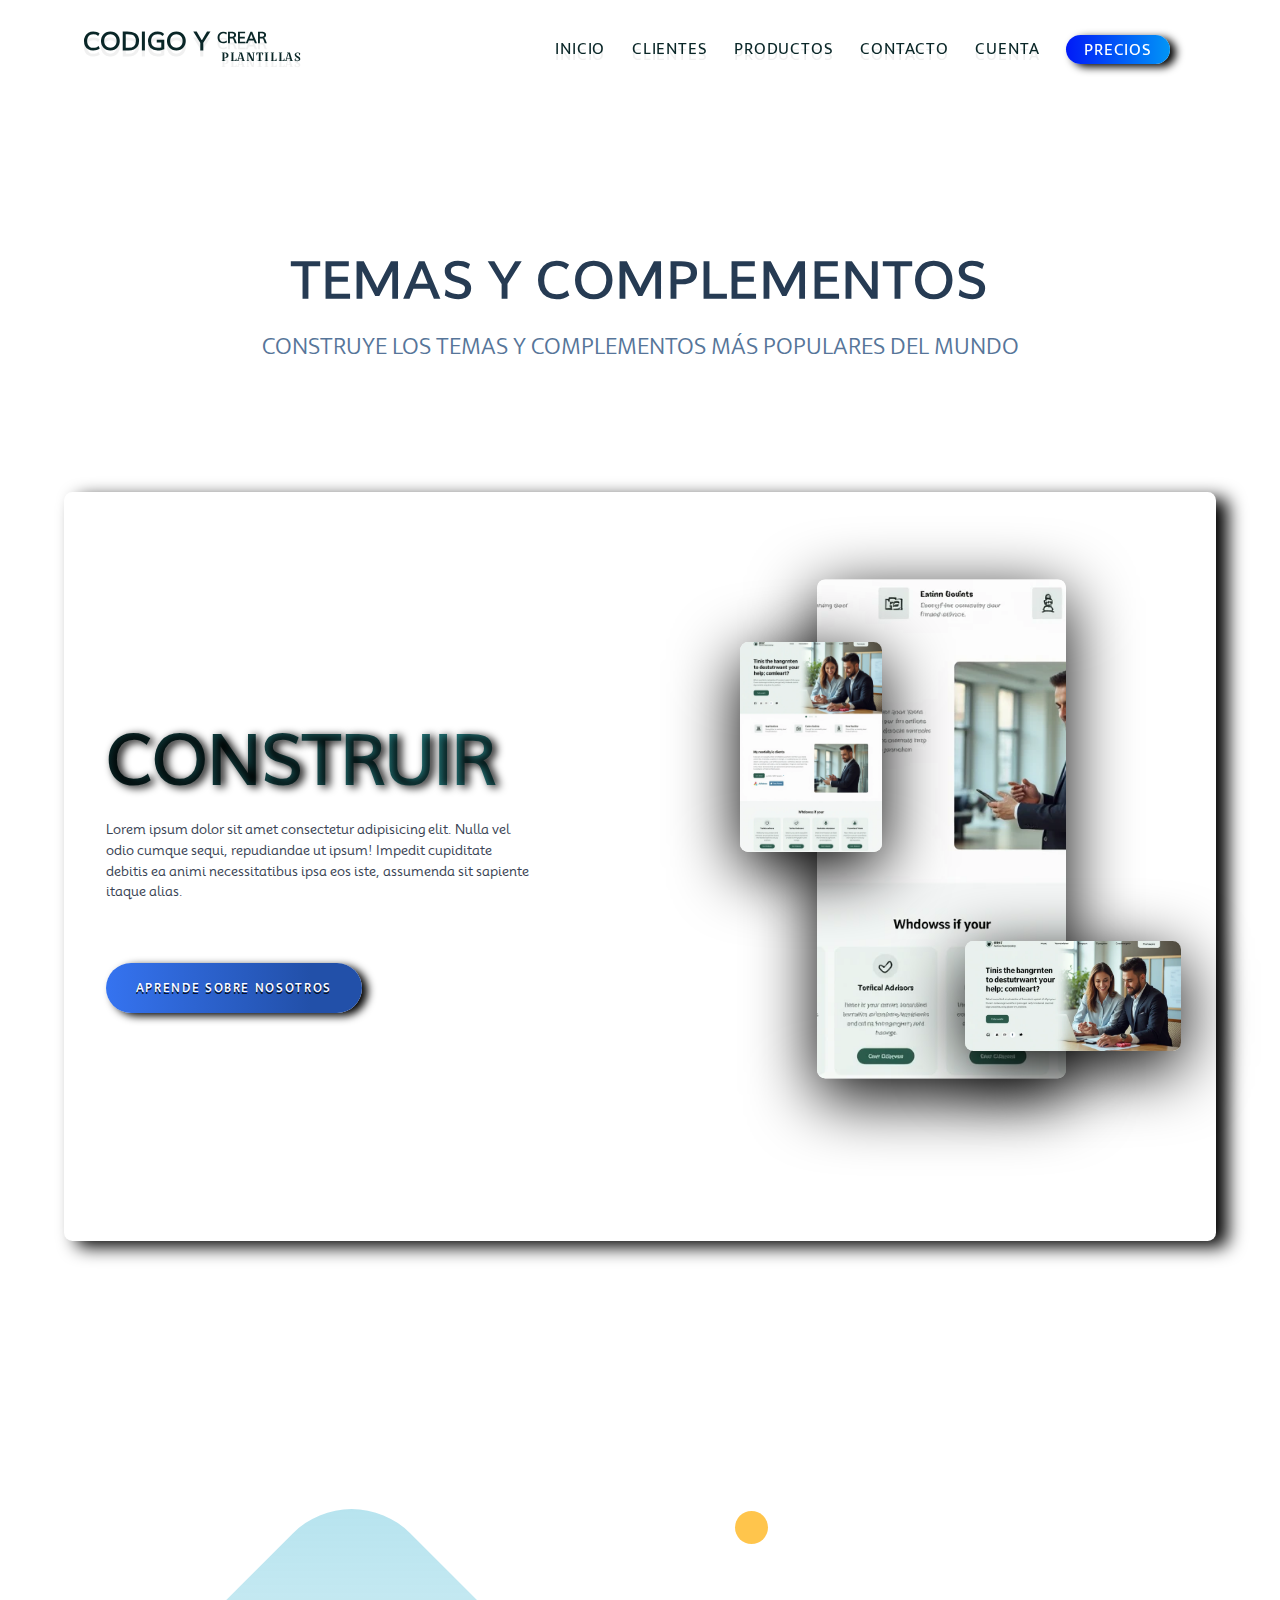
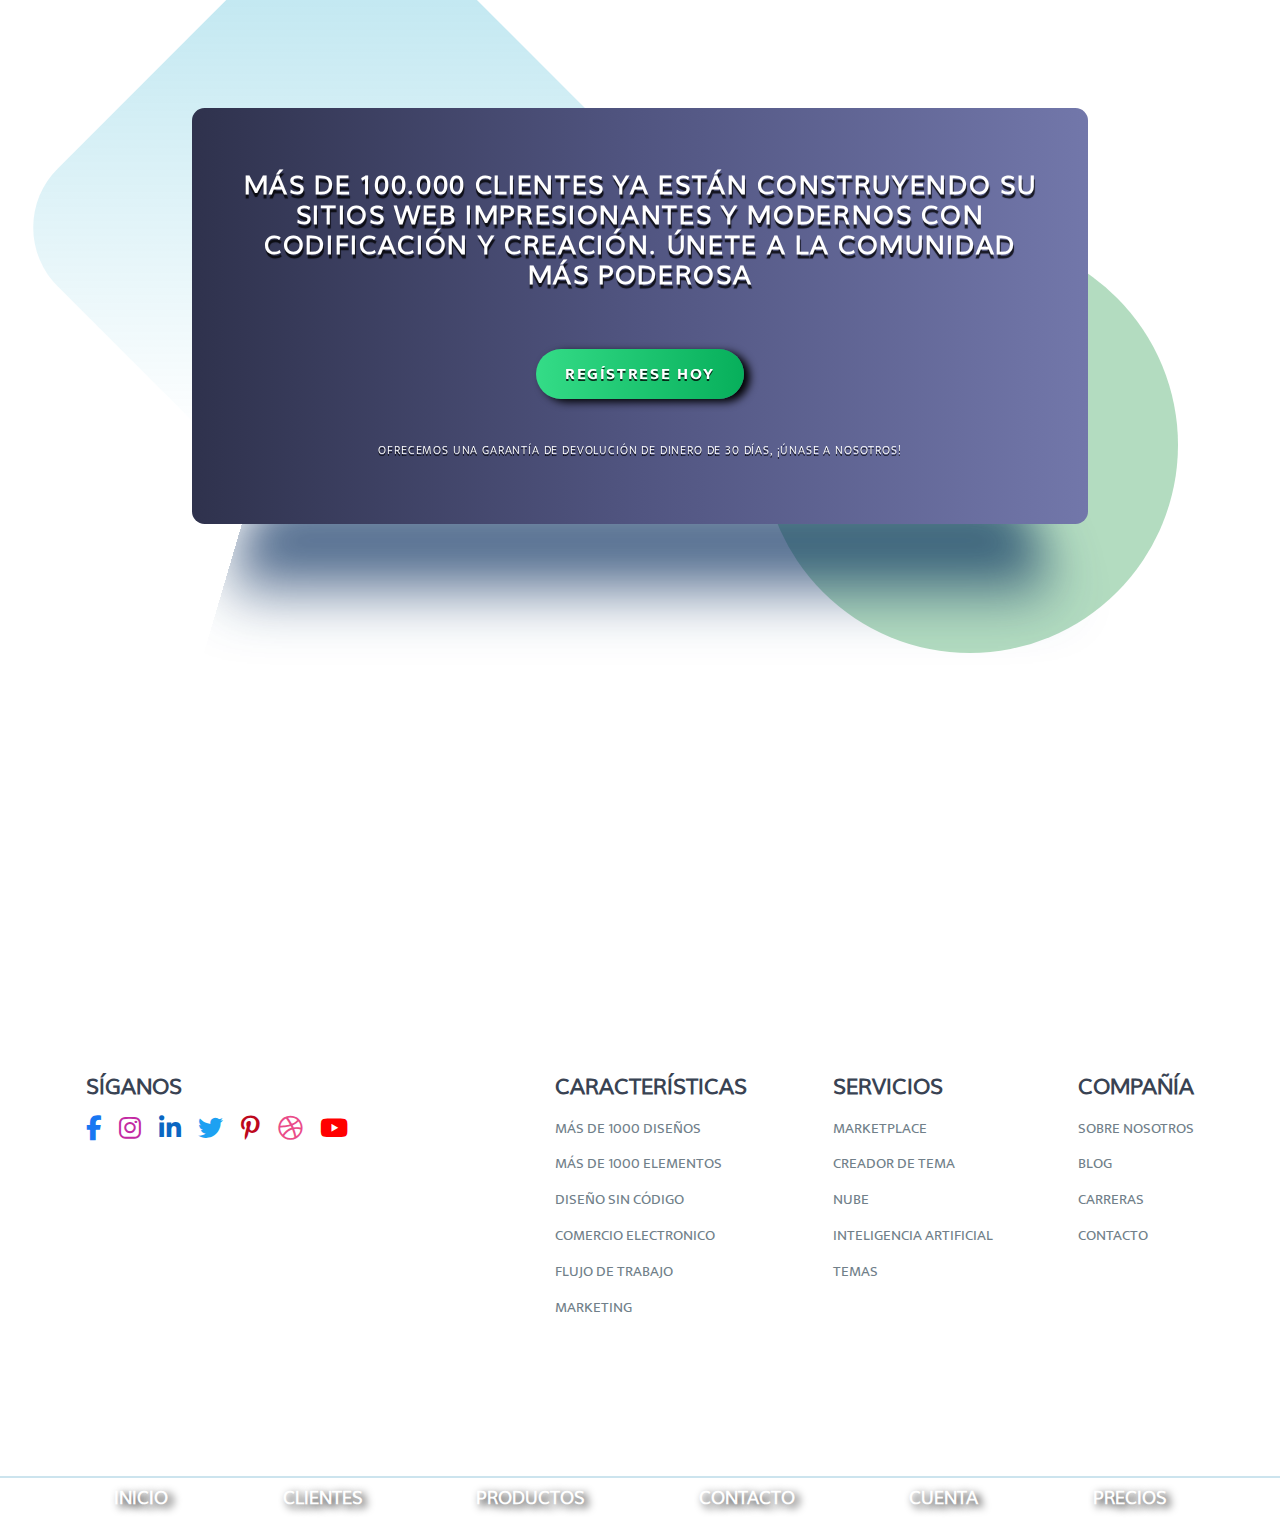
<file: HTML/products.html>
<!DOCTYPE html>
<html lang="en">
  <head>
    <meta charset="UTF-8" />
    <meta name="viewport" content="width=device-width, initial-scale=1.0" />
    <title>PUCKCODERS</title>
    <link rel="stylesheet" href="/CSS/style.css" />
    <link rel="stylesheet" href="/CSS/products.css" />
    <link
      rel="stylesheet"
      href="https://cdnjs.cloudflare.com/ajax/libs/font-awesome/6.7.2/css/all.min.css"
    />
    <link rel="preconnect" href="https://fonts.googleapis.com" />
    <link rel="preconnect" href="https://fonts.gstatic.com" crossorigin />
    <link
      rel="stylesheet"
      href="https://fonts.googleapis.com/css2?family=Material+Symbols+Rounded:wght,FILL,GRAD@400,1,0"
    />

    <link
      href="https://fonts.googleapis.com/css2?family=Croissant+One&family=Mooli&family=Mukta:wght@300;400;500;600;700&display=swap"
      rel="stylesheet"
    />
  </head>
  <body>
    <!-- Container-->
    <div class="container" style="height: 150vh">
      <!-- Navegation -->
      <nav class="navbar multi-page-nav">
        <!-- Logo -->
        <a href="../index.html">
          <div class="logo">
            <span>CODIGO Y <span>CREAR</span></span>
            <span>PLANTILLAS</span>
          </div>
        </a>
        <!-- End of Logo -->

        <!-- Menu Icon -->
        <div class="menu-icon icon-pages">
          <div class="line line-1"></div>
          <div class="line line-2"></div>
        </div>
        <!-- End of Menu Icon -->

        <!-- Nav Items -->
        <ul class="nav-items">
          <li class="nav-item">
            <a href="../index.html" class="nav-link">INICIO</a>
            <!-- Dropdown 1 -->
            <div class="dropdown dropdown-1">
              <div class="dropdown-1-left">
                <h3>CARACTERISTICAS</h3>
                <div class="features-list">
                  <div class="features-list-item">
                    <i class="fa-solid fa-star"></i>
                    <span>TODAS LAS CARACTERISTICAS</span>
                  </div>
                  <div class="features-list-item">
                    <i class="fa-solid fa-boxes-stacked"></i>
                    <span>TODOS LOS ELEMENTOS</span>
                  </div>
                  <div class="features-list-item">
                    <i class="fa-solid fa-file"></i>
                    <span>TODAS LAS LAYOUTS</span>
                  </div>
                  <div class="features-list-item">
                    <i class="fa-solid fa-pen-nib"></i>
                    <span>DISEÑO SIN CODIGO</span>
                  </div>
                  <div class="features-list-item">
                    <i class="fa-solid fa-wrench"></i>
                    <span>CREADOR DE TEMAS</span>
                  </div>
                  <div class="features-list-item">
                    <i class="fa-solid fa-cart-shopping"></i>
                    <span>COMERCIO ELECTRONICO</span>
                  </div>
                  <div class="features-list-item">
                    <i class="fa-solid fa-network-wired"></i>
                    <span>FLUJO DE TRABAJO</span>
                  </div>
                  <div class="features-list-item">
                    <i class="fa-solid fa-lightbulb"></i>
                    <span>MARKETING</span>
                  </div>
                  <div class="features-list-item">
                    <i class="fa-solid fa-code"></i>
                    <span>DESARROLLADORES</span>
                  </div>
                  <div class="features-list-item">
                    <i class="fa-solid fa-desktop"></i>
                    <span>SITIOS EJEMPLO</span>
                  </div>
                  <div class="features-list-item">
                    <i class="fa-solid fa-gears"></i>
                    <span>INTEGRACIONES</span>
                  </div>
                </div>
              </div>
              <div class="dropdown-1-right">
                <h3>SERVICIOS</h3>
                <div class="dropdown-services">
                  <div class="dropdown-service">
                    <i class="fa-solid fa-wrench"></i>
                    <div class="dropdown-service-item">
                      <span>CREADOR DE TEMAS</span>
                      <span>CREADOR DE TEMAS Nro 1</span>
                    </div>
                  </div>
                  <div class="dropdown-service">
                    <i class="fa-solid fa-lightbulb"></i>
                    <div class="dropdown-service-item">
                      <span>MARKETPLACE</span>
                      <span>MODULOS, LAYOUTS, TEMAS</span>
                    </div>
                  </div>
                  <div class="dropdown-service">
                    <i class="fa-solid fa-cloud"></i>
                    <div class="dropdown-service-item">
                      <span>NUBE</span>
                      <span>ALMACENAMIENTO EN LA NUBE PARA DISEÑADORES</span>
                    </div>
                  </div>
                  <div class="dropdown-service">
                    <i class="fa-solid fa-brain"></i>
                    <div class="dropdown-service-item">
                      <span>INTELIGENCIA ARTIFICIAL</span>
                      <span>CONSTRUIR SITIO WEB CON IA</span>
                    </div>
                  </div>
                  <div class="dropdown-service">
                    <i class="fa-solid fa-people-group"></i>
                    <div class="dropdown-service-item">
                      <span>EQUIPOS</span>
                      <span>COLABORACION PARA AGENCIAS</span>
                    </div>
                  </div>
                  <div class="dropdown-service">
                    <i class="fa-solid fa-globe"></i>
                    <div class="dropdown-service-item">
                      <span>HOSTING</span>
                      <span>HOSTING RAPIDO PARA WEBSITES</span>
                    </div>
                  </div>
                  <div class="dropdown-service">
                    <i class="fa-solid fa-crown"></i>
                    <div class="dropdown-service-item">
                      <span>VIP</span>
                      <span>SOPORTE 24/7 Y DESCUENTOS</span>
                    </div>
                  </div>
                </div>
                <button type="button">UNETE HOY</button>
              </div>
            </div>
            <!-- End of Dropdown 1 -->
          </li>

          <li class="nav-item">
            <a href="clients.html" class="nav-link">CLIENTES</a>
            <!-- Dropdown 2 -->
            <div class="dropdown dropdown-2">
              <div class="clients-item">
                <i class="fa-regular fa-envelope"></i>
                <h3>AGENCIAS DE DISEÑO WEB</h3>
                <p>
                  Lorem ipsum dolor sit amet consectetur adipisicing elit. Neque
                  iusto quam itaque? Dicta, officiis praesentium!
                </p>
              </div>
              <div class="clients-item">
                <i class="fa-solid fa-earth-americas"></i>
                <h3>PROPIETARIOS DE TIENDAS EN LINEA</h3>
                <p>
                  Lorem ipsum dolor sit amet consectetur adipisicing elit. Neque
                  iusto quam itaque? Dicta, officiis praesentium!
                </p>
              </div>
              <div class="clients-item">
                <i class="fa-brands fa-sketch"></i>
                <h3>DISEÑO WEB FREELANCERS</h3>
                <p>
                  Lorem ipsum dolor sit amet consectetur adipisicing elit. Neque
                  iusto quam itaque? Dicta, officiis praesentium!
                </p>
              </div>
              <div class="clients-item">
                <i class="fa-solid fa-store"></i>
                <h3>PROPIETARIOS DE PEQUEÑAS EMPRESAS</h3>
                <p>
                  Lorem ipsum dolor sit amet consectetur adipisicing elit. Neque
                  iusto quam itaque? Dicta, officiis praesentium!
                </p>
              </div>
            </div>
            <!-- End of Dropdown 2 -->
          </li>
          <li class="nav-item">
            <a href="products.html" class="nav-link">PRODUCTOS</a>
            <!-- Dropdown 3 -->
            <div class="dropdown dropdown-3">
              <div class="productsP">
                <div class="product">
                  <i class="fa-solid fa-wrench"></i>
                  <div>
                    <span>CREADOR DE TEMAS Y PÁGINAS</span>
                    <span>PÁGINAS VISUALES Y TEMAS</span>
                  </div>
                </div>
                <div class="product">
                  <i class="fa-solid fa-file"></i>
                  <div>
                    <span>PLUGIN DE CREACIÓN DE PÁGINAS</span>
                    <span>TEMAS Y DISEÑOS</span>
                  </div>
                </div>
                <div class="product">
                  <i class="fa-solid fa-book-open"></i>
                  <div>
                    <span>TEMA EXTRA DE REVISTA</span>
                    <span>EL MEJOR TEMA PARA BLOGGER </span>
                  </div>
                </div>
                <div class="product">
                  <i class="fa-solid fa-envelope"></i>
                  <div>
                    <span>OPCIONES DE CORREO ELECTRÓNICO</span>
                    <span>LA ÚLTIMA OPCIÓN DE CORREO</span>
                  </div>
                </div>
                <div class="product">
                  <i class="fa-solid fa-hashtag"></i>
                  <div>
                    <span>COMPARTIR SOCIALMENTE</span>
                    <span>PROMOVER EL COMPARTIMIENTO SOCIAL</span>
                  </div>
                </div>
              </div>
              <button type="button">ÚNETE PARA DESCARGAR</button>
            </div>
            <!-- End of Dropdown 3 -->
          </li>
          <li class="nav-item">
            <a href="contact.html" class="nav-link">CONTACTO</a>
            <!-- Dropdown 4 -->
            <div class="dropdown dropdown-4">
              <div class="contact-options">
                <div>
                  <i class="fa-solid fa-envelope"></i>
                  <span>PONTE EN CONTACTO</span>
                </div>
                <div>
                  <i class="fa-solid fa-comments"></i>
                  <span>CHATEAR CON VENTAS</span>
                </div>
                <div>
                  <i class="fa-solid fa-user"></i>
                  <span>CUENTAS Y FACTURAS</span>
                </div>
                <div>
                  <i class="fa-solid fa-wrench"></i>
                  <span>APOYO TÉCNICO</span>
                </div>
                <div>
                  <i class="fa-solid fa-people-group"></i>
                  <span>PREGUNTA A LA COMUNIDAD</span>
                </div>
                <div>
                  <i class="fa-solid fa-file-lines"></i>
                  <span>DOCUMENTACION</span>
                </div>
              </div>
              <button type="button">CHATEA CON NOSOTROS</button>
            </div>
            <!-- End of Dropdown 4 -->
          </li>
          <li class="nav-item">
            <a href="account.html" class="nav-link">CUENTA</a>
            <!-- Dropdown 5 -->
            <div class="dropdown dropdown-5">
              <form class="account-form">
                <div class="account-input-group">
                  <input type="text" placeholder="NOMBRE DE USUARIO" />
                  <input type="password" placeholder="CONTRASEÑA" />
                </div>
                <div class="check">
                  <input type="checkbox" id="check" />
                  <label for="check">RECUERDAME</label>
                </div>
                <button type="button">INICIO DE SESIÓN</button>
                <p>OLVIDÓ SU <span>USUARIO</span> O<span> CONTRASEÑA</span></p>
              </form>
            </div>
            <!-- End of Dropdown 5 -->
          </li>
          <li class="nav-item no-triangle">
            <a href="pricing.html" class="nav-btn">PRECIOS</a>
          </li>
        </ul>
        <!-- End of Nav Items -->
      </nav>
      <!-- End of Navegation -->

      <!-- Products -->
      <section class="products">
        <div class="products-wrapper">
          <div class="products-header">
            <h1>TEMAS Y COMPLEMENTOS</h1>
            <h3>CONSTRUYE LOS TEMAS Y COMPLEMENTOS MÁS POPULARES DEL MUNDO</h3>
          </div>
          <div class="products-content">
            <div class="products-content-left">
              <h1>CONSTRUIR</h1>
              <p>
                Lorem ipsum dolor sit amet consectetur adipisicing elit. Nulla
                vel odio cumque sequi, repudiandae ut ipsum! Impedit cupiditate
                debitis ea animi necessitatibus ipsa eos iste, assumenda sit
                sapiente itaque alias.
              </p>
              <button type="button" class="products-btn">
                APRENDE SOBRE NOSOTROS
              </button>
            </div>
            <div class="products-content-right">
              <img src="/images/businnes/businnes1/businnes2.png" />
              <img src="/images/businnes/businnes1/businnes1.webp" />
              <img src="/images/businnes/businnes1/businnes3.png" />
            </div>
          </div>
          <div class="products-promo">
            <div class="products-promo-shapes">
              <div class="promo-rectangle"></div>
              <div class="small-circle"></div>
              <div class="large-circle"></div>
            </div>
            <div class="promo-content">
              <h1>
                MÁS DE 100.000 CLIENTES YA ESTÁN CONSTRUYENDO SU SITIOS WEB
                IMPRESIONANTES Y MODERNOS CON CODIFICACIÓN Y CREACIÓN. ÚNETE A
                LA COMUNIDAD MÁS PODEROSA
              </h1>
              <button type="button">REGÍSTRESE HOY</button>
              <p>
                OFRECEMOS UNA GARANTÍA DE DEVOLUCIÓN DE DINERO DE 30 DÍAS,
                ¡ÚNASE A NOSOTROS!
              </p>
              <div class="promo-shadow"></div>
            </div>
          </div>
        </div>
      </section>
      <!-- End of Products -->

      <!-- Footer -->
      <footer>
        <div class="footer-content">
          <div class="footer-top">
            <div class="footer-social-media footer-item">
              <h3>SÍGANOS</h3>
              <div class="icons">
                <i class="fa-brands fa-facebook-f"></i>
                <i class="fa-brands fa-instagram"></i>
                <i class="fa-brands fa-linkedin-in"></i>
                <i class="fa-brands fa-twitter"></i>
                <i class="fa-brands fa-pinterest-p"></i>
                <i class="fa-brands fa-dribbble"></i>
                <i class="fa-brands fa-youtube"></i>
              </div>
            </div>
            <div class="footer-item">
              <h3>CARACTERÍSTICAS</h3>
              <a href="#">MÁS DE 1000 DISEÑOS</a>
              <a href="#">MÁS DE 1000 ELEMENTOS</a>
              <a href="#">DISEÑO SIN CÓDIGO</a>
              <a href="#">COMERCIO ELECTRONICO</a>
              <a href="#">FLUJO DE TRABAJO</a>
              <a href="#">MARKETING</a>
            </div>
            <div class="footer-item">
              <h3>SERVICIOS</h3>
              <a href="#">MARKETPLACE</a>
              <a href="#">CREADOR DE TEMA</a>
              <a href="#">NUBE</a>
              <a href="#">INTELIGENCIA ARTIFICIAL</a>
              <a href="#">TEMAS</a>
            </div>
            <div class="footer-item">
              <h3>COMPAÑÍA</h3>
              <a href="#">SOBRE NOSOTROS</a>
              <a href="#">BLOG</a>
              <a href="#">CARRERAS</a>
              <a href="#">CONTACTO</a>
            </div>
          </div>
          <div class="footer-bottom">
            <a href="../index.html">INICIO</a>
            <a href="clients.html">CLIENTES</a>
            <a href="products.html">PRODUCTOS</a>
            <a href="contact.html">CONTACTO</a>
            <a href="account.html">CUENTA</a>
            <a href="pricing.html">PRECIOS</a>
          </div>
        </div>
      </footer>
      <!-- End of Footer -->
    </div>
    <!-- End of Container-->
    <script src="/JS/products.js"></script>
    <script src="/JS/script.js"></script>
  </body>
</html>
</file>
<file: CSS/style.css>
/* Default Styles */
* {
  margin: 0;
  padding: 0;
  box-sizing: border-box;
  text-decoration: none;
  outline: none;
  font-family: "Mukta", sans-serif;
}

html {
  font-size: 62.5%;
  overflow-x: hidden; /* Bloquea el desplazamiento horizontal */
  overflow-y: auto;
}
/* End of Default Styles */

/* Custom Scrollbar*/
body::-webkit-scrollbar {
  width: 1.5rem;
}

body::-webkit-scrollbar-thumb {
  background: linear-gradient(#011af7, #0195f7);
}

body::-webkit-scrollbar-track {
  background-color: #b3b3b3;
}

/* End of Custom Scrollbar*/

/* Container */
.container {
  width: 100%;
  height: 100vh;
  background-color: #fff;
}

/* Navigation */
.navbar {
  position: fixed;
  top: 0;
  left: 0;
  z-index: 1000;
  width: 100%;
  min-height: 12rem;
  padding: 0 15rem;
  display: flex;
  justify-content: space-between;
  align-items: center;
  transition: all 0.3s;
}

.navbar.sticky {
  height: 8rem;
  background-color: #fff;
  box-shadow: 0 1rem 10rem rgba(130, 162, 235, 0.6);
}

/* Logo */
.logo {
  display: flex;
  flex-direction: column;
}

.logo span {
  text-shadow: 0 0.7rem rgba(0, 0, 0, 0.3);
}

.logo span:nth-child(1) {
  font-family: "Mooli", cursive;
  font-size: 3rem;
  font-weight: bold;
  text-transform: uppercase;
  color: #fff;
}

.logo span:nth-child(1) span {
  display: inline-block;
  font-size: 1.8rem;
  transform: translateY(-0.8rem);
}
.logo span:nth-child(2) {
  display: inline-block;
  font-family: "Croissant One", cursive;
  font-size: 1.5rem;
  color: #ddd;
  letter-spacing: 0.1rem;
  text-align: right;
  transform: translate(4.2rem, -1rem);
}

.sticky .logo span {
  color: #092627;
  text-shadow: 0 0.7rem rgba(206, 206, 206, 0.3);
}

.multi-page-nav .logo span {
  color: #092627;
  text-shadow: 0 0.7rem rgba(206, 206, 206, 0.3);
}

/* End of Logo */

/* Nav Items */
.nav-items {
  width: 50%;
  display: flex;
  justify-content: space-evenly;
}

.nav-item {
  list-style: none;
  position: relative;
}

.nav-item::after {
  content: "";
  position: absolute;
  top: 2.9rem;
  left: 50%;
  transform: translateX(-50%);
  border-left: 2rem solid transparent;
  border-right: 2rem solid transparent;
  border-bottom: 2rem solid #fff;
  opacity: 0;
  visibility: hidden;
}

.nav-item:hover::after {
  opacity: 1;
  visibility: visible;
}

.sticky .nav-item::after {
  top: 6rem;
}

.nav-link {
  font-size: 2rem;
  text-transform: uppercase;
  color: #fff;
  letter-spacing: 0.1rem;
  text-shadow: 0 0.7rem rgba(0, 0, 0, 0.3);
}

.sticky .nav-link {
  color: #092627;
  text-shadow: 0 0.7rem rgba(206, 206, 206, 0.3);
}

.no-triangle::after {
  display: none; /* Oculta el triángulo solo en PRECIOS */
}

.multi-page-nav .nav-link {
  color: #092627;
  text-shadow: 0 0.7rem rgba(206, 206, 206, 0.3);
}

/* Dropdown 1 */
.dropdown {
  position: absolute;
  top: 4.9rem;
  background-color: #fff;
  border-radius: 1rem;
  box-shadow: 12px 6px 18px #000;
  padding: 2rem;
  opacity: 0;
  visibility: hidden;
  transition: all 0.3s;
}

.nav-item:hover .dropdown {
  opacity: 1;
  visibility: visible;
}

.sticky .dropdown {
  top: 8rem;
  box-shadow: 0 1rem 10rem rgba(130, 162, 235, 0.6);
}

.multi-page-nav .nav-items .dropdown {
  box-shadow: 0 1rem 10rem rgba(130, 162, 235, 0.6);
}

.dropdown-1 {
  left: -24rem;
  width: 96rem;
  height: 60rem;
  display: flex;
}

.dropdown-1-left {
  width: 30%;
  padding-right: 4rem;
}

.dropdown-1-right {
  width: 70%;
  padding-left: 2rem;
}

.dropdown-1-left h3,
.dropdown-1-right h3 {
  font-family: "Mooli", cursive;
  font-size: 1.8rem;
  color: #011af7;
  padding-bottom: 1rem;
  margin-bottom: 3rem;
  border-bottom: 0.2rem solid rgba(0, 0, 0, 0.3);
}

.features-list-item {
  margin: 1.5rem 0;
  display: flex;
  align-items: center;
  cursor: pointer;
}

.features-list-item i {
  font-size: 2.5rem;
  width: 4rem;
  color: #0195f7;
  transition: color 0.3s;
}

.features-list-item:hover i {
  transform: scale(1.1);
}

.features-list-item span {
  font-size: 1.5rem;
  color: #8698a7;
  font-weight: bold;
  transition: color 0.3s;
}

.features-list-item:hover i,
.features-list-item:hover span {
  color: #011af7;
}

.dropdown-services {
  height: 45rem;
  display: flex;
  flex-direction: column;
  flex-wrap: wrap;
}

.dropdown-service,
.product {
  display: flex;
  align-items: center;
  margin-bottom: 3.5rem;
  cursor: pointer;
}

.dropdown-service i,
.product i {
  width: 5.5rem;
  height: 5.5rem;

  border-radius: 50%;
  display: flex;
  justify-content: center;
  margin-right: 2rem;
  align-items: center;
  font-size: 2.5rem;
  color: #fff;
  box-shadow: 12px 6px 18px #000;
  transition: transform 0.3s;
}

.dropdown-service:hover i,
.product:hover i {
  transform: scale(1.1);
}

.dropdown-service:nth-child(1) i,
.product:nth-child(1) i {
  background: linear-gradient(to left, #011af7, #6dc4fd);
  box-shadow: 12px 6px 18px #50b2f3;
  border: 1px solid #000c77;
}

.dropdown-service:nth-child(2) i,
.product:nth-child(2) i {
  background: linear-gradient(to left, #31dca1, #7ffcc2);
  box-shadow: 12px 6px 18px #5fd4ab;
  border: 1px solid #009e67;
}

.dropdown-service:nth-child(3) i,
.product:nth-child(3) i {
  background: linear-gradient(to left, #016e8a, #76e4ff);
  box-shadow: 12px 6px 18px #72dffa;
  border: 1px solid #016e8a;
}

.dropdown-service:nth-child(4) i,
.product:nth-child(4) i {
  background: linear-gradient(to left, #fd9800, #f8d39b);
  box-shadow: 12px 6px 18px #fdc878;
  border: 1px solid #fd9800;
}

.dropdown-service:nth-child(5) i,
.product:nth-child(5) i {
  background: linear-gradient(to left, #7301a0, #d261ff);
  box-shadow: 12px 6px 18px #c791dd;
  border: 1px solid #7301a0;
}

.dropdown-service:nth-child(6) i {
  background: linear-gradient(to left, #800116, #fc8b9e);
  box-shadow: 12px 6px 18px #f7adb9;
  border: 1px solid #800116;
}

.dropdown-service:nth-child(7) i {
  background: linear-gradient(to left, #800116, #011af7);
  box-shadow: 12px 6px 18px #000;
  border: 1px solid #800116;
}

.dropdown-service-item,
.product div {
  display: flex;
  flex-direction: column;
}

.dropdown-service-item span,
.product div span {
  font-size: 1.3rem;
  color: #6d7983;
}

.dropdown-service-item span:nth-child(1),
.product div span:nth-child(1) {
  font-family: "Mooli", cursive;
  font-weight: bold;
  color: #000c77;
  letter-spacing: 0.1rem;
  text-transform: uppercase;
}

.dropdown-service:nth-child(1) .dropdown-service-item span:nth-child(1),
.product:nth-child(1) div span:nth-child(1) {
  color: #000c77;
}

.dropdown-service:nth-child(2) .dropdown-service-item span:nth-child(1),
.product:nth-child(2) div span:nth-child(1) {
  color: #009e67;
}

.dropdown-service:nth-child(3) .dropdown-service-item span:nth-child(1),
.product:nth-child(3) div span:nth-child(1) {
  color: #016e8a;
}

.dropdown-service:nth-child(4) .dropdown-service-item span:nth-child(1),
.product:nth-child(4) div span:nth-child(1) {
  color: #fd9800;
}

.dropdown-service:nth-child(5) .dropdown-service-item span:nth-child(1),
.product:nth-child(5) div span:nth-child(1) {
  color: #7301a0;
}

.dropdown-service:nth-child(6) .dropdown-service-item span:nth-child(1) {
  color: #800116;
}

.dropdown-service:nth-child(7) .dropdown-service-item span:nth-child(1) {
  color: #38020b;
}

.dropdown-service-item span:nth-child(2),
.product div span:nth-child(2) {
  font-weight: 300;
  font-weight: bold;
}

.dropdown-1-right button {
  width: 30%;
  height: 4rem;
  margin-left: 22rem;
  background-color: #0195f7;
  border: none;
  border-radius: 3rem;
  font-size: 1.4rem;
  font-weight: bold;
  text-transform: uppercase;
  color: #fff;
  letter-spacing: 0.1rem;
  cursor: pointer;
  box-shadow: 6px 3px 9px #000;
  transition: color 0.3s;
}

.dropdown-1-right button:hover {
  transform: translateY(-0.3rem);
}

/* End of Dropdown 1 */

/* Dropdown 2 */
.dropdown-2 {
  width: 90rem;
  height: 37rem;
  left: -27rem;
  display: flex;
}

.clients-item {
  width: 100%;
  margin: 0 0.5rem;
  padding: 0.7rem;
  display: flex;
  flex-direction: column;
  align-items: center;
  cursor: pointer;
  border-radius: 1rem;
  transition: transform 0.3s;
}
.clients-item:hover {
  transform: scale(1.1);
}

.clients-item:nth-child(1) {
  background: linear-gradient(to left, #6dc4fd, #ceeafc);
  box-shadow: 12px 6px 18px #b8e0fa;
}
.clients-item:nth-child(2) {
  background: linear-gradient(to left, #f7d5a2, #faead3);
  box-shadow: 12px 6px 18px #f1dbb8;
}
.clients-item:nth-child(3) {
  background: linear-gradient(to left, #ab60c9, #ecc5fc);
  box-shadow: 12px 6px 18px #c791dd;
}
.clients-item:nth-child(4) {
  background: linear-gradient(to left, #80ebc5, #d4f8e7);
  box-shadow: 12px 6px 18px #b6f0d5;
}
.clients-item i {
  font-size: 10rem;
}
.clients-item:nth-child(1) i,
.clients-item:nth-child(1) h3 {
  color: #011af7;
}
.clients-item:nth-child(2) i,
.clients-item:nth-child(2) h3 {
  color: #fd9800;
}
.clients-item:nth-child(3) i,
.clients-item:nth-child(3) h3 {
  color: #7301a0;
}
.clients-item:nth-child(4) i,
.clients-item:nth-child(4) h3 {
  color: #009e67;
}

.clients-item h3 {
  font-size: 2rem;
  font-weight: 300;
  text-transform: uppercase;
  text-align: center;
  line-height: 3.5rem;
  margin-bottom: 0.7rem;
}

.clients-item p {
  font-size: 1.6rem;
  font-weight: 400;
  text-align: center;
  color: #515152;
}

/* End of Dropdown 2 */

/* Dropdown 3 */

.dropdown-3 {
  width: 40rem;
  height: 47rem;
  left: 50%;
  transform: translateX(-50%);
  padding: 1rem 2rem 2rem 2rem;
}

.product {
  margin: 1.7rem 0;
}

.dropdown-3 button {
  width: 100%;
  height: 4rem;
  background-color: #0195f7;
  border: none;
  border-radius: 3rem;
  font-size: 1.4rem;
  font-weight: bold;
  text-transform: uppercase;
  color: #fff;
  letter-spacing: 0.1rem;
  cursor: pointer;
  box-shadow: 6px 3px 9px #000;
  transition: transform 0.3s;
}

.dropdown-3 button:hover {
  transform: translateY(-0.3rem);
}

/* End of Dropdown 3 */

/* Dropdown 4 */

.dropdown-4 {
  width: 28rem;
  height: 33rem;
  left: 50%;
  transform: translateX(-50%);
  padding: 1rem 2rem 2rem 2rem;
}

.contact-options div {
  margin: 1.4rem 0;
  cursor: pointer;
}

.contact-options i {
  width: 4rem;
  font-size: 2rem;
  color: #3293ff;
}

.contact-options span {
  font-size: 1.6rem;
  text-transform: uppercase;
  font-weight: 300;
  color: #3293ff;
}

.dropdown-4 button {
  width: 100%;
  height: 4rem;
  background-color: #0195f7;
  border: none;
  border-radius: 3rem;
  font-size: 1.4rem;
  font-weight: bold;
  text-transform: uppercase;
  color: #fff;
  letter-spacing: 0.1rem;
  cursor: pointer;
  box-shadow: 6px 3px 9px #000;
  transition: transform 0.3s;
}

.dropdown-4 button:hover {
  transform: translateY(-0.3rem);
}

/* End of Dropdown 4 */

/*Dropdown 5 */
.dropdown-5 {
  width: 30rem;
  height: 32rem;
  left: 50%;
  transform: translateX(-50%);
  padding: 2.5rem;
}

.account-input-group {
  display: flex;
  flex-direction: column;
}

.account-input-group input {
  width: 100%;
  height: 5rem;
  background-color: rgba(191, 213, 240, 0.4);
  padding: 0.5rem 1rem;
  margin-bottom: 3rem;
  border: none;
  border-radius: 0.5rem;
  font-size: 1.6rem;
  font-weight: 300;
  color: #444;
  box-shadow: 6px 3px 9px #000;
}

.account-input-group input::placeholder {
  color: #999;
}

.check {
  margin-top: -2rem;
}

.check label {
  font-size: 1.6rem;
  font-weight: 300;
  color: #777;
}

.account-form button {
  width: 100%;
  height: 4rem;
  background-color: #0195f7;
  border: none;
  border-radius: 3rem;
  font-size: 1.4rem;
  font-weight: bold;
  text-transform: uppercase;
  color: #fff;
  letter-spacing: 0.1rem;
  cursor: pointer;
  margin: 3rem 0 1.5rem 0;
  box-shadow: 6px 3px 9px #000;
  transition: transform 0.3s;
}

.account-form button:hover {
  transform: translateY(-0.3rem);
}

.account-form p {
  font-size: 1.5rem;
  font-weight: 300;
  text-align: center;
}

.account-form p span {
  color: #0195f7;
  cursor: pointer;
  font-weight: 400;
}

/* End of Dropdown 5 */

.nav-btn {
  width: 12.5rem;
  height: 3.5rem;
  background: linear-gradient(to left, #011af7, #0195f7);
  display: flex;
  justify-content: center;
  align-items: center;
  border-radius: 4rem;
  box-shadow: 6px 3px 9px #000;
  font-size: 2rem;
  letter-spacing: 0.1rem;
  color: white;
  text-transform: uppercase;
  transition: transform 0.3s;
}

.nav-btn:hover {
  transform: translateY(-0.3rem);
}

.sticky .nav-btn {
  background: linear-gradient(to left, #0195f7, #011af7);
  color: #fff;
}

.multi-page-nav .nav-btn {
  background: linear-gradient(to left, #0195f7, #011af7);
  color: #fff;
}

/* End of Nav Items */
/* End of Navigation */

/* Header */
header {
  width: 100%;
  height: 100vh;
  position: relative;
}

/* Banner */
.banner {
  position: absolute;
  top: 18%;
  left: 20%;
  z-index: 4;
}

.banner h1 {
  font-family: "Mooli", cursive;
  font-size: 13rem;
  color: #fff;
  text-shadow: 0.1rem 2rem rgba(0, 0, 0, 0.3);
}

.banner h3 {
  font-size: 3rem;
  font-weight: 300;
  text-transform: uppercase;
  color: #fff;
  text-shadow: 0 0.7rem rgba(0, 0, 0, 0.3);
  margin: 0 0 3rem 1rem;
}

.banner button {
  width: 15rem;
  height: 5rem;
  background: linear-gradient(to left, #01581b, #2b9c4d);
  border: none;
  border-radius: 3rem;
  font-size: 1.6rem;
  font-weight: bold;
  text-transform: uppercase;
  letter-spacing: 0.1rem;
  color: #fff;
  box-shadow: 12px 6px 18px #000;
  margin-left: 1rem;
  cursor: pointer;
  transition: transform 0.3s;
}

.banner button:hover {
  transform: translateY(-0.3rem);
}

/* End of Banner */

/* Backgrounds */
.backgrounds div {
  position: absolute;
}

.bg-main {
  width: 150%;
  height: 150%;
  background: linear-gradient(to left, transparent, #4400c5, #4400ab);
  top: -95%;
  left: -10%;
  transform: rotateZ(-15deg) skewX(30deg);
  border-radius: 0 0 0 10rem;
  opacity: 0.9;
  z-index: 1;
}

.bg-1 {
  width: 50%;
  height: 100%;
  background: linear-gradient(transparent 60%, #2e0101, #914747);
  top: -40%;
  right: -10%;
  transform: rotateZ(-15deg) skewX(30deg);
  border-radius: 0 0 0 5rem;
}

.bg-2 {
  width: 50%;
  height: 100%;
  background: linear-gradient(transparent 70%, #0a6602, #6d9b68);
  top: -60%;
  right: -10%;
  transform: rotateZ(-15deg) skewX(30deg);
  border-radius: 0 0 0 5rem;
  z-index: 2;
  opacity: 0.4;
  box-shadow: 7rem 4rem 6rem rgba(0, 0, 0, 0.9);
}

/* End of Backgrounds */
/* End of Header */

/* Services */
.services {
  width: 100%;
  height: 170vh;
  position: relative;
}

.services-wrapper {
  width: 60%;
  box-shadow: 12px 6px 18px #000;
  position: absolute;
  top: 50%;
  left: 50%;
  transform: translate(-50%, -50%);
  padding: 6rem 0;
  border-radius: 1rem;
  display: flex;
  flex-direction: column;
  align-items: center;
  z-index: 1;
  background-color: #fff;
}

.services-wrapper h1 {
  font-family: "Mooli", cursive;
  font-size: 3rem;
  text-transform: uppercase;
  font-weight: bold;
  color: #394353;
  letter-spacing: 0.1rem;
  margin-bottom: 8rem;
}

.services-list {
  display: flex;
  flex-wrap: wrap;
  justify-content: center;
}

.service {
  width: 28%;
  height: 35rem;
  margin: 0 2.5rem;
  display: flex;
  flex-direction: column;
  align-items: center;
  justify-content: center;
}

.service i {
  width: 10rem;
  height: 10rem;
  background-color: #860000;
  border-radius: 50%;
  display: flex;
  align-items: center;
  justify-content: center;
  font-size: 4rem;
  margin-bottom: 2rem;
  transition: transform 0.3s;
}

.service:hover i {
  transform: scale(1.1);
}

.service:nth-child(1) i {
  background: linear-gradient(#fff, #011af7, #6dc4fd 60%);
  -webkit-background-clip: text;
  -webkit-text-fill-color: transparent;
  box-shadow: 6px 3px 9px #011af7;
}

.service:nth-child(2) i {
  background: linear-gradient(#fff, #31dca1, #7ffcc2 60%);
  -webkit-background-clip: text;
  -webkit-text-fill-color: transparent;
  box-shadow: 6px 3px 9px #31dca1;
}

.service:nth-child(3) i {
  background: linear-gradient(#fff, #016e8a, #76e4ff 60%);
  -webkit-background-clip: text;
  -webkit-text-fill-color: transparent;
  box-shadow: 6px 3px 9px #016e8a;
}

.service:nth-child(4) i {
  background: linear-gradient(#fff, #fd9800, #f8d39b 60%);
  -webkit-background-clip: text;
  -webkit-text-fill-color: transparent;
  box-shadow: 6px 3px 9px #fd9800;
}

.service:nth-child(5) i {
  background: linear-gradient(#fff, #7301a0, #d261ff 60%);
  -webkit-background-clip: text;
  -webkit-text-fill-color: transparent;
  box-shadow: 6px 3px 9px #7301a0;
}

.service:nth-child(6) i {
  background: linear-gradient(#fff, #800116, #fc8b9e 60%);
  -webkit-background-clip: text;
  -webkit-text-fill-color: transparent;
  box-shadow: 6px 3px 9px #800116;
}

.service:nth-child(7) i {
  background: linear-gradient(#fff, #800116, #011af7 60%);
  -webkit-background-clip: text;
  -webkit-text-fill-color: transparent;
  box-shadow: 6px 3px 9px #800116;
}
.service:nth-child(8) i {
  background: linear-gradient(#fff, #046101, #0ef006 60%);
  -webkit-background-clip: text;
  -webkit-text-fill-color: transparent;
  box-shadow: 6px 3px 9px #046101;
}

.service:nth-child(9) i {
  background: linear-gradient(#fff, #665300, #f5d440 60%);
  -webkit-background-clip: text;
  -webkit-text-fill-color: transparent;
  box-shadow: 6px 3px 9px #665300;
}

.service h3 {
  font-family: "Mooli", cursive;
  font-size: 2rem;
  color: #5e728f;
  margin: 2rem 0;
  text-align: center;
}

.service p {
  font-size: 1.6rem;
  color: #8698a7;
  text-align: center;
}

.services-bg-1 {
  width: 80rem;
  height: 80rem;
  background: linear-gradient(to right, transparent, transparent, #4400c5);
  border-radius: 50%;
  position: absolute;
  top: 0;
  right: 10%;
  opacity: 0.3;
}

.services-bg-2 {
  width: 80rem;
  height: 80rem;
  background: linear-gradient(to left, transparent, transparent, #009ec5);
  border-radius: 15%;
  position: absolute;
  bottom: 5%;
  left: 12%;
  opacity: 0.3;
  transform: rotateZ(-10deg);
}
/* End of Services */

/* Projects */
.projects {
  width: 100%;
  min-height: 100%;
  padding: 25rem 0 15rem 0;
  display: flex;
  flex-direction: column;
  align-items: center;
}

.projects h1 {
  font-family: "Mooli", cursive;
  font-size: 6rem;
  text-transform: uppercase;
  font-weight: bold;
  color: #394353;
  text-align: center;
  margin-bottom: 4rem;
}

.projects p {
  width: 90rem;
  text-align: center;
  font-size: 2rem;
  color: #8698a7;
  margin-bottom: 4rem;
}

.filter-nav {
  width: 80%;
  min-height: 10rem;
  background-color: #fff;
  box-shadow: 6px 3px 9px #011af7;
  border-radius: 1rem;
  display: flex;
  align-items: center;
  justify-content: space-evenly;
  margin-bottom: 6rem;
}
.filter-nav-link {
  width: 14rem;
  height: 4rem;
  background-color: #f2f4f5;
  border-radius: 4rem;
  display: flex;
  justify-content: center;
  align-items: center;
  font-size: 1.4rem;
  font-weight: bold;
  text-transform: uppercase;
  color: #919daa;
  letter-spacing: 0.1rem;
  box-shadow: 6px 3px 9px #011af7;
  transition: transform 0.3s;
}

.filter-nav-link:hover {
  background-color: #dadfe2;
  transform: translateY(-0.3rem);
}

.active {
  background-color: #fab651;
  color: #fff;
}

.active:hover {
  background-color: #fd9800;
}

.projects-list {
  width: 100%;
  height: 100%;
  display: flex;
  justify-content: center;
  flex-wrap: wrap;
}

.project {
  width: 33rem;
  height: 33rem;
  position: relative;
  margin: 5rem;
  cursor: pointer;
  transition: transform 0.3s;
}

.project:hover {
  transform: scale(1.1);
}

.project.hide {
  display: none;
}

.project img {
  position: absolute;
  object-fit: cover;
  top: 50%;
  border-radius: 1rem;
}

.project img:nth-child(1) {
  width: 22rem;
  height: 100%;
  left: 50%;
  transform: translate(-50%, -50%);
  box-shadow: 6px 3px 9px #000;
  z-index: 2;
}
.project img:nth-child(2) {
  width: 20rem;
  height: 30rem;
  left: -5%;
  transform: translateY(-50%);
  box-shadow: 0 3rem 8rem rgba(12, 12, 12, 0.9);
  z-index: 1;
}

.project img:nth-child(3) {
  width: 100%;
  height: 70%;
  right: -10%;
  transform: translateY(-50%);
  box-shadow: 12px 6px 18px #000;
}
/* End of Projects */

/* Templates */
.templates {
  width: 100%;
  height: 100vh;
  background: linear-gradient(to right, #2f324d, #2f324d);
  position: relative;
}

.templates::before {
  content: "";
  width: 80rem;
  height: 80rem;
  background: linear-gradient(to bottom, transparent, #2f324d, #2f324d);
  z-index: 4;
  position: absolute;
  bottom: -0%;
  right: 10%;
  filter: blur(7rem);
}

.templates-left {
  width: 50%;
  position: absolute;
  top: 0;
  left: 0;
  padding: 25rem 10rem 0 10rem;
}

.templates-left h1 {
  font-family: "Mooli", cursive;
  font-size: 7rem;
  text-transform: uppercase;
  letter-spacing: 0.5rem;
  font-weight: bold;
  color: #fff;
  text-shadow: 0 0.7rem rgba(0, 0, 0, 0.781);
  margin-bottom: 3rem;
}

.templates-left p {
  width: 60rem;
  font-size: 1.6rem;
  font-weight: 300;
  letter-spacing: 0.1rem;
  color: #e2e2e2;
  text-shadow: 0 0.3rem rgba(0, 0, 0, 0.781);
  margin-bottom: 7rem;
}

.templates-btn {
  width: 30rem;
  height: 6rem;
  background-color: #fff;
  border: none;
  border-radius: 3rem;
  font-size: 1.8rem;
  font-weight: bold;
  text-transform: uppercase;
  letter-spacing: 0.1rem;
  color: #2f324d;
  box-shadow: 12px 6px 18px #000;
  cursor: pointer;
  transition: transform 0.3s;
}

.templates-btn:hover {
  transform: translateY(-0.3rem);
}

.templates-right {
  width: 50%;
  height: 100%;
  position: absolute;
  top: 0;
  right: 0;
}

.templates-right img {
  position: absolute;
  border-radius: 1rem;
}

.templates-right img:nth-child(1) {
  width: 40rem;
  top: 50%;
  right: 25%;
  transform: translateY(-50%);
  box-shadow: 12px 6px 18px #000;
  z-index: 1;
  opacity: 0.8;
}

.templates-right img:nth-child(2) {
  width: 30rem;
  top: 20%;
  left: 18%;
  z-index: 1;
  box-shadow: 12px 6px 18px #000;
}

.templates-right img:nth-child(3) {
  width: 70rem;
  top: 22%;
  right: 5%;
  box-shadow: 12px 6px 18px #000;
  opacity: 0.5;
}

.play-button {
  position: absolute;
  top: 37%;
  left: 23%;
  z-index: 5;
}

.play-btn {
  width: 20rem;
  height: 20rem;
  background-color: #fff;
  border-radius: 50%;
  border: none;
  box-shadow: 12px 6px 18px #000;
  cursor: pointer;
  transition: all 0.3s;
}

.play-btn:hover {
  transform: scale(1.1);
}

.play-btn::before {
  content: "";
  width: 26rem;
  height: 26rem;
  background-color: rgba(255, 255, 255, 0.1);
  position: absolute;
  top: 50%;
  left: 50%;
  transform: translate(-50%, -50%);
  border-radius: 50%;
  box-shadow: 12px 6px 18px #000;
  transition: all 0.3s;
}

.play-btn:hover::before {
  transform: translate(-50%, -50%) scale(0.9);
}

.play-btn i {
  font-size: 7rem;
  color: #000;
}
/* End of Templates */

/* Subcribe */
.subcribe {
  width: 100%;
  height: 100vh;
  background: linear-gradient(to left, #2f324d, #2f324d);
  display: flex;
  justify-content: center;
  align-items: center;
  perspective: 50rem;
}

.subcribe-wrapper {
  width: 50%;
  height: 50rem;
  background-color: #7b70a5;
  border-radius: 1rem;
  display: flex;
  flex-direction: column;
  justify-content: space-evenly;
  align-items: center;
  position: relative;
  transform-style: preserve-3d;
  cursor: pointer;
}

.subcribe-icon span {
  font-size: 10rem;
  color: #011af7;
  transition: transform 0.3s;
}

.subcribe-icon span:hover {
  transform: scale(1.1);
}

.subcribe-wrapper h1 {
  font-size: 4rem;
  font-weight: bold;
  letter-spacing: 0.2rem;
  color: #fff;
  margin-top: -5rem;
  text-shadow: 0 0.3rem rgba(0, 0, 0, 0.781);
}

.subcribe-wrapper p {
  font-size: 2rem;
  font-weight: 400;
  letter-spacing: 0.1rem;
  color: #fff;
  margin-top: -5rem;
  text-shadow: 0 0.3rem rgba(0, 0, 0, 0.781);
}

.subcribe-input-group {
  width: 50rem;
  height: 5.5rem;
  position: relative;
}

.subcribe-input-group input {
  position: absolute;
  width: 100%;
  height: 100%;
  background-color: #1b1629;
  border: none;
  border-radius: 5rem;
  padding: 1rem 1rem 1rem 2rem;
  font-size: 1.6rem;
  font-weight: 300;
  color: #fff;
  box-shadow: 12px 6px 18px #2f324d;
}

.subcribe-input-group input::placeholder {
  font-size: 1.6rem;
  color: #fff;
}

.subcribe-input-group button {
  width: 16rem;
  height: 100%;
  background-color: #644def;
  position: absolute;
  top: 0;
  right: 0;
  border: none;
  border-radius: 5rem;
  font-size: 1.5rem;
  font-weight: bold;
  text-transform: uppercase;
  box-shadow: 6px 3px 9px #2f324d;
  transition: transform 0.2s;
  color: #fff;
  letter-spacing: 0.1rem;
  text-shadow: 0 0.3rem rgba(0, 0, 0, 0.781);
  cursor: pointer;
}

.subcribe-input-group button:hover {
  transform: scale(1.1);
}

.subcribe-shadow {
  width: 80%;
  height: 12rem;
  background-color: #000;
  position: absolute;
  bottom: -7rem;
  left: 50%;
  transform: translateX(-50%) rotateX(70deg);
  border-radius: 30%;
  filter: blur(3rem);
  opacity: 0.7;
}
/* End of Subcribe */

/* Footer */
footer {
  width: 100%;
  height: 60vh;
  padding: 10rem 0 3rem 0;
}

.footer-content {
  width: 100%;
  height: 100%;
  display: flex;
  flex-direction: column;
  justify-content: space-between;
  align-items: center;
}

.footer-top {
  width: 100%;
  display: flex;
  justify-content: space-evenly;
}

.footer-social-media {
  width: 30%;
}

.footer-item {
  display: flex;
  flex-direction: column;
}
.footer-item h3 {
  font-family: "Mooli", cursive;
  font-size: 2.5rem;
  color: #394353;
  margin-bottom: 2rem;
}

.icons i {
  font-size: 3rem;
  margin-right: 2rem;
  cursor: pointer;
}

.icons i:nth-child(1) {
  color: #1877f2;
}

.icons i:nth-child(2) {
  color: #c32aa3;
}

.icons i:nth-child(3) {
  color: #0a66c2;
}

.icons i:nth-child(4) {
  color: #1da1f2;
}

.icons i:nth-child(5) {
  color: #bd081c;
}

.icons i:nth-child(6) {
  color: #ea4c89;
}

.icons i:nth-child(7) {
  color: #ff0000;
}

.footer-item a {
  font-size: 1.8rem;
  color: #717f8a;
  margin-bottom: 1.3rem;
}

.footer-bottom {
  width: 100%;
  display: flex;
  justify-content: space-evenly;
  align-items: center;
  border-top: 0.3rem solid rgba(0, 122, 170, 0.2);
  padding-top: 1rem;
}

.footer-bottom a {
  font-family: "Mooli", cursive;
  font-weight: bold;
  font-size: 2rem;
  color: #fff;
  text-shadow: 0.5rem 0.3rem 1rem #000;
  transform: translateY(0.3rem);
}

.footer-bottom a:hover {
  background-color: #a8a9aa;
  padding: 0.5rem 0.5rem 0.5rem 0.5rem;
  color: #fff;
  border-radius: 2.5rem;
  transform: scale(2.2);
  box-shadow: 6px 3px 9px #2f324d;
}

/* End of Footer */
/* End of Container */

/* Responsive */
@media (max-width: 1600px) {
  .container {
    font-size: 60%;
  }
  .bg-main {
    top: -75%;
    left: -83%;
    background: linear-gradient(
      to right,
      transparent,
      #4400ab,
      #4400ab,
      #4400ab
    );
    transform: rotateZ(-15deg) skewX(30deg);
    border-radius: 0 0 0 5rem;
  }

  .bg-1 {
    top: -30%;
    right: 23%;
    background: linear-gradient(to right, #2e0101, #914747, #2e0101);
    transform: rotateZ(-15deg) skewX(30deg);
    border-radius: 0 0 0 5rem;
  }

  .bg-2 {
    top: -40%;
    right: 23%;
    background: linear-gradient(to right, #0a6602, #6d9b68, #0a6602);
    transform: rotateZ(-15deg) skewX(30deg);
    border-radius: 0 0 0 5rem;
  }
  .navbar {
    padding: 0 10rem;
  }

  .nav-items {
    width: 55%;
  }

  .dropdown {
    top: 4.5rem;
  }

  .services-wrapper {
    width: 60%;
  }

  .projects-list {
    width: 90%;
  }

  .templates-right img:nth-child(1) {
    top: 45%;
    width: 35rem;
  }
  .templates-right img:nth-child(3) {
    width: 55rem;
  }

  .subcribe {
    margin-top: -1rem;
  }
}

@media (max-width: 1440px) {
  .container {
    font-size: 60%;
  }

  .bg-main {
    top: -75%;
    left: -88%;
    background: linear-gradient(
      to right,
      transparent,
      #4400ab,
      #4400ab,
      #4400ab
    );
    transform: rotateZ(-15deg) skewX(30deg);
    border-radius: 0 0 0 5rem;
  }

  .bg-1 {
    top: -30%;
    right: 25%;
    background: linear-gradient(to right, #2e0101, #914747, #2e0101);
    transform: rotateZ(-15deg) skewX(30deg);
    border-radius: 0 0 0 5rem;
  }

  .bg-2 {
    top: -40%;
    right: 25%;
    background: linear-gradient(to right, #0a6602, #6d9b68, #0a6602);
    transform: rotateZ(-15deg) skewX(30deg);
    border-radius: 0 0 0 5rem;
  }

  .services-bg-1 {
    top: -1%;
    right: 3%;
  }
  .services-bg-2 {
    bottom: 5%;
    left: 5%;
  }

  .nav-items {
    width: 60%;
  }
  .services-wrapper {
    width: 75%;
  }
  .filter-nav {
    width: 85%;
  }
  .projects-list {
    width: 100%;
  }
  .templates-left p {
    width: 40rem;
  }
}

@media (max-width: 1366px) {
  html {
    font-size: 56%;
  }

  .bg-main {
    top: -75%;
    left: -83%;
    background: linear-gradient(
      to right,
      transparent,
      #4400ab,
      #4400ab,
      #4400ab
    );
    transform: rotateZ(-15deg) skewX(30deg);
    border-radius: 0 0 0 5rem;
  }

  .bg-1 {
    top: -30%;
    right: 23%;
    background: linear-gradient(to right, #2e0101, #914747, #2e0101);
    transform: rotateZ(-15deg) skewX(30deg);
    border-radius: 0 0 0 5rem;
  }

  .bg-2 {
    top: -40%;
    right: 23%;
    background: linear-gradient(to right, #0a6602, #6d9b68, #0a6602);
    transform: rotateZ(-15deg) skewX(30deg);
    border-radius: 0 0 0 5rem;
  }

  .project {
    width: 30rem;
  }

  .project img:nth-child(1) {
    width: 19rem;
  }

  .project img:nth-child(2) {
    width: 17rem;
    left: 0;
  }

  .project img:nth-child(1) {
    width: 19rem;
    right: 0;
  }

  .templates-right img:nth-child(1) {
    width: 30rem;
    top: 45%;
  }

  .templates-right img:nth-child(2) {
    width: 17rem;
  }

  .templates::before {
    width: 70rem;
    height: 70rem;
    bottom: 0;
    right: 8%;
  }
}

@media (max-width: 1280px) {
  html {
    font-size: 52%;
  }
  .bg-main {
    top: -75%;
    left: -85%;
    background: linear-gradient(
      to right,
      transparent,
      #4400ab,
      #4400ab,
      #4400ab
    );
    transform: rotateZ(-15deg) skewX(30deg);
    border-radius: 0 0 0 5rem;
  }

  .bg-1 {
    top: -30%;
    right: 25%;
    background: linear-gradient(to right, #2e0101, #914747, #2e0101);
    transform: rotateZ(-15deg) skewX(30deg);
    border-radius: 0 0 0 5rem;
  }

  .bg-2 {
    top: -40%;
    right: 25%;
    background: linear-gradient(to right, #0a6602, #6d9b68, #0a6602);
    transform: rotateZ(-15deg) skewX(30deg);
    border-radius: 0 0 0 5rem;
  }
}

@media (max-width: 1024px) {
  .navbar {
    padding: 0 5rem;
  }
  .nav-items {
    width: 65%;
  }
  .logo span:nth-child(1) {
    font-size: 2.5rem;
  }
  .logo span:nth-child(1) span {
    font-size: 1.5rem;
  }
  .logo span:nth-child(2) {
    font-size: 1.2rem;
  }
  .banner {
    top: 16%;
    left: 18%;
  }
  .banner h1 {
    font-size: 9rem;
  }
  .banner h3 {
    font-size: 2rem;
  }
  .bg-main {
    top: -90%;
    left: -94%;
    background: linear-gradient(
      to right,
      transparent,
      #4400ab,
      #4400ab,
      #4400ab
    );
    transform: rotateZ(-15deg) skewX(30deg);
    border-radius: 0 0 0 5rem;
  }

  .bg-1 {
    top: -45%;
    right: 31%;
    background: linear-gradient(to right, #2e0101, #914747, #2e0101);
    transform: rotateZ(-15deg) skewX(30deg);
    border-radius: 0 0 0 5rem;
  }

  .bg-2 {
    top: -55%;
    right: 31%;
    background: linear-gradient(to right, #0a6602, #6d9b68, #0a6602);
    transform: rotateZ(-15deg) skewX(30deg);
    border-radius: 0 0 0 5rem;
  }

  .services {
  }
  .services-bg-1 {
    top: -17%;
    right: 1%;
    width: 60rem;
    height: 60rem;
  }
  .services-bg-2 {
    bottom: -13%;
    left: 5%;
    width: 60rem;
    height: 60rem;
  }

  .services-list {
    justify-content: space-evenly;
  }
  .templates-left {
    padding: 25rem 10rem 0 5rem;
  }
  .templates-left h1 {
    font-size: 5rem;
  }
  .templates-left p {
    width: 45rem;
    font-size: 1.5rem;
  }
  .templates-btn {
    width: 27rem;
    height: 5.5rem;
    font-size: 1.6rem;
  }
  .templates-right img:nth-child(1) {
    top: 45%;
    width: 25rem;
  }
  .templates-right img:nth-child(2) {
    top: 28%;
    left: 20%;
    width: 14rem;
  }
  .templates-right img:nth-child(3) {
    top: 28%;
    width: 40rem;
  }
  .play-btn {
    width: 17rem;
    height: 17rem;
  }

  .play-btn::before {
    width: 23rem;
    height: 23rem;
  }
  .templates::before {
    width: 60rem;
    height: 60rem;
    bottom: 10%;
  }
}

@media (max-width: 1280px) {
  html {
    font-size: 52%;
  }
}

@media (max-width: 820px) {
  .bg-main {
    top: -100%;
    left: -140%;
    background: linear-gradient(
      to right,
      transparent,
      #4400ab,
      #4400ab,
      #4400ab
    );
    transform: rotateZ(-19deg) skewX(30deg);
    border-radius: 0 0 0 5rem;
  }

  .bg-1 {
    top: -45%;
    right: 63%;
    background: linear-gradient(to right, #2e0101, #914747, #2e0101);
    transform: rotateZ(-21deg) skewX(30deg);
    border-radius: 0 0 0 5rem;
  }

  .bg-2 {
    top: -55%;
    right: 63%;
    background: linear-gradient(to right, #0a6602, #6d9b68, #0a6602);
    transform: rotateZ(-21deg) skewX(30deg);
    border-radius: 0 0 0 5rem;
  }
  .hamburger.navbar {
    background-color: #fff;
  }
  .hamburger.navbar .logo span {
    color: #4400ab;
    text-shadow: 0 0.7rem rgba(206, 206, 206, 0.3);
  }

  .nav-items {
    display: none;
  }

  .hamburger .nav-items {
    display: flex;
    flex-direction: column;
    justify-content: flex-start;
    align-items: flex-start;
    position: absolute;
    top: 12rem;
    left: 0;
    width: 100%;
    height: calc(100vh - 12rem);
    background-color: #f2f4f5;
  }

  .hamburger .nav-item:not(:last-child) {
    width: 100%;
    height: 12rem;
    display: flex;
    align-items: center;
    padding-left: 3rem;
  }

  .nav-item:not(:last-child):before {
    content: "+";
    font-size: 4rem;
    color: #000;
    position: absolute;
    top: 50%;
    right: 0;
    transform: translateY(-50%);
    width: 10rem;
    height: 6rem;
    display: flex;
    justify-content: center;
    align-items: center;
  }

  .nav-item.show::before {
    content: "-";
  }

  .nav-item:last-child {
    position: absolute;
    bottom: 0;
    left: 0;
    width: 100%;
    height: 12rem;
    background-color: #fff;
    display: flex;
    justify-content: center;
    align-items: center;
    box-shadow: 0 1rem 10rem rgba(130, 162, 235, 0.2);
  }

  .hamburger .nav-item a:not(.nav-btn) {
    color: #4400ab;
    font-size: 3rem;
    font-weight: 400;
    text-shadow: 0 0.7rem rgba(206, 206, 206, 0.3);
  }

  .nav-item::after {
    display: none;
  }

  .nav-btn {
    width: 95%;
    height: 7rem;
    font-size: 5rem;
    letter-spacing: 1.5rem;
  }

  .dropdown {
    opacity: 0;
    visibility: hidden;
  }

  .nav-item:hover .dropdown {
    opacity: 0;
    visibility: hidden;
  }

  .nav-item.show .dropdown {
    opacity: 1;
    visibility: visible;
  }

  .dropdown-1 {
    left: 0;
    flex-direction: column;
    padding: 0;
  }

  .dropdown-1,
  .dropdown-2,
  .dropdown-3,
  .dropdown-4,
  .dropdown-5 {
    width: 100%;
    top: 12rem;
    z-index: 100;
    border-radius: 0;
    box-shadow: none;
  }

  .dropdown-1-left {
    width: 100%;
    height: 50%;
    margin-bottom: 5rem;
    padding: 2rem;
  }

  .features-list,
  .dropdown-services {
    width: 100%;
    height: 100%;
    display: flex;
    flex-direction: column;
    flex-wrap: wrap;
  }

  .dropdown-1-right {
    width: 100%;
    height: 75%;
    padding: 0 2rem 13rem 2rem;
    background-color: #fff;
  }

  .dropdown-2 {
    height: auto;
    left: 0;
    flex-direction: column;
    padding: 2rem 2rem 0 2rem;
  }

  .dropdown-2 div {
    margin: 0 0.5rem 2rem 0.5rem;
  }

  .dropdown-2 div i {
    font-size: 7rem;
  }
  .dropdown-1-right button {
    width: 40%;
    height: 6rem;
    margin-left: 27rem;
    background-color: #0195f7;
    border: none;
    border-radius: 3rem;
    font-size: 3rem;
    font-weight: bold;
    text-transform: uppercase;
    color: #fff;
    letter-spacing: 0.5rem;
    cursor: pointer;
    box-shadow: 6px 3px 9px #000;
    transition: color 0.3s;
  }

  .dropdown-1-right button:hover {
    transform: translateY(-0.3rem);
  }

  .menu-icon {
    width: 4rem;
    height: 2rem;
    position: absolute;
    top: 5rem;
    right: 5rem;
    display: flex;
    flex-direction: column;
    justify-content: space-between;
    transition: all 0.3s;
  }

  .position.menu-icon {
    top: 4rem;
    transform: translateY(-50%);
  }

  .icon-pages .line {
    background-color: #092627;
  }

  .line {
    width: 100%;
    height: 0.4rem;
    background-color: #000;
    transition: transform 0.3s ease;
  }

  .navbar.sticky .line {
    background-color: #092627;
  }

  .hamburger .line {
    background-color: #000;
  }
  .hamburger .line-1 {
    transform: rotate(45deg) translateY(1.2rem);
  }
  .hamburger .line-2 {
    transform: rotate(-45deg) translateY(-1.2rem);
  }

  header {
    height: 100vh;
  }

  .services {
    height: 120vh;
    margin-bottom: 3rem;
  }
  .service {
    margin-bottom: 3rem;
  }
  .service h3 {
    font-size: 1.5rem;
  }

  .services-bg-1 {
    top: -20%;
    right: 0;
  }
  .services-bg-2 {
    left: 1;
  }

  .filter-nav {
    width: 90%;
  }
  .filter-nav-link {
    width: 12rem;
    height: 4.5rem;
  }

  .projects-list {
    width: 90%;
  }

  .templates-left {
    left: 5%;
    padding: 12rem 10rem 0 10rem;
  }

  .templates-left h1 {
    font-size: 7rem;
  }
  .templates-left p {
    font-size: 2rem;
  }

  .templates-btn {
    width: 40rem;
    height: 6rem;
    font-size: 2.5rem;
  }

  .templates-right img:nth-child(1) {
    width: 30rem;
    top: 70%;
  }
  .templates-right img:nth-child(2) {
    width: 20rem;
    height: 30rem;
    top: 57%;
    left: -15%;
  }
  .templates-right img:nth-child(3) {
    width: 50rem;
    top: 60%;
  }

  .templates::before {
    width: 60rem;
    height: 60rem;
    bottom: -5%;
    right: 5%;
    background: linear-gradient(to bottom, transparent, #2f324d, #2f324d);
  }

  .play-button {
    top: 60%;
    left: -8%;
  }

  .subcribe-wrapper {
    width: 90%;
  }
  .footer-social-media {
    width: 35%;
  }
}

@media (max-width: 768px) {
  .bg-main {
    top: -100%;
    left: -133%;
    background: linear-gradient(
      to right,
      transparent,
      #4400ab,
      #4400ab,
      #4400ab
    );
    transform: rotateZ(-19deg) skewX(30deg);
    border-radius: 0 0 0 5rem;
  }

  .bg-1 {
    top: -45%;
    right: 59%;
    background: linear-gradient(to right, #2e0101, #914747, #2e0101);
    transform: rotateZ(-21deg) skewX(30deg);
    border-radius: 0 0 0 5rem;
  }

  .bg-2 {
    top: -55%;
    right: 59%;
    background: linear-gradient(to right, #0a6602, #6d9b68, #0a6602);
    transform: rotateZ(-21deg) skewX(30deg);
    border-radius: 0 0 0 5rem;
  }

  .banner {
    position: absolute;
    top: 12%;
    left: 15%;
    z-index: 4;
  }
  .services {
    margin-bottom: 15rem;
  }

  .services-bg-1 {
    top: -30%;
    right: 0;
  }
  .services-bg-2 {
    bottom: -23%;
    left: 1;
  }

  .footer-social-media {
    width: 40%;
  }

  .footer-item h3 {
    font-size: 2rem;
  }
  .footer-item a {
    font-size: 1.2rem;
  }
}

@media (max-width: 430px) {
  html {
    font-size: 40%;
  }

  .bg-main {
    top: -109%;
    left: -188%;
    background: linear-gradient(
      to right,
      transparent,
      #4400ab,
      #4400ab,
      #4400ab
    );
    transform: rotateZ(-19deg) skewX(30deg);
    border-radius: 0 0 0 5rem;
  }

  .bg-1 {
    top: -51%;
    right: 96%;
    background: linear-gradient(to right, #2e0101, #914747, #2e0101);
    transform: rotateZ(-21deg) skewX(30deg);
    border-radius: 0 0 0 5rem;
  }

  .bg-2 {
    top: -60%;
    right: 97%;
    background: linear-gradient(to right, #0a6602, #6d9b68, #0a6602);
    transform: rotateZ(-21deg) skewX(30deg);
    border-radius: 0 0 0 5rem;
  }

  .banner {
    top: 10%;
    left: 10%;
    z-index: 4;
  }
  .banner h1 {
    font-size: 5rem;
    text-shadow: 0.1rem 1.3rem rgba(0, 0, 0, 0.3);
  }
  .banner h3 {
    font-size: 2.5rem;
  }
  .banner button {
    width: 13rem;
    height: 3rem;
    font-size: 1.5rem;
  }

  .services-bg-1 {
    top: -20%;
    right: 0%;
  }

  .services-bg-2 {
    bottom: -13%;
    left: 1%;
  }

  .services {
    margin-bottom: 5rem;
  }

  .service h3 {
    font-size: 2rem;
    margin: 1.5rem 0;
  }
  .service p {
    font-size: 1rem;
  }

  .projects h1 {
    font-size: 4rem;
  }
  .projects p {
    width: 60rem;
  }
  .filter-nav {
    height: 15rem;
    flex-wrap: wrap;
  }
  .filter-nav-link {
    margin: 1.6rem;
  }
  .templates-left {
    left: 0;
    width: 100%;
    padding: 12rem 5rem 0 5rem;
    display: flex;
    flex-direction: column;
    justify-content: center;
    align-items: center;
  }
  .templates-left p {
    text-align: center;
  }

  .templates-right img:nth-child(1) {
    width: 35rem;
    top: 65%;
    right: 40%;
  }
  .templates-right img:nth-child(2) {
    width: 25rem;
    height: 40rem;
    top: 51%;
    left: -80%;
  }
  .templates-right img:nth-child(3) {
    width: 57rem;
    top: 57%;
    right: 10%;
  }

  .templates::before {
    right: 25%;
    bottom: 5%;
    background: linear-gradient(to bottom, transparent, #2f324d, #2f324d);
  }

  .play-button {
    left: -25%;
  }

  .play-btn {
    width: 15rem;
    height: 15rem;
  }

  .play-btn::before {
    width: 19.5rem;
    height: 19.5rem;
  }
  .play-btn i {
    font-size: 5rem;
  }

  footer {
    height: 45vh;
    position: relative;
  }

  .footer-social-media {
    position: absolute;
    bottom: 6rem;
    width: 100%;
    flex-direction: row;
    justify-content: center;
  }

  .footer-social-media h3 {
    margin-right: 5rem;
  }

  .footer-bottom a {
    font-size: 1.5rem;
  }

  .dropdown-service div span:nth-child(2) {
    display: none;
  }
  .dropdown-1-right {
    width: 100%;
    height: 75%;
  }
  .dropdown-1-right button {
    margin-left: 18rem;
    margin-top: -2rem;
  }
}

@media (max-width: 393px) {
  html {
    font-size: 35%;
  }
  .container {
    width: 100%;
    height: auto;
  }
  .bg-main {
    top: -109%;
    left: -195%;
    background: linear-gradient(
      to right,
      transparent,
      #4400ab,
      #4400ab,
      #4400ab
    );
    transform: rotateZ(-19deg) skewX(30deg);
    border-radius: 0 0 0 5rem;
  }

  .bg-1 {
    top: -51%;
    right: 101%;
    background: linear-gradient(to right, #2e0101, #914747, #2e0101);
    transform: rotateZ(-21deg) skewX(30deg);
    border-radius: 0 0 0 5rem;
  }

  .bg-2 {
    top: -60%;
    right: 102%;
    background: linear-gradient(to right, #0a6602, #6d9b68, #0a6602);
    transform: rotateZ(-21deg) skewX(30deg);
    border-radius: 0 0 0 5rem;
  }

  .services-bg-1 {
    top: -15%;
    right: 0%;
  }

  .services-bg-2 {
    bottom: -10%;
    left: 3%;
  }

  .filter-nav {
    width: 85%;
    min-height: 17rem;
  }
  .filter-nav-link {
    margin-top: 1rem;
  }
  .dropdown-1-right button {
    margin-left: 20rem;
    margin-top: -2rem;
  }
}

@media (max-width: 375px) {
  .hamburger .nav-item:not(:last-child) {
    height: 8rem;
    padding-left: 3rem;
  }
  .dropdown {
    top: 8rem;
  }
  .dropdown-1-right button {
    margin-left: 19rem;
    margin-top: -2rem;
  }

  .features-list-item span {
    font-size: 1.3rem;
  }

  .dropdown-2 {
    height: 32.5rem;
  }
  .dropdown-2 div {
    height: auto;
  }

  .dropdown-2 div i {
    display: none;
  }

  .dropdown-2 div p {
    display: none;
  }

  .dropdown-3 {
    height: 45rem;
  }

  .dropdown-3 div span:nth-child(2) {
    display: none;
  }

  .dropdown-5 {
    height: 30rem;
    padding: 1.5rem;
  }

  .nav-item:last-child {
    height: 10rem;
  }

  .nav-btn {
    height: 5rem;
  }

  .bg-main {
    top: -105%;
    left: -163%;
    background: linear-gradient(
      to right,
      transparent,
      #4400ab,
      #4400ab,
      #4400ab
    );
    transform: rotateZ(-19deg) skewX(30deg);
    border-radius: 0 0 0 5rem;
  }

  .bg-1 {
    top: -47%;
    right: 79%;
    background: linear-gradient(to right, #2e0101, #914747, #2e0101);
    transform: rotateZ(-21deg) skewX(30deg);
    border-radius: 0 0 0 5rem;
  }

  .bg-2 {
    top: -57%;
    right: 79%;
    background: linear-gradient(to right, #0a6602, #6d9b68, #0a6602);
    transform: rotateZ(-21deg) skewX(30deg);
    border-radius: 0 0 0 5rem;
  }

  .services {
    margin-bottom: 20rem;
  }
  .services-bg-1 {
    top: -38%;
    right: 0%;
  }

  .services-bg-2 {
    bottom: -27%;
    left: 3%;
  }

  .templates-right img:nth-child(1) {
    width: 35rem;
    top: 75%;
    right: 40%;
  }
  .templates-right img:nth-child(2) {
    width: 25rem;
    height: 40rem;
    top: 61%;
    left: -80%;
  }
  .templates-right img:nth-child(3) {
    width: 57rem;
    top: 67%;
    right: 10%;
  }

  .templates::before {
    right: 25%;
    bottom: -10%;
    background: linear-gradient(to bottom, transparent, #2f324d, #2f324d);
  }

  .play-button {
    left: -25%;
    top: 80rem;
  }

  .play-btn {
    width: 15rem;
    height: 15rem;
  }

  .play-btn::before {
    width: 19.5rem;
    height: 19.5rem;
  }
  .play-btn i {
    font-size: 5rem;
  }

  footer {
    height: 55vh;
  }
}
/* End of Responsive */
</file>
<file: CSS/account.css>
/* Custom Scrollbar*/
body::-webkit-scrollbar-thumb {
  background: linear-gradient(#011af7, #0195f7);
}
/* End of Custom Scrollbar*/

/* Account */
.account {
  width: 100%;
  height: 120vh;
  margin-top: 30rem;
}

.account-wrapper {
  width: 100%;
  height: 100%;
  display: flex;
  flex-direction: column;
  align-items: center;
  position: relative;
}

.account-circle {
  width: 65rem;
  height: 65rem;
  background: linear-gradient(to left, #65b1ff, transparent);
  border-radius: 60%;
  position: absolute;
  bottom: 20%;
  left: 33%;
  opacity: 0.3;
}

.account-header {
  text-align: center;
}

.account-header h1 {
  font-family: "Mooli", cursive;
  font-size: 6rem;
  letter-spacing: 0.2rem;
  color: #263b53;
}

.account-header h3 {
  font-size: 3rem;
  font-weight: 300;
  color: #567599;
  margin: 2rem 0 15rem 0;
}

.account-form-wrapper {
  width: 50rem;
  height: 50rem;
  background-color: #fff;
  box-shadow: 9px 6px 18px #000;
  z-index: 10;
  border-radius: 1rem;
  display: flex;
  flex-direction: column;
  align-items: center;
  padding: 3rem 2rem;
}

.account-form-wrapper > span {
  width: 9rem;
  height: 9rem;
  background-color: #afc8ff;
  border-radius: 50%;
  display: flex;
  justify-content: center;
  align-items: center;
  font-size: 6rem;
  color: #3776ff;
  margin-bottom: 3rem;
  box-shadow: 6px 3px 9px #3776ff;
}

.account-inputs {
  display: flex;
  flex-direction: column;
}

.account-inputs input {
  width: 40rem;
  height: 5rem;
  background-color: #f0f2f4;
  margin-bottom: 3rem;
  border: none;
  border-radius: 0.5rem;
  padding: 0.5rem 1rem;
  font-size: 1.6rem;
  color: #444;
  box-shadow: 6px 3px 9px #000;
}

.account-inputs input::placeholder {
  color: #888;
}

.account-check {
  margin: -2rem 0 3rem 0;
}

.account-check input {
  cursor: pointer;
}

.account-check label {
  font-size: 1.6rem;
  font-weight: 300;
  color: #777;
  cursor: pointer;
}

.account-form-wrapper button {
  width: 100%;
  height: 5rem;
  background-color: #3776ff;
  border: none;
  border-radius: 4rem;
  font-size: 2rem;
  font-weight: bold;
  text-transform: uppercase;
  color: #fff;
  text-shadow: 0 0.3rem rgba(0, 0, 0, 0.781);
  letter-spacing: 0.1rem;
  margin: 1.5rem 0;
  cursor: pointer;
  box-shadow: 6px 3px 9px #6f9cfd;
  transition: transform 0.3s;
}

.account-form-wrapper button:hover {
  transform: translateY(-0.3rem);
}

.account-form-wrapper p {
  font-size: 1.8rem;
  font-weight: 300;
  text-align: center;
}

.account-form-wrapper p span {
  color: #2371ff;
  font-weight: 400;
  cursor: pointer;
}

.btn-out {
  width: 30%;
  height: 5rem;
  background: linear-gradient(to right, #017a48, #017a48);
  border: none;
  border-radius: 4rem;
  font-size: 2rem;
  font-weight: bold;
  text-transform: uppercase;
  color: #fff;
  text-shadow: 0 0.3rem rgba(0, 0, 0, 0.781);
  letter-spacing: 0.1rem;
  margin-top: 4rem;
  cursor: pointer;
  box-shadow: 6px 3px 9px #017a48;
  transition: transform 0.3s;
  z-index: 10;
}

.btn-out:hover {
  transform: translateY(-0.3rem);
}

/* End of Account */

/* Responsive */
@media (max-width: 820px) {
  .account {
    height: 100vh;
  }

  .account-circle {
    width: 65rem;
    height: 65rem;
    bottom: 35%;
    left: 23%;
  }

  .btn-out {
    width: 45rem;
    height: 6rem;
  }
}

@media (max-width: 768px) {
  .account-circle {
    bottom: 25%;
  }
}

@media (max-width: 430px) {
  .container {
    display: flex;
    flex-direction: column;
    min-height: 100vh;
  }

  .account-header h1 {
    font-size: 4rem;
    margin-top: 15rem;
    margin-bottom: 10rem;
  }

  .account-header h3 {
    font-size: 2.5rem;
    width: 80%;
    margin: 2rem auto 25rem auto;
  }

  .account-circle {
    width: 60rem;
    height: 60rem;
    bottom: 25%;
    left: 10%;
  }
  .account-form-wrapper > span {
    width: 12rem;
    height: 12rem;
    margin-top: 3rem;
    margin-bottom: 5rem;
  }
  .account-inputs {
    display: flex;
    flex-direction: column;
    margin-bottom: 3rem;
  }
  .account-inputs input {
    margin-top: 1rem;
    margin-bottom: 3rem;
  }

  .account-form-wrapper button {
    margin-bottom: 3rem;
  }
  .account-form-wrapper {
    width: 50rem;
    height: 70rem;
    margin-bottom: 3rem;
  }
  .btn-out {
    width: 45rem;
    height: 6rem;
    margin-bottom: 5rem;
  }

  .footer-top {
    margin-bottom: 10rem;
  }
}

@media (max-width: 375px) {
  .account-header h1 {
    font-size: 4rem;
  }

  .account-header h3 {
    font-size: 2.5rem;
    width: 80%;
    margin: 2rem auto 5rem auto;
  }

  .account-circle {
    width: 60rem;
    height: 60rem;
    bottom: 20%;
    left: 10%;
  }
  .account-form-wrapper > span {
    width: 12rem;
    height: 12rem;
    margin-top: 1rem;
  }
  .account-inputs {
    display: flex;
    flex-direction: column;
  }
  .account-inputs input {
    margin-top: 0;
  }

  .account-form-wrapper button {
    margin-bottom: 1rem;
  }
  .account-form-wrapper {
    width: 50rem;
    height: 70rem;
  }
  .btn-out {
    width: 45rem;
    height: 7rem;
  }
}
/* End of Responsive */
</file>
<file: CSS/clients.css>
/* Custom Scrollbar*/
body::-webkit-scrollbar-thumb {
  background: linear-gradient(#011af7, #0195f7);
}
/* End of Custom Scrollbar*/

/* Testimonials */

.testimonials {
  width: 100%;
  min-height: 100%;
  margin-top: 30rem;
  display: flex;
  flex-direction: column;
  align-items: center;
}

.testimonials-header {
  text-align: center;
  position: relative;
}

.testimonials-header h1 {
  font-family: "Mooli", cursive;
  font-size: 5rem;
  color: #092627;
  letter-spacing: 0.2rem;
  width: 70%;
  margin: auto;
  line-height: 8rem;
  padding-right: 3rem;
}

.stars {
  display: flex;
  position: absolute;
  top: 50%;
  right: 15%;
}

.stars > span {
  font-size: 5rem;
  color: #05ad13;
  margin-right: 1rem;
}

.trustpilot {
  margin-top: 1rem;
}

.trustpilot > span {
  font-size: 2.5rem;
  color: #092627;
  letter-spacing: 0.3rem;
}

.trustpilot div span {
  color: #ffad00;
  font-size: 3rem;
  margin: 0 -0.25rem;
}

.testimonials-wrapper {
  width: 80%;
  display: flex;
  flex-wrap: wrap;
  justify-content: center;
  padding: 10rem 0;
}

.testimonial {
  background-color: rgb(239, 245, 245);
  width: 30rem;
  height: 40%;
  margin: 2rem;
  border-radius: 1rem;
  padding: 2rem;
  box-shadow: 12px 6px 18px #000;
  transition: transform 0.3s;
}

.testimonial:hover {
  transform: scale(1.2);
}

.testimonial-top {
  display: flex;
  align-items: center;
  margin-bottom: 1.5rem;
}

.testimonial-top img {
  width: 6rem;
  height: 6rem;
  object-fit: cover;
  border-radius: 50%;
  box-shadow: 6px 3px 9px #000;
}

.testimonial-top span {
  font-size: 1.8rem;
  font-weight: 400;
  text-transform: uppercase;
  margin-left: 2rem;
  color: #000;
  letter-spacing: 0.1rem;
}

.testimonial-body div {
  margin: 1rem 0;
}

.testimonial-body div span {
  font-size: 3rem;
  color: #ffad00;
}

.testimonial-body p:nth-child(2) {
  font-family: "Mooli", cursive;
  font-size: 1.8rem;
  font-weight: bold;
  color: #092627;
  margin-bottom: 1rem;
}

.testimonial-body p:nth-child(3) {
  font-size: 1.6rem;
  font-weight: 300;
  color: #4d6c6d;
  margin-bottom: 1rem;
}

/* End of Testimonials*/

/* Responsive */
@media (max-width: 1600px) {
  .testimonials-wrapper {
    width: 90%;
  }
}

@media (max-width: 1440px) {
  .testimonials-header {
    width: 95%;
  }
  .testimonial {
    width: 30rem;
  }
}

@media (max-width: 1024px) {
  .testimonials-header {
    width: 100%;
  }
  .testimonials-header h1 {
    width: 100%;
  }
  .testimonial {
    width: 30rem;
  }
}

@media (max-width: 820px) {
  .testimonials-header h1 {
    width: 80%;
    font-size: 3.8rem;
  }
  .stars {
    right: 12%;
  }
}

@media (max-width: 768px) {
  .testimonials-header h1 {
    width: 90%;
    font-size: 3.8rem;
  }
}

@media (max-width: 430px) {
  .testimonials-header h1 {
    font-size: 4rem;
  }

  .stars {
    display: none;
  }

  .testimonials-header h1 {
    margin-left: 5rem;
  }
}

/* End of Responsive */
</file>
<file: CSS/contact.css>
/* Custom Scrollbar*/
body::-webkit-scrollbar-thumb {
  background: linear-gradient(#011af7, #0195f7);
}
/* End of Custom Scrollbar*/
/* Contact */
.contact {
  width: 100%;
  height: 150vh;
  margin-top: 30rem;
}

.contact-wrapper {
  width: 100%;
  height: 100%;
  display: flex;
  flex-direction: column;
  align-items: center;
  position: relative;
}

.contact-circle {
  width: 100rem;
  height: 100rem;
  border-radius: 50%;
  background: linear-gradient(to right, #65b1ff, transparent 40%);
  position: absolute;
  bottom: 12%;
  left: 10%;
  opacity: 0.3;
}

.contact-header {
  text-align: center;
}

.contact-header h1 {
  font-family: "Mooli", cursive;
  font-size: 6rem;
  letter-spacing: 0.2rem;
  color: #263b53;
}

.contact-header h3 {
  font-size: 3rem;
  font-weight: 300;
  color: #567599;
  margin: 2rem 0 15rem 0;
}

.contact-content {
  display: flex;
}

.contact-form-wrapper {
  width: 45rem;
  height: 80rem;
  background-color: #fff;
  box-shadow: 9px 6px 18px #000;
  z-index: 10;
  padding: 4rem 2rem;
  border-radius: 2rem;
  margin: 0 3rem;
  text-align: center;
}

.contact-form-wrapper span {
  font-size: 8rem;
  color: #263b53;
}

.contact-form-wrapper h4 {
  font-family: "Mooli", cursive;
  font-size: 1.6rem;
  font-weight: 600;
  text-transform: uppercase;
  color: #263b53;
  letter-spacing: 0.1rem;
  margin: 3rem 0 1rem 0;
}

.contact-form-wrapper p {
  font-size: 1.8rem;
  font-weight: 300;
  color: #5c646d;
  margin-bottom: 7rem;
}

.contact-form-wrapper form {
  display: flex;
  flex-direction: column;
}

.contact-form-wrapper input,
.contact-form-wrapper textarea {
  width: 100%;
  margin: 2rem 0;
  background-color: #f0f2f4;
  padding: 1rem 1rem 1rem 2rem;
  border: none;
  border-radius: 0.5rem;
  font-size: 1.5rem;
  font-weight: 300;
  box-shadow: 7px 3px 9px #000;
}

.contact-form-wrapper input {
  height: 5rem;
}

.contact-form-wrapper textarea {
  height: 10rem;
  resize: none;
}

.contact-form-wrapper input::placeholder,
.contact-form-wrapper textarea::placeholder {
  color: #0d335f;
}

.contact-form-wrapper button {
  height: 5rem;
  background: linear-gradient(to right, #556f8d, #556f8d);
  border: none;
  border-radius: 5rem;
  font-size: 2rem;
  font-weight: bold;
  text-transform: uppercase;
  letter-spacing: 0.1rem;
  color: #fff;
  text-shadow: 0 0.3rem rgba(0, 0, 0, 0.781);
  cursor: pointer;
  box-shadow: 6px 3px 9px #000;
  transition: transform 0.3s;
}

.contact-form-wrapper button:hover {
  transform: translateY(-0.3rem);
}

.contact-support-wrapper {
  width: 45rem;
  height: 70rem;
  background-color: #fff;
  box-shadow: 9px 6px 18px #000;
  border-radius: 2rem;
  margin: 0 3rem;
  text-align: center;
  padding: 4rem 2rem;
  z-index: 10;
}

.contact-support-wrapper span {
  font-size: 8rem;
  color: #4f8aff;
}

.contact-support-wrapper h4 {
  font-family: "Mooli", cursive;
  font-size: 1.6rem;
  font-weight: 600;
  text-transform: uppercase;
  color: #263b53;
  letter-spacing: 0.1rem;
  margin: 3rem 0 1rem 0;
}

.contact-support-wrapper p {
  font-size: 1.8rem;
  font-weight: 300;
  color: #5c646d;
  margin-bottom: 7rem;
}

.chat-btn {
  width: 100%;
  height: 4.5rem;
  background: linear-gradient(to right, #65b1ff, #4f8aff);
  border: none;
  border-radius: 5rem;
  font-size: 2rem;
  font-weight: bold;
  text-transform: uppercase;
  letter-spacing: 0.1rem;
  color: #fff;
  margin-bottom: 5rem;
  text-shadow: 0 0.3rem rgba(0, 0, 0, 0.781);
  cursor: pointer;
  box-shadow: 6px 3px 9px #000;
  transition: transform 0.3s;
}

.chat-btn:hover {
  transform: translateY(-0.3rem);
}

.support-list {
  display: flex;
  flex-direction: column;
}

.support-list button {
  height: 4.5rem;
  margin: 1rem 0;
  background-color: #f2f4f5;
  border: none;
  border-radius: 4rem;
  font-size: 1.4rem;
  text-transform: uppercase;
  color: #4f8aff;
  letter-spacing: 0.1rem;
  cursor: pointer;
  box-shadow: 6px 3px 9px #000;
  transition: transform 0.3s;
}

/* End of Contact */

/* Responsive */

@media (max-width: 1024px) {
  .contact-circle {
    width: 100rem;
    height: 100rem;
    bottom: 12%;
    left: 1%;
  }
}

@media (max-width: 820px) {
  .contact {
    height: 110vh;
  }

  .contact-header h3 {
    width: 70%;
    margin: 2rem auto 15rem auto;
  }

  .contact-circle {
    width: 70rem;
    height: 70rem;
    bottom: 25%;
    left: 2%;
  }

  .contact-support-wrapper {
    width: 35rem;
    height: 71rem;
  }
}

@media (max-width: 820px) {
  .contact-circle {
    left: 0%;
  }
}

@media (max-width: 430px) {
  .contact {
    height: 180vh;
  }

  .contact-header h1 {
    font-size: 4rem;
  }

  .contact-header h3 {
    font-size: 2.5rem;
    width: 80%;
    margin: 2rem auto 15rem auto;
  }

  .contact-content {
    flex-direction: column;
    align-items: center;
  }

  .contact-form-wrapper {
    margin: 0 3rem 10rem 3rem;
  }

  .contact-circle {
    width: 63rem;
    height: 63rem;
    bottom: 45%;
    left: 5%;
  }
}

@media (max-width: 375px) {
  .contact-circle {
    width: 63rem;
    height: 63rem;
    bottom: 35%;
    left: 5%;
  }
}
</file>
<file: CSS/pricing.css>
/* Custom Scrollbar*/
body::-webkit-scrollbar-thumb {
  background: linear-gradient(#011af7, #0195f7);
}
/* End of Custom Scrollbar*/

/* Custom Pricing*/
.pricing {
  width: 100%;
  height: 150vh;
  margin-top: 30rem;
}

.pricing-wrapper {
  width: 100%;
  height: 100%;
  display: flex;
  flex-direction: column;
  align-items: center;
}

.pricing-rectangle {
  width: 50rem;
  height: 50rem;
  background: linear-gradient(135deg, #184fbb, transparent 80%);
  border-radius: 10rem;
  position: absolute;
  top: 80%;
  left: 10%;
  transform: rotateZ(45deg);
  opacity: 0.3;
}

.pricing-small-circle {
  width: 8rem;
  height: 8rem;
  background-color: #34dd87;
  border-radius: 50%;
  position: absolute;
  top: 70%;
  right: 15%;
  opacity: 0.3;
}

.pricing-large-circle {
  width: 50rem;
  height: 50rem;
  background: linear-gradient(to right, transparent, #7118d6 90%);
  border-radius: 50%;
  position: absolute;
  bottom: -75%;
  right: 11%;
  opacity: 0.3;
}

.pricing-header {
  text-align: center;
  margin-bottom: 20rem;
}

.pricing-header h1 {
  font-family: "Mooli", cursive;
  font-size: 5rem;
  letter-spacing: 0.2rem;
  color: #263b53;
}

.pricing-header h3 {
  font-size: 2rem;
  font-weight: 300;
  color: #567599;
  width: 80rem;
  margin: 2rem auto;
}

.pricing-header p {
  font-size: 2rem;
  font-weight: 300;
  margin-right: 1rem;
}

.reviews {
  display: flex;
  justify-content: center;
}

.pricing-stars {
  margin-right: 1rem;
}

.pricing-stars span {
  font-size: 2.5rem;
  color: #fc9700;
}

.pricing-trustpilot {
  display: flex;
  align-items: center;
  margin-top: -0.5rem;
}

.pricing-trustpilot span:nth-child(1) {
  font-size: 3.5rem;
  color: #fc9700;
}

.pricing-trustpilot span:nth-child(2) {
  font-size: 2rem;
}

.pricing-cards {
  display: flex;
  perspective: 50rem;
}

.pricing-card {
  width: 50rem;
  height: 72rem;
  background-color: #fff;
  box-shadow: 9px 6px 18px #000;
  z-index: 10;
  margin: 0 1.5rem;
  padding: 4rem 6rem;
  border-radius: 1rem;
  display: flex;
  flex-direction: column;
  align-items: center;
  text-align: center;
}

.pricing-card-right {
  transform: translateZ(5rem);
}

.pricing-card-top h3 {
  font-family: "Mooli", cursive;
  font-size: 1.8rem;
  text-transform: uppercase;
  letter-spacing: 0.2rem;
  margin-bottom: 2rem;
}

.pricing-card-left .pricing-card-top h3,
.pricing-card-left .pricing-card-top h1 {
  background: linear-gradient(to right, #44a1fd, #0b3fa8 90%);
  -webkit-background-clip: text;
  color: transparent;
}

.pricing-card-right .pricing-card-top h3,
.pricing-card-right .pricing-card-top h1 {
  background: linear-gradient(to right, #ca6eff, #7118d6 90%);
  -webkit-background-clip: text;
  color: transparent;
}

.pricing-card-top h1 {
  font-family: "Mooli", cursive;
  font-size: 6rem;
  letter-spacing: 0.2rem;
  margin-bottom: 2rem;
}

.pricing-card-stars {
  margin-bottom: 4rem;
}

.pricing-card-stars span {
  color: #03b57f;
}

.pricing-card-list {
  list-style: none;
  margin-bottom: 4rem;
}

.pricing-card-list li {
  font-size: 2rem;
  font-weight: 400;
  color: #567599;
  margin: 1.5rem 0;
}

.pricing-card-list li:nth-child(5) {
  color: #03b57f;
}

.pricing-card-left .pricing-card-list li:last-child {
  text-decoration: line-through;
  opacity: 0.5;
}

.pricing-card-btn {
  width: 100%;
  height: 6rem;
  border: none;
  border-radius: 5rem;
  font-size: 2rem;
  text-transform: uppercase;
  color: #fff;
  letter-spacing: 0.2rem;
  cursor: pointer;
  text-shadow: 0 0.3rem rgba(0, 0, 0, 0.781);
  box-shadow: 9px 6px 18px #000;
  transition: transform 0.3s;
}

.pricing-card-btn:hover {
  transform: translateY(-0.3rem);
}

.pricing-card-left .pricing-card-btn {
  background: linear-gradient(to right, #44a1fd, #0b3fa8 90%);
}

.pricing-card-right .pricing-card-btn {
  background: linear-gradient(to right, #ca6eff, #7118d6 90%);
}
/* End of Pricing*/

/* Responsive */
@media (max-width: 1600px) {
  .pricing-small-circle {
    right: 10%;
  }
  .pricing-large-circle {
    right: 5%;
    bottom: -80%;
  }
}

@media (max-width: 1024px) {
  .pricing-card {
    width: 40rem;
  }
  .pricing-rectangle {
    top: 75%;
    left: 5%;
    width: 45rem;
    height: 45rem;
  }

  .pricing-large-circle {
    bottom: -75%;
    right: 5%;
    width: 45rem;
    height: 45rem;
  }

  .pricing-small-circle {
    top: 70%;
    right: 5%;
    width: 6rem;
    height: 6rem;
  }
}

@media (max-width: 820px) {
  .pricing {
    height: 120vh;
  }
  .pricing-rectangle {
    left: -3%;
    top: 55%;
  }

  .pricing-small-circle {
    width: 6rem;
    height: 6rem;
    top: 48%;
    right: 5%;
  }

  .pricing-large-circle {
    width: 40rem;
    height: 40rem;
    bottom: -20%;
    right: 0;
  }

  .pricing-header {
    width: 80rem;
  }

  .pricing-cards {
    perspective: none;
  }

  .pricing-card-right {
    transform: translateZ(0);
  }
}

@media (max-width: 768px) {
  .pricing-rectangle {
    left: -3%;
    top: 60%;
  }

  .pricing-small-circle {
    top: 58%;
    right: 8%;
  }

  .pricing-large-circle {
    bottom: -35%;
    right: 0;
  }
}

@media (max-width: 430px) {
  .pricing {
    height: 180vh;
  }
  .pricing-header {
    width: 67rem;
  }

  .pricing-header h1 {
    font-size: 4rem;
    width: 50rem;
    margin: auto;
  }
  .pricing-header h3 {
    font-size: 2rem;
    width: 50rem;
    margin: 2rem auto;
  }

  .pricing-rectangle {
    width: 50rem;
    height: 50rem;
    top: 55%;
    left: -10%;
  }
  .pricing-small-circle {
    top: 55%;
    right: 10%;
  }

  .pricing-large-circle {
    width: 50rem;
    height: 50rem;
    bottom: -75%;
    right: 0%;
  }

  .pricing-cards {
    flex-direction: column;
    margin-bottom: 70%;
  }

  .pricing-card {
    margin: 0 1.5rem 10rem 1.5rem;
  }
  .pricing-card-btn {
    margin-top: -2rem;
  }
}

@media (max-width: 430px) {
  .pricing-rectangle {
    width: 50rem;
    height: 50rem;
    top: 50%;
    left: -10%;
  }
  .pricing-small-circle {
    top: 48%;
    right: 10%;
  }

  .pricing-large-circle {
    width: 50rem;
    height: 50rem;
    bottom: -60%;
    right: 0%;
  }
  .pricing-card-btn {
    margin-top: -4rem;
  }
}

@media (max-width: 375px) {
  .pricing-rectangle {
    width: 50rem;
    height: 50rem;
    top: 65%;
    left: -10%;
  }
  .pricing-small-circle {
    top: 65%;
    right: 10%;
  }

  .pricing-large-circle {
    width: 50rem;
    height: 50rem;
    bottom: -108%;
    right: 0%;
  }
}

/* End of Responsive */
</file>
<file: CSS/products.css>
/* Custom Scrollbar*/
body::-webkit-scrollbar-thumb {
  background: linear-gradient(#011af7, #0195f7);
}
/* End of Custom Scrollbar*/

/* Products */
.products {
  width: 100%;
  min-height: 100%;
  margin-top: 30rem;
}

.products-wrapper {
  width: 100%;
  height: 100%;
  display: flex;
  flex-direction: column;
  align-items: center;
}

.products-header {
  text-align: center;
}

.products-header h1 {
  font-family: "Mooli", cursive;
  font-size: 6rem;
  letter-spacing: 0.2rem;
  color: #263b53;
}

.products-header h3 {
  font-size: 3rem;
  font-weight: 300;
  color: #567599;
  margin: 2rem 0 15rem 0;
}

.products-content {
  width: 80%;
  height: 90rem;
  box-shadow: 12px 6px 18px #000;
  padding: 5rem;
  border-radius: 1rem;
  display: flex;
  align-items: center;
  position: relative;
}

.products-content-left {
  width: 40%;
  height: 100%;
  padding: 15rem 0;
  display: flex;
  flex-direction: column;
  justify-content: space-evenly;
}

.products-content-left h1 {
  font-family: "Mooli", cursive;
  font-size: 8rem;
  text-shadow: 0.5rem 0.3rem 1rem #000;
  background: linear-gradient(to right, #092627, #25797c 80%);
  -webkit-background-clip: text;
  color: transparent;
}

.products-content-left p {
  font-family: "Mooli", cursive;
  font-size: 1.6rem;
  color: #394353;
  margin-top: -5rem;
  line-height: 2.5rem;
}

.products-content-left button {
  width: 60%;
  height: 6rem;
  background: linear-gradient(to right, #3573f0, #2250a9 80%);
  border: none;
  border-radius: 5rem;
  font-size: 1.6rem;
  text-transform: uppercase;
  color: #fff;
  text-shadow: 0 0.3rem rgba(0, 0, 0, 0.781);
  font-weight: 500;
  letter-spacing: 0.2rem;
  cursor: pointer;
  box-shadow: 6px 3px 9px #000;
  transition: transform 0.3s;
}

.products-content-left button:hover {
  transform: translateY(-0.3rem);
}

.products-content-right {
  width: 60%;
}

.products-content-right img {
  position: absolute;
  border-radius: 1rem;
  box-shadow: 0 2rem 8rem #000;
}

.products-content-right img:nth-child(1) {
  width: 35rem;
  height: 70rem;
  object-fit: cover;
  top: 50%;
  right: 15%;
  transform: translateY(-50%);
}
.products-content-right img:nth-child(2) {
  width: 20rem;
  top: 20%;
  right: 33%;
}
.products-content-right img:nth-child(3) {
  width: 30rem;
  bottom: 20%;
  right: 3%;
}

.products-promo {
  width: 100%;
  height: 150vh;
  position: relative;
  perspective: 50rem;
  transition: all 0.3s;
}

.animate.products-promo {
  background-color: #babde0;
}

.promo-rectangle {
  width: 60rem;
  height: 60rem;
  background: linear-gradient(135deg, #009ec5, transparent 80%);
  position: absolute;
  top: 25%;
  left: 10%;
  border-radius: 10rem;
  transform: rotateZ(45deg);
  opacity: 0.3;
  transition: all 0.3s;
}

.animate .promo-rectangle {
  opacity: 0.8;
  transform: rotateZ(45deg) scale(1.4);
}

.small-circle {
  width: 4rem;
  height: 4rem;
  background-color: #ffad00;
  border-radius: 50%;
  position: absolute;
  top: 20%;
  right: 40%;
  opacity: 0.7;
  transition: all 0.3s;
}

.animate .small-circle {
  opacity: 1;
  transform: scale(1.4);
}

.large-circle {
  width: 50rem;
  height: 50rem;
  background-color: #038a30;
  border-radius: 50%;
  position: absolute;
  bottom: 25%;
  right: 12%;
  opacity: 0.3;
  transition: all 0.3s;
}

.animate .large-circle {
  transform: scale(1.4);
}

.promo-content {
  width: 60%;
  height: 50rem;
  background: linear-gradient(to right, #2f324d, #515581, #7277aa);
  position: absolute;
  top: 50%;
  left: 50%;
  transform: translate(-50%, -50%);
  border-radius: 1.5rem;
  padding: 0 5rem;
  display: flex;
  flex-direction: column;
  justify-content: center;
  align-items: center;
  text-align: center;
  cursor: pointer;
  transform-style: preserve-3d;
  transition: all 0.5s;
}

.promo-content:hover {
  transform: translate(-50%, -50%) translateZ(10rem);
}

.promo-content h1 {
  font-family: "Mooli", cursive;
  font-size: 4rem;
  letter-spacing: 0.2rem;
  text-transform: capitalize;
  color: #fff;
  text-shadow: 0.1rem 0.5rem 0.1rem rgba(0, 0, 0, 0.781);
}

.promo-content button {
  width: 25rem;
  height: 6rem;
  background: linear-gradient(to left, #07af5b, #34dc87);
  margin: 7rem 0 5rem 0;
  border: none;
  border-radius: 5rem;
  font-size: 2rem;
  font-weight: bold;
  text-transform: uppercase;
  color: #fff;
  text-shadow: 0 0.3rem rgba(0, 0, 0, 0.781);
  letter-spacing: 0.2rem;
  cursor: pointer;
  box-shadow: 6px 3px 9px #000;
  transition: transform 0.3s;
}

.promo-content button:hover {
  transform: translateY(-0.3rem);
}

.promo-content p {
  font-size: 1.5rem;
  font-weight: 300;
  color: #fff;
  text-transform: capitalize;
  letter-spacing: 0.1rem;
  text-shadow: 0 0.3rem rgba(0, 0, 0, 0.781);
}

.promo-shadow {
  width: 90%;
  height: 10rem;
  background-color: #052b5c;
  position: absolute;
  bottom: -12%;
  border-radius: 10rem;
  transform: rotateX(20deg);
  filter: blur(3rem);
  opacity: 0.7;
}

.animate .promo-shadow {
  height: 13rem;
  bottom: -15%;
  filter: blur(2.5rem);
  opacity: 0.9;
}

/* End of Products */

/* Responsive */
@media (max-width: 1600px) {
  .products-content {
    width: 90%;
  }
  .promo-content h1 {
    font-size: 3.5rem;
  }

  .large-circle {
    right: 10%;
    bottom: 23%;
  }
}

@media (max-width: 1440px) {
  .promo-content {
    width: 70%;
  }

  .promo-rectangle {
    top: 25%;
    left: 8%;
  }

  .large-circle {
    bottom: 25%;
    right: 8%;
  }
}

@media (max-width: 1366px) {
  .products-content-right img:nth-child(1) {
    width: 30rem;
    height: 60rem;
    top: 45%;
    right: 13%;
  }

  .products-content-right img:nth-child(2) {
    width: 17rem;
    top: 20%;
    right: 29%;
  }

  .products-content-right img:nth-child(3) {
    width: 26rem;
    top: 60%;
    right: 3%;
  }

  .promo-content {
    width: 70%;
    height: 50rem;
  }

  .promo-content h1 {
    font-size: 3rem;
  }

  .animate .large-circle {
    transform: scale(1.3);
  }

  .promo-shadow {
    bottom: -14%;
  }

  .animate .promo-shadow {
    bottom: -17%;
  }
}

@media (max-width: 1024px) {
  .products-content-left h1 {
    font-size: 6.5rem;
  }
  .products-content-left p {
    font-size: 1.5rem;
  }
  .products-content-left button {
    width: 30rem;
  }

  .products-content-right img:nth-child(1) {
    width: 28rem;
    height: 55rem;
  }
  .products-content-right img:nth-child(2) {
    width: 15rem;
  }
  .products-content-right img:nth-child(3) {
    width: 24rem;
  }
  .promo-content {
    width: 80%;
  }
  .promo-content h1 {
    font-size: 2.5rem;
  }
  .promo-rectangle {
    width: 50rem;
    height: 50rem;
  }
  .animate .large-circle {
    right: 7%;
  }
}

@media (max-width: 820px) {
  .products-content {
    height: 115rem;
    flex-direction: column;
    align-items: center;
    padding: 5rem 0 5rem 10rem;
  }

  .products-content-left {
    width: 40%;
    height: auto;
    padding: 3rem 0;
  }

  .products-content-left h1 {
    margin-left: -6rem;
  }
  .products-content-left p {
    margin: 3rem 0 5rem 0;
    margin-left: -3rem;
  }

  .products-content-left button {
    margin-left: -3rem;
  }

  .products-content-right img:nth-child(1) {
    width: 30rem;
    height: 50rem;
    top: 65%;
    right: 24%;
  }
  .products-content-right img:nth-child(2) {
    width: 20rem;
    top: 50%;
    right: 43%;
  }
  .products-content-right img:nth-child(3) {
    width: 25rem;
    top: 73%;
    right: 11%;
  }

  .products-promo {
    height: 120vh;
  }

  .promo-content {
    width: 70%;
  }

  .promo-content h1 {
    font-size: 2rem;
  }

  .promo-rectangle {
    width: 40rem;
    height: 40rem;
    top: 32%;
    left: 6%;
  }

  .small-circle {
    top: 30%;
    right: 40%;
  }

  .large-circle {
    width: 40rem;
    height: 40rem;
    bottom: 30%;
    right: 7%;
  }
}

@media (max-width: 768px) {
  .products-header h3 {
    font-size: 2.8rem;
    font-weight: 300;
    color: #567599;
    margin: 2rem 0 15rem 0;
  }

  .products-content-left h1 {
    margin-left: -8rem;
  }
  .products-content-left p {
    margin: 3rem 0 5rem 0;
    margin-left: -3rem;
  }

  .products-content-left button {
    margin-left: -4rem;
  }

  .products-content-right img:nth-child(1) {
    top: 70%;
  }
  .products-content-right img:nth-child(2) {
    top: 55%;
  }
  .products-content-right img:nth-child(3) {
    top: 78%;
  }

  .promo-content {
    width: 75%;
  }
  .promo-content h1 {
    font-size: 2.5rem;
  }

  .small-circle {
    top: 25%;
    right: 40%;
  }
}

@media (max-width: 430px) {
  .products-header h1 {
    font-size: 4rem;
  }

  .products-header h3 {
    font-size: 2.5rem;
    width: 80%;
    margin: 2rem auto 15rem auto;
  }

  .products-content {
    padding: 5rem 0;
  }
  .products-content-left {
    width: 100%;
    display: flex;
    flex-direction: column;
    align-items: center;
  }

  .products-content-left h1 {
    margin-left: -3rem;
  }
  .products-content-left p {
    width: 80%;
    text-align: center;
  }

  .products-content-right img:nth-child(1) {
    width: 35rem;
    height: 55rem;
    top: 67%;
    right: 20%;
  }
  .products-content-right img:nth-child(2) {
    width: 23rem;
    top: 47%;
    right: 57%;
  }
  .products-content-right img:nth-child(3) {
    width: 26rem;
    top: 75%;
    right: 7%;
  }

  .products-promo {
    height: 100vh;
  }
  .promo-content {
    width: 80%;
  }

  .products-content:hover {
    transform: translate(-50%, -50%) translateZ(6rem);
  }

  .promo-rectangle {
    width: 35rem;
    height: 35rem;
    top: 28%;
    left: -3%;
  }
  .large-circle {
    width: 30rem;
    height: 30rem;
    bottom: 27%;
    right: 0%;
  }
  .small-circle {
    top: 26%;
    right: 30%;
  }
  .promo-content h1 {
    font-size: 1.8rem;
  }

  .products-content p {
    font-size: 1.8rem;
  }
}

@media (max-width: 375px) {
  .products-content-right img:nth-child(1) {
    width: 32rem;
  }
  .products-content-right img:nth-child(2) {
    width: 20rem;
  }

  .promo-content h1 {
    font-size: 2rem;
  }
}

/* End of Responsive */
</file>
